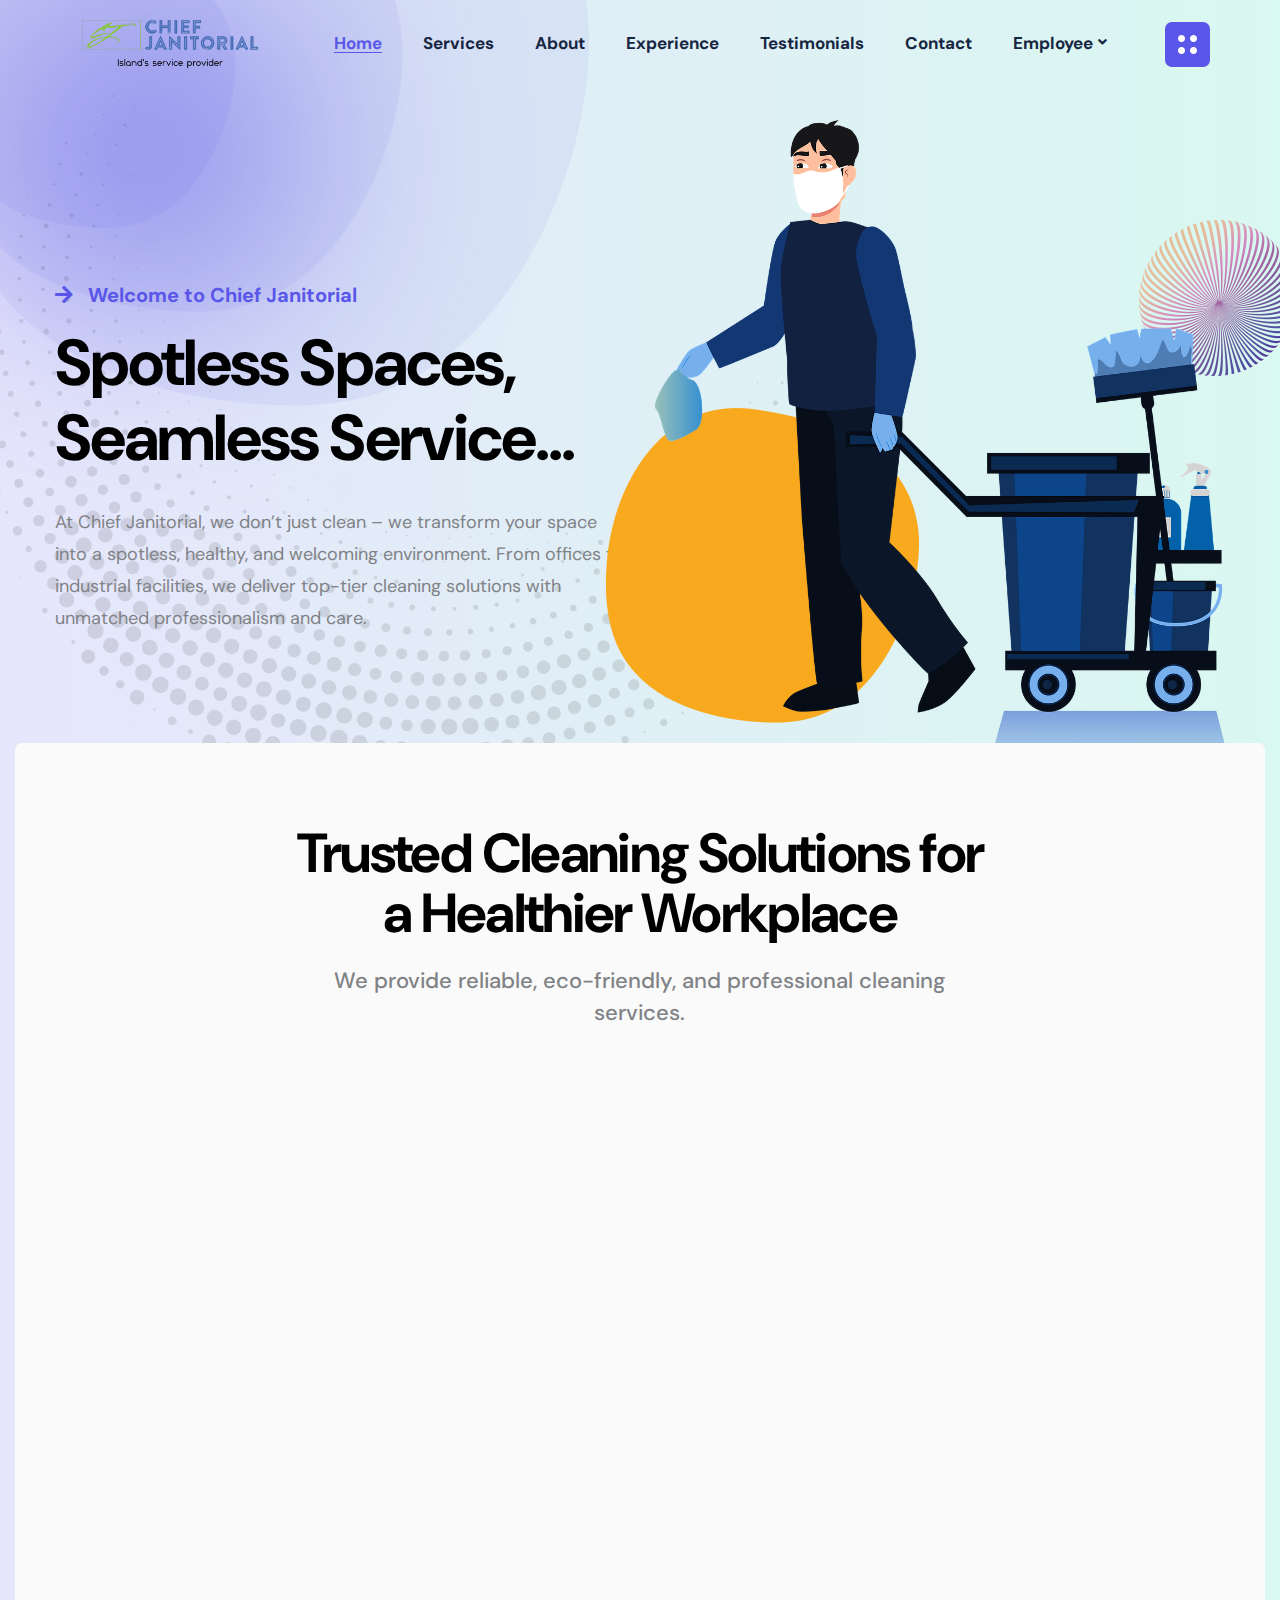
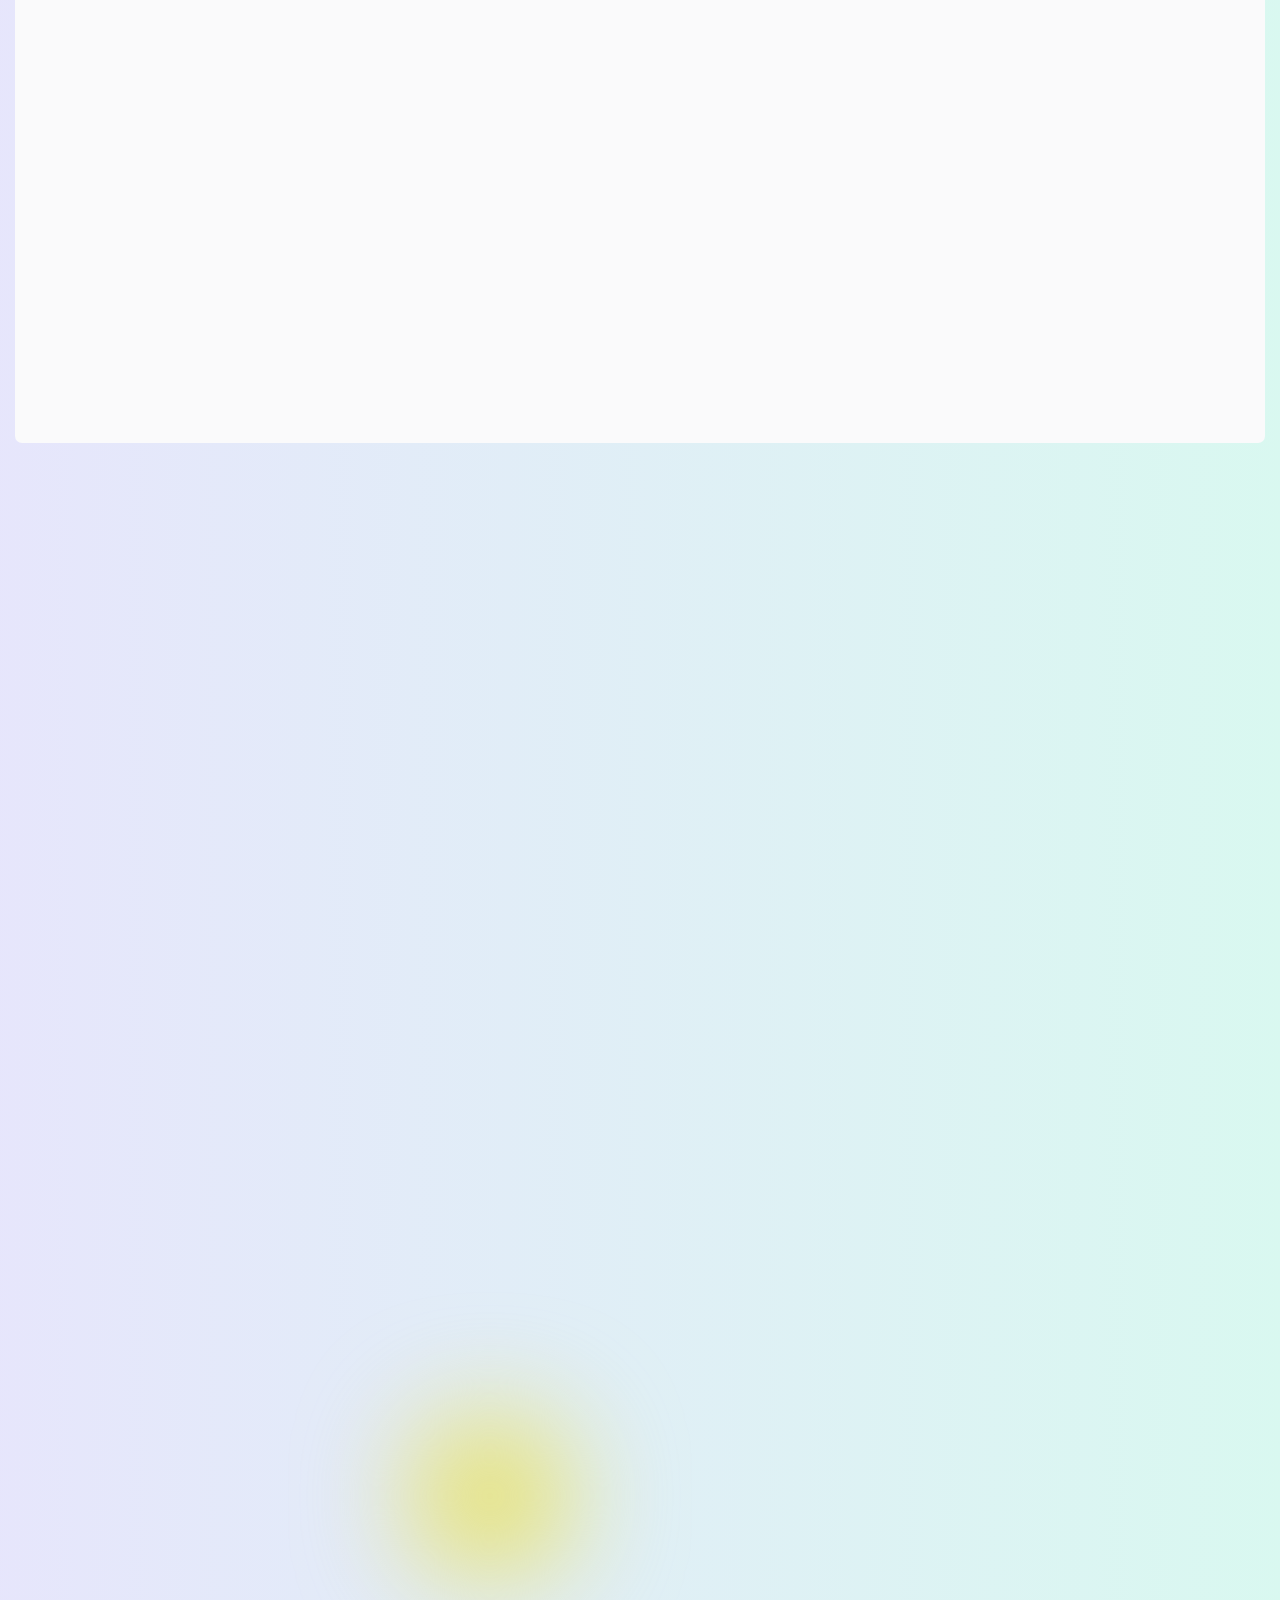
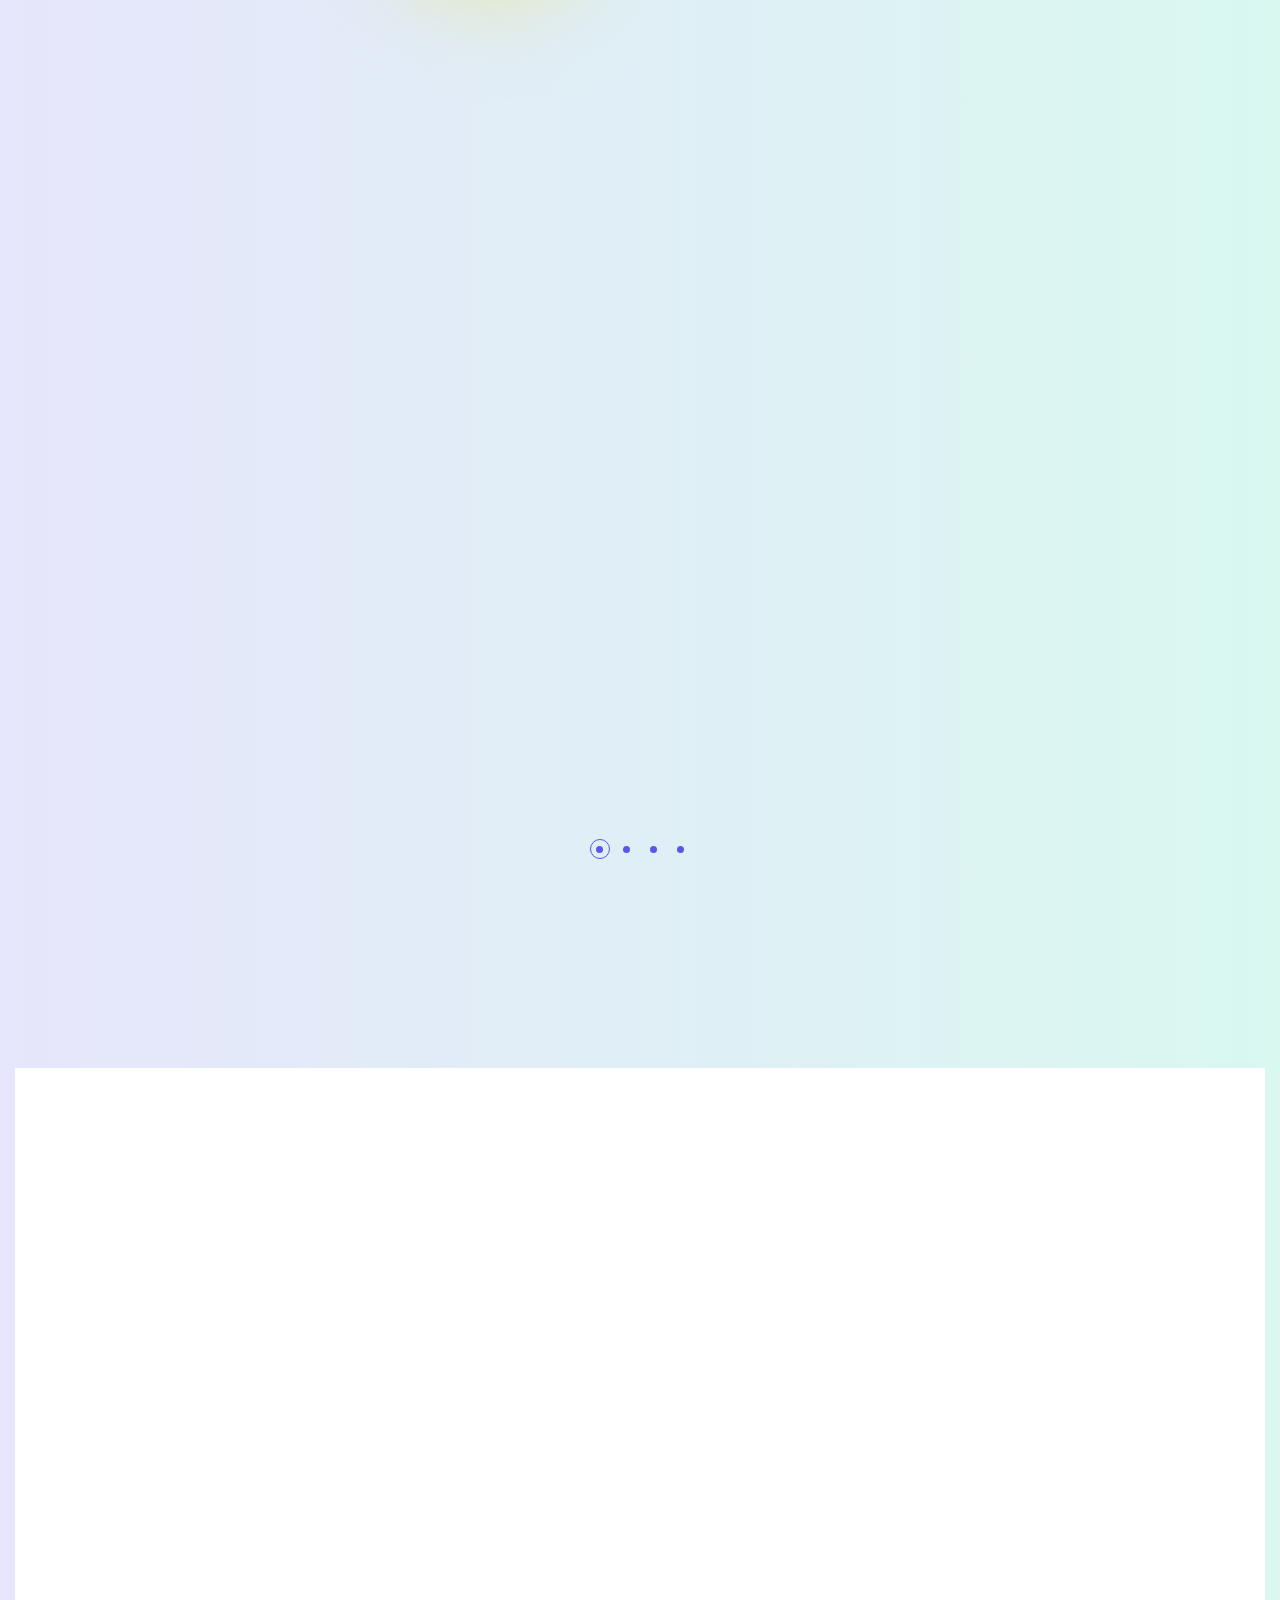
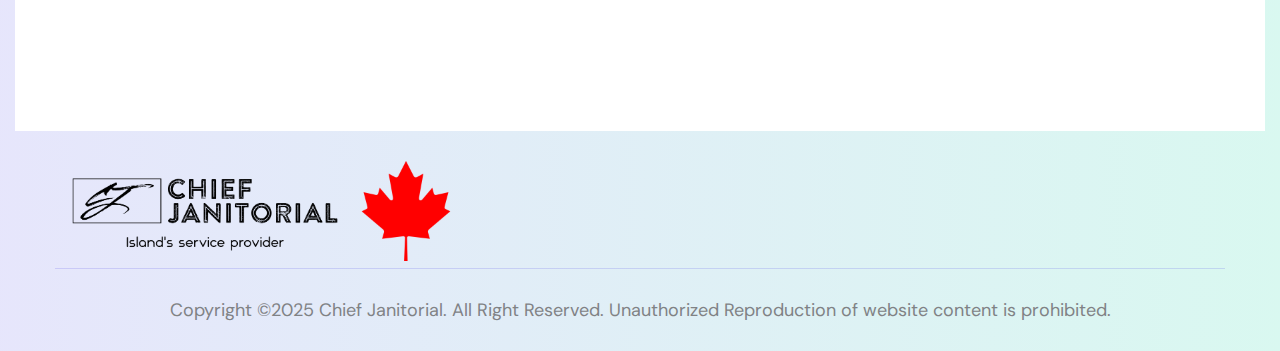
<file: index.html>
<!DOCTYPE html>
<html lang="en">

<head>
        <!--====== Required meta tags ======-->
        <meta charset="utf-8">
        <meta http-equiv="x-ua-compatible" content="ie=edge">
        <meta name="description" content="">
        <meta name="viewport" content="width=device-width, initial-scale=1, shrink-to-fit=no">
        <!--====== Title ======-->
        <title>Chief Janitorial</title>
        <!--======  Icon ======-->
    <link rel="apple-touch-icon" sizes="180x180" href="./assets/favicon/UnScramble_favicon/apple-touch-icon.png">
    <link rel="icon" type="image/png" sizes="32x32" href="./assets/favicon/UnScramble_favicon/favicon-32x32.png">
    <link rel="icon" type="image/png" sizes="16x16" href="./assets/favicon/UnScramble_favicon/favicon-16x16.png">
    <link rel="manifest" href="./assets/favicon/UnScramble_favicon/site.webmanifest">
        <!--====== Default css ======-->
        <link rel="stylesheet" href="./assets/css/default.css">
        <!--====== Style css ======-->
        <link rel="stylesheet" href="./assets/css/style.css">
        <!--====== Responsive css ======-->
        <link rel="stylesheet" href="./assets/css/responsive.css">
        <!-- Google tag (gtag.js) -->
<script async src="https://www.googletagmanager.com/gtag/js?id=AW-10989324097"></script>
<script>
  window.dataLayer = window.dataLayer || [];
  function gtag(){dataLayer.push(arguments);}
  gtag('js', new Date());

  gtag('config', 'AW-10989324097');
</script>
    </head>
    <body class="gradient-body">
        <!--====== Start Preloader ======-->
        <div class="preloader">
            <div class="loader">
                <div class="pre-shadow"></div>
                <div class="pre-box"></div>
            </div>
        </div>
        <!--====== End Preloader ======-->
        <!--====== offcanvas-panel ======-->
        <div class="offcanvas-panel">
            <div class="panel-overlay"></div>
            <div class="offcanvas-panel-inner">
                <div class="panel-logo">
                    <a href="index.html"><img src="assets/images/logo/cj_Logo.png" alt="Chief Janitorial Logo"></a>
                </div>
                <div class="about-us">
                    <h5 class="panel-widget-title">About Us</h5>
                    <p>
                        We excel in communication, training & record keeping, ensuring your needs are met every clean.
                    </p>
                </div>
                <div class="contact-us">
                    <h5 class="panel-widget-title">Contact Us</h5>
                    <ul>
                        <li>
                            <i class="fal fa-map-marker-alt"></i>
                            209 Queen St 2nd floor, Charlottetown, PE C1A 4B7, Canada.
                        </li>
                        <li>
                            <i class="fal fa-envelope-open"></i>
                            <a href="mailto:chiefjanitorial@gmail.com">chiefjanitorial@gmail.com</a>
                            <a href="mailto:admin@chiefjanitorial.com">admin@chiefjanitorial.com</a>
                        </li>
                        <li>
                            <i class="fal fa-phone"></i>
                            <a href="tel:+17056500024">+1 (705) 650-0024</a>
                            <a href="tel:+19022004888">+1 (902) 200-4888</a>
                        </li>
                    </ul>
                </div>
                <a href="#" class="panel-close"><i class="fal fa-times"></i></a>
            </div>
        </div><!--====== offcanvas-panel ======-->
        <!--====== Start Header Section ======-->
        <header class="theme-header transparent-header">
            <!-- header Navigation -->
            <div class="header-navigation navigation-style-v3">
                <div class="nav-overlay"></div>
                <div class="container-fluid">
                    <div class="primary-menu">
                        <div class="site-branding">
                            <a href="index.html" class="brand-logo"><img src="assets/images/logo/cj_Logo.png" alt="Chief Janitorial Logo"></a>
                        </div>
                        <div class="nav-menu nav-ml-auto">
                            <!-- Navbar Close -->
                            <div class="navbar-close"><i class="far fa-times"></i></div>
                            <!-- Main Menu -->
                            <nav class="main-menu">
                                <ul>
                                    <li class="menu-item"><a href="#home" class="page-scroll active nav-link">Home</a></li>
                                    <li class="menu-item"><a href="#services" class="page-scroll nav-link">Services</a></li>
                                    <li class="menu-item"><a href="#about" class="page-scroll nav-link">About</a></li>
                                    <li class="menu-item"><a href="#experience" class="page-scroll nav-link">Experience</a></li>
                                    <li class="menu-item"><a href="#testimonial" class="page-scroll nav-link">Testimonials</a></li>
                                    <li class="menu-item"><a href="contact.html" class="nav-link">Contact</a></li>
                                    <li class="menu-item has-children"><a href="#" class="page-scroll nav-link">Employee</a>
                                        <ul class="sub-menu">
                                            <li><a href="https://employeeshifts.chiefjanitorial.com/">Login</a></li>
                                        </ul>
                                    </li>
                                </ul>
                            </nav>
                        </div>
                        <div class="header-right-nav">
                            <ul>
                                <li class="bar-item"><a href="#"><img src="./assets/images/dot.png" alt="dot"></a></li>
                                <li class="navbar-toggle-btn">
                                    <div class="navbar-toggler">
                                        <span></span>
                                        <span></span>
                                        <span></span>
                                    </div>
                                </li>
                            </ul>
                        </div>
                    </div>
                </div>
            </div>
        </header><!--====== End Header Section ======-->
        <!--====== Start Banner Section ======-->
        <section class="hero-banner-v2 position-relative z-1" id="home">
            <div class="shape shape-one"><span><img src="./assets/images/hero/hero-two-shape-1.png" alt=""></span></div>
            <div class="shape shape-two"><span><img src="./assets/images/hero/hero-two-shape-2.png" alt=""></span></div>
            <div class="shape shape-three"><span><img src="./assets/images/hero/hero-two-shape-3.png" alt=""></span></div>
            <div class="shape shape-four"><span><img src="./assets/images/hero/dot-pattern.png" alt=""></span></div>
            <div class="container">
                <div class="row align-items-center">
                    <div class="col-lg-6">
                        <div class="hero-content">
                            <span class="sub-title wow fadeInUp"><i class="fas fa-arrow-right"></i>Welcome to Chief Janitorial</span>
                            <h1 class="wow fadeInUp" data-wow-delay=".5s">Spotless Spaces, Seamless Service...</h1>
                            <p class="wow fadeInDown" data-wow-delay="1s">At Chief Janitorial, we don’t just clean – we transform your space into a spotless, healthy, and welcoming environment.
                                From offices to industrial facilities, we deliver top-tier cleaning solutions with unmatched professionalism and care.</p>
                        </div>
                    </div>
                    <div class="col-lg-6">
                        <div class="hero-img wow fadeInRight" data-wow-delay=".9s">
                            <img src="./assets/images/hero/cleaning-man.png" alt="">
                            <div class="hero-shape hero-shape-one animate-float-x"><span><img src="./assets/images/hero/shape-1.png" alt=""></span></div>
                            <div class="hero-shape hero-shape-two animate-float-y"><span><img src="./assets/images/hero/shape-2.png" alt=""></span></div>
                        </div>
                    </div>
                </div>
            </div>
        </section><!--====== End Banner Section ======-->
        <!--====== Start Service Section ======-->
        <section class="service-area service-area-v2" id="services">
            <div class="container-1350">
                <div class="service-wrapper light-gray-bg">
                    <div class="row justify-content-center">
                        <div class="col-lg-8">
                            <div class="section-title text-center mb-55 wow fadeInUp">
                                <h2>Trusted Cleaning Solutions for a Healthier Workplace</h2>
                                <p>We provide reliable, eco-friendly, and professional cleaning services.</p>
                            </div>
                        </div>
                    </div>
                    <div class="row">
                        <div class="col-lg-4 col-md-6 col-sm-12">
                            <div class="service-item service-style-three mb-30 wow fadeInUp" data-wow-delay=".15s">
                                <div class="icon">
                                    <img src="./assets/images/flatIcon/cleaning-1.png" alt="cleaning icon">
                                </div>
                                <div class="text">
                                    <h3 class="title"><a>Disinfection & Sanitization</a></h3>
                                    <p>Use of HOSPITAL-GRADE chemicals & disinfectants.</p>
                                </div>
                            </div>
                        </div>
                        <div class="col-lg-4 col-md-6 col-sm-12">
                            <div class="service-item service-style-three mb-30 wow fadeInUp" data-wow-delay=".2s">
                                <div class="icon">
                                    <img src="./assets/images/flatIcon/office-cleaning.png" alt="office cleaning icon">
                                </div>
                                <div class="text">
                                    <h3 class="title"><a>Janitorial Maintenance</a></h3>
                                    <p>Scheduled cleaning to maintain a fresh, hygienic, and organized space.</p>
                                </div>
                            </div>
                        </div>
                        <div class="col-lg-4 col-md-6 col-sm-12">
                            <div class="service-item service-style-three mb-30 wow fadeInUp" data-wow-delay=".25s">
                                <div class="icon">
                                    <img src="./assets/images/flatIcon/floor-polisher.png" alt="">
                                </div>
                                <div class="text">
                                    <h3 class="title"><a>Floor Care & Polishing</a></h3>
                                    <p>Deep cleaning, waxing, and polishing for spotless, well-maintained floors.</p>
                                </div>
                            </div>
                        </div>
                        <div class="col-lg-4 col-md-6 col-sm-12">
                            <div class="service-item service-style-three mb-30 wow fadeInUp" data-wow-delay=".3s">
                                <div class="icon">
                                    <img src="./assets/images/flatIcon/event-calendar.png" alt="">
                                </div>
                                <div class="text">
                                    <h3 class="title"><a>Event & Venue Cleaning</a></h3>
                                    <p>Pre and post-event cleaning for a perfect setup.</p>
                                </div>
                            </div>
                        </div>
                        <div class="col-lg-4 col-md-6 col-sm-12">
                            <div class="service-item service-style-three mb-30 wow fadeInUp" data-wow-delay=".35s">
                                <div class="icon">
                                    <img src="./assets/images/flatIcon/speciality-cleaning.png" alt="">
                                </div>
                                <div class="text">
                                    <h3 class="title"><a>Specialized & Deep Cleaning</a></h3>
                                    <p>Surface sanitation and post-construction cleaning services.</p>
                                </div>
                            </div>
                        </div>
                        <div class="col-lg-4 col-md-6 col-sm-12">
                            <div class="service-item service-style-three mb-30 wow fadeInUp" data-wow-delay=".4s">
                                <div class="icon">
                                    <img src="./assets/images/flatIcon/construction.png" alt="">
                                </div>
                                <div class="text">
                                    <h3 class="title"><a>Eco-Friendly & Sustainable Cleaning</a></h3>
                                    <p>Green-certified, non-toxic cleaning for healthier spaces.</p>
                                </div>
                            </div>
                        </div>
                    </div>
                </div>
            </div>
        </section><!--====== End Service Section ======-->
        <!--====== Start About Section ======-->
        <section class="about-area about-area-v2 pt-130" id="about">
            <div class="container">
                <div class="row">
                    <div class="col-lg-5">
                        <div class="img-holder mb-50 wow fadeInLeft">
                            <div class="shape shape-one animate-float-y"><span><img src="./assets/images/shape/shape-5.png" alt=""></span></div>
                            <img src="./assets/images/about/about-3.jpg" alt="">
                        </div>
                    </div>
                    <div class="col-lg-7">
                        <div class="text-wrapper mb-50 wow fadeInRight">
                            <div class="section-title mb-25">
                                <h2>About Us</h2>
                                <p class="blue-dark">Setting the Gold Standard in Cleaning Since 2021</p>
                            </div>
                            <p>At Chief Janitorial, we go beyond basic cleaning — we provide a seamless and customized experience tailored to the specific needs of your business.
                                Whether it’s a corporate office, healthcare facility, retail store, or industrial warehouse, our goal is to create a safe, spotless, and welcoming environment.</p>
                            <ul class="list-style-one mb-40">
                                <li>Trained & Experienced Professionals</li>
                                <li>State-of-the-Art Cleaning Technology</li>
                                <li>Commitment to Health, Safety & Sustainability</li>
                            </ul>
                        </div>
                    </div>
                </div>
            </div>
        </section><!--====== End About Section ======-->
        <!--====== Start Counter Section ======-->
        <section class="counter-area counter-area-v2 pb-90" id="experience">
            <div class="container">
                <div class="row justify-content-center">
                    <div class="col-lg-7">
                        <div class="section-title text-center mb-55 wow fadeInUp">
                            <h2>Clean.Consistent.Reliable.</h2>
                            <p>Our Track Record Speaks for Itself</p>
                        </div>
                    </div>
                </div>
                <div class="row">
                    <div class="col-lg-3 col-md-6 col-sm-12">
                        <div class="counter-item mb-40 wow fadeInUp" data-wow-delay=".2s">
                            <div class="icon">
                                <i class="flaticon-start-up"></i>
                            </div>
                            <div class="text">
                                <h2 class="number"><span>53</span>+</h2>
                                <h6>Businesses Served</h6>
                            </div>
                        </div>
                    </div>
                    <div class="col-lg-3 col-md-6 col-sm-12">
                        <div class="counter-item mb-40 item-active wow fadeInUp" data-wow-delay=".3s">
                            <div class="icon">
                                <i class="flaticon-creativity"></i>
                            </div>
                            <div class="text">
                                <h2 class="number"><span>226</span>+</h2>
                                <h6>Projects Completed</h6>
                            </div>
                        </div>
                    </div>
                    <div class="col-lg-3 col-md-6 col-sm-12">
                        <div class="counter-item mb-40 wow fadeInUp" data-wow-delay=".4s">
                            <div class="icon">
                                <i class="flaticon-medal"></i>
                            </div>
                            <div class="text">
                                <h2 class="number"><span>93</span>%</h2>
                                <h6>Satisfied Partners</h6>
                            </div>
                        </div>
                    </div>
                    <div class="col-lg-3 col-md-6 col-sm-12">
                        <div class="counter-item mb-40 wow fadeInUp" data-wow-delay=".5s">
                            <div class="icon">
                                <i class="flaticon-technical-support"></i>
                            </div>
                            <div class="text">
                                <h2 class="number"><span>27</span>+</h2>
                                <h6>Trained Professionals</h6>
                            </div>
                        </div>
                    </div>
                </div>
            </div>
        </section><!--====== End Counter Section ======-->
        <!--====== Start Testimonial Section ======-->
        <section class="testimonial-area testimonial-area-v2 pb-135 pt-130" id="testimonial">
            <div class="container">
                <div class="row align-items-center">
                    <div class="col-lg-5">
                        <div class="img-holder mb-55 wow fadeInLeft">
                            <img src="./assets/images/testimonial/review.png" alt="">
                        </div>
                    </div>
                    <div class="col-lg-7">
                        <div class="text-wrapper wow fadeInRight">
                            <div class="testimonial-slider-two mb-55">
                                <div class="testimonial-item">
                                    <div class="testimonial-content">
                                        <div class="quote-rating d-flex justify-content-between align-items-center">
                                            <div class="quote">
                                                <i class="flaticon-quotation"></i>
                                            </div>
                                            <ul class="ratings">
                                                <li><span>Best Quality</span></li>
                                                <li><i class="fas fa-star"></i></li>
                                                <li><i class="fas fa-star"></i></li>
                                                <li><i class="fas fa-star"></i></li>
                                                <li><i class="fas fa-star"></i></li>
                                                <li><i class="fas fa-star"></i></li>
                                            </ul>
                                        </div>
                                        <h3>Chief Janitorial has redefined workplace hygiene for us. Their dedication and professionalism are unmatched!</h3>
                                        <div class="author-title">
                                            <h4>Brad McIsaac</h4>
                                            <p class="position">Logistic & Facilities Coordinator</p>
                                        </div>
                                    </div>
                                </div>
                                <div class="testimonial-item">
                                    <div class="testimonial-content">
                                        <div class="quote-rating d-flex justify-content-between align-items-center">
                                            <div class="quote">
                                                <i class="flaticon-quotation"></i>
                                            </div>
                                            <ul class="ratings">
                                                <li><span>Best Quality</span></li>
                                                <li><i class="fas fa-star"></i></li>
                                                <li><i class="fas fa-star"></i></li>
                                                <li><i class="fas fa-star"></i></li>
                                                <li><i class="fas fa-star"></i></li>
                                                <li><i class="fas fa-star"></i></li>
                                            </ul>
                                        </div>
                                        <h3>From event cleaning to office maintenance, their attention to detail is impeccable. Highly recommended!</h3>
                                        <div class="author-title">
                                            <h4>Stephanie Gallant</h4>
                                            <p class="position">Facilities Manager</p>
                                        </div>
                                    </div>
                                </div>
                                <div class="testimonial-item">
                                    <div class="testimonial-content">
                                        <div class="quote-rating d-flex justify-content-between align-items-center">
                                            <div class="quote">
                                                <i class="flaticon-quotation"></i>
                                            </div>
                                            <ul class="ratings">
                                                <li><span>Best Quality</span></li>
                                                <li><i class="fas fa-star"></i></li>
                                                <li><i class="fas fa-star"></i></li>
                                                <li><i class="fas fa-star"></i></li>
                                                <li><i class="fas fa-star"></i></li>
                                                <li><i class="fas fa-star"></i></li>
                                            </ul>
                                        </div>
                                        <h3>We needed reliable disinfection services, and Chief Janitorial delivered beyond expectations. Our staff feels safer than ever!</h3>
                                        <div class="author-title">
                                            <h4>Hardik Upadhyay</h4>
                                            <p class="position">Site Manager & Bio-Manufacturing Trainer</p>
                                        </div>
                                    </div>
                                </div>
                                <div class="testimonial-item">
                                    <div class="testimonial-content">
                                        <div class="quote-rating d-flex justify-content-between align-items-center">
                                            <div class="quote">
                                                <i class="flaticon-quotation"></i>
                                            </div>
                                            <ul class="ratings">
                                                <li><span>Best Quality</span></li>
                                                <li><i class="fas fa-star"></i></li>
                                                <li><i class="fas fa-star"></i></li>
                                                <li><i class="fas fa-star"></i></li>
                                                <li><i class="fas fa-star"></i></li>
                                                <li><i class="fas fa-star"></i></li>
                                            </ul>
                                        </div>
                                        <h3>Exceptional service! Our showroom’s floors have never looked better. Their floor care solutions are outstanding.</h3>
                                        <div class="author-title">
                                            <h4>Emily T.</h4>
                                            <p class="position">Store Manager</p>
                                        </div>
                                    </div>
                                </div>
                            </div>
                        </div>
                    </div>
                </div>
                <div class="row">
                    <div class="col-lg-12">
                        <div class="testimonial-two-dots text-center"></div>
                    </div>
                </div>
            </div>
        </section><!--====== End Testimonial Section ======-->
        <!--====== Start Contact Section ======-->
        <section class="contact-area contact-area-v2 pt-80 pb-30">
            <div class="container-1350">
                <div class="contact-wrapper pt-70 pb-40">
                    <div class="row">
                        <div class="col-lg-6">
                            <div class="text-wrapper mb-40 wow fadeInLeft">
                                <h2>Need Cleaning Services? Let’s Talk!</h2>
                                <p>Let us create a tailored cleaning plan to keep your business spotless and efficient.</p>
                                <div class="information-style-two d-flex mb-20">
                                    <div class="icon">
                                        <i class="far fa-envelope-open"></i>
                                    </div>
                                    <div class="info">
                                        <h5 class="blue-dark">Email Us</h5>
                                        <h5><a href="mailto:admin@chiefjanitorial.com">admin@chiefjanitorial.com</a></h5>
                                    </div>
                                </div>
                                <div class="information-style-two d-flex mb-20">
                                    <div class="icon">
                                        <i class="far fa-phone"></i>
                                    </div>
                                    <div class="info">
                                        <h5 class="blue-dark">Phone Us</h5>
                                        <h5><a href="tel:+17056500024">+1 (705) 650-0024</a></h5>
                                    </div>
                                </div>
                            </div>
                        </div>
                        <div class="col-lg-6">
                            <div class="contact-form mb-40 wow fadeInRight">
                                <img src="./assets/images/contact/contact%20us.jpg" alt="">
                            </div>
                        </div>
                    </div>
                </div>
            </div>
        </section>
        <!--====== End Contact Section ======-->
        <!--====== Start Footer ======-->
        <footer class="footer-area">
            <div class="container">
                <div style="display: flex; gap: 1px; flex-wrap: nowrap;">
                    <img src="./assets/images/dark_logo.png" style="width: 300px;">
                    <img src="./assets/images/canada_logo.png" style="width: 100px; height: 100px">
                </div>
                <div class="footer-copyright">
                    <div class="row justify-content-center">
                        <div class="col-lg-10">
                            <div class="copyright-text text-center">
                                <p>Copyright &copy;2025 Chief Janitorial. All Right Reserved. Unauthorized Reproduction of website content is prohibited.</p>
                            </div>
                        </div>
                    </div>
                </div>
            </div>
        </footer><!--====== End Footer ======-->
        <!--====== back-to-top ======-->
        <a href="#" class="back-to-top" ><i class="far fa-angle-up"></i></a>
        <!--====== Jquery js ======-->
        <script src="./assets/vendor/jquery-3.6.0.min.js"></script>
        <!--====== Bootstrap js ======-->
        <script src="./assets/vendor/popper/popper.min.js"></script>
        <!--====== Bootstrap js ======-->
        <script src="./assets/vendor/bootstrap/js/bootstrap.min.js"></script>
        <!--====== Slick js ======-->
        <script src="./assets/vendor/slick/slick.min.js"></script>
        <!--====== Magnific js ======-->
        <script src="./assets/vendor/magnific-popup/dist/jquery.magnific-popup.min.js"></script>
        <!--====== Isotope js ======-->
        <script src="./assets/vendor/isotope.min.js"></script>
        <!--====== Imagesloaded js ======-->
        <script src="./assets/vendor/imagesloaded.min.js"></script>
        <!--====== Counterup js ======-->
        <script src="./assets/vendor/jquery.counterup.min.js"></script>
        <!--====== Waypoints js ======-->
        <script src="./assets/vendor/jquery.waypoints.js"></script>
        <!--====== Nice-select js ======-->
        <script src="./assets/vendor/nice-select/js/jquery.nice-select.min.js"></script>
        <!--====== WOW js ======-->
        <script src="./assets/vendor/wow.min.js"></script>
        <!--====== Parallax js ======-->
        <script src="./assets/vendor/parallax.min.js"></script>
        <!--====== Main js ======-->
        <script src="./assets/js/theme.js"></script>
    </body>

</html>
</file>
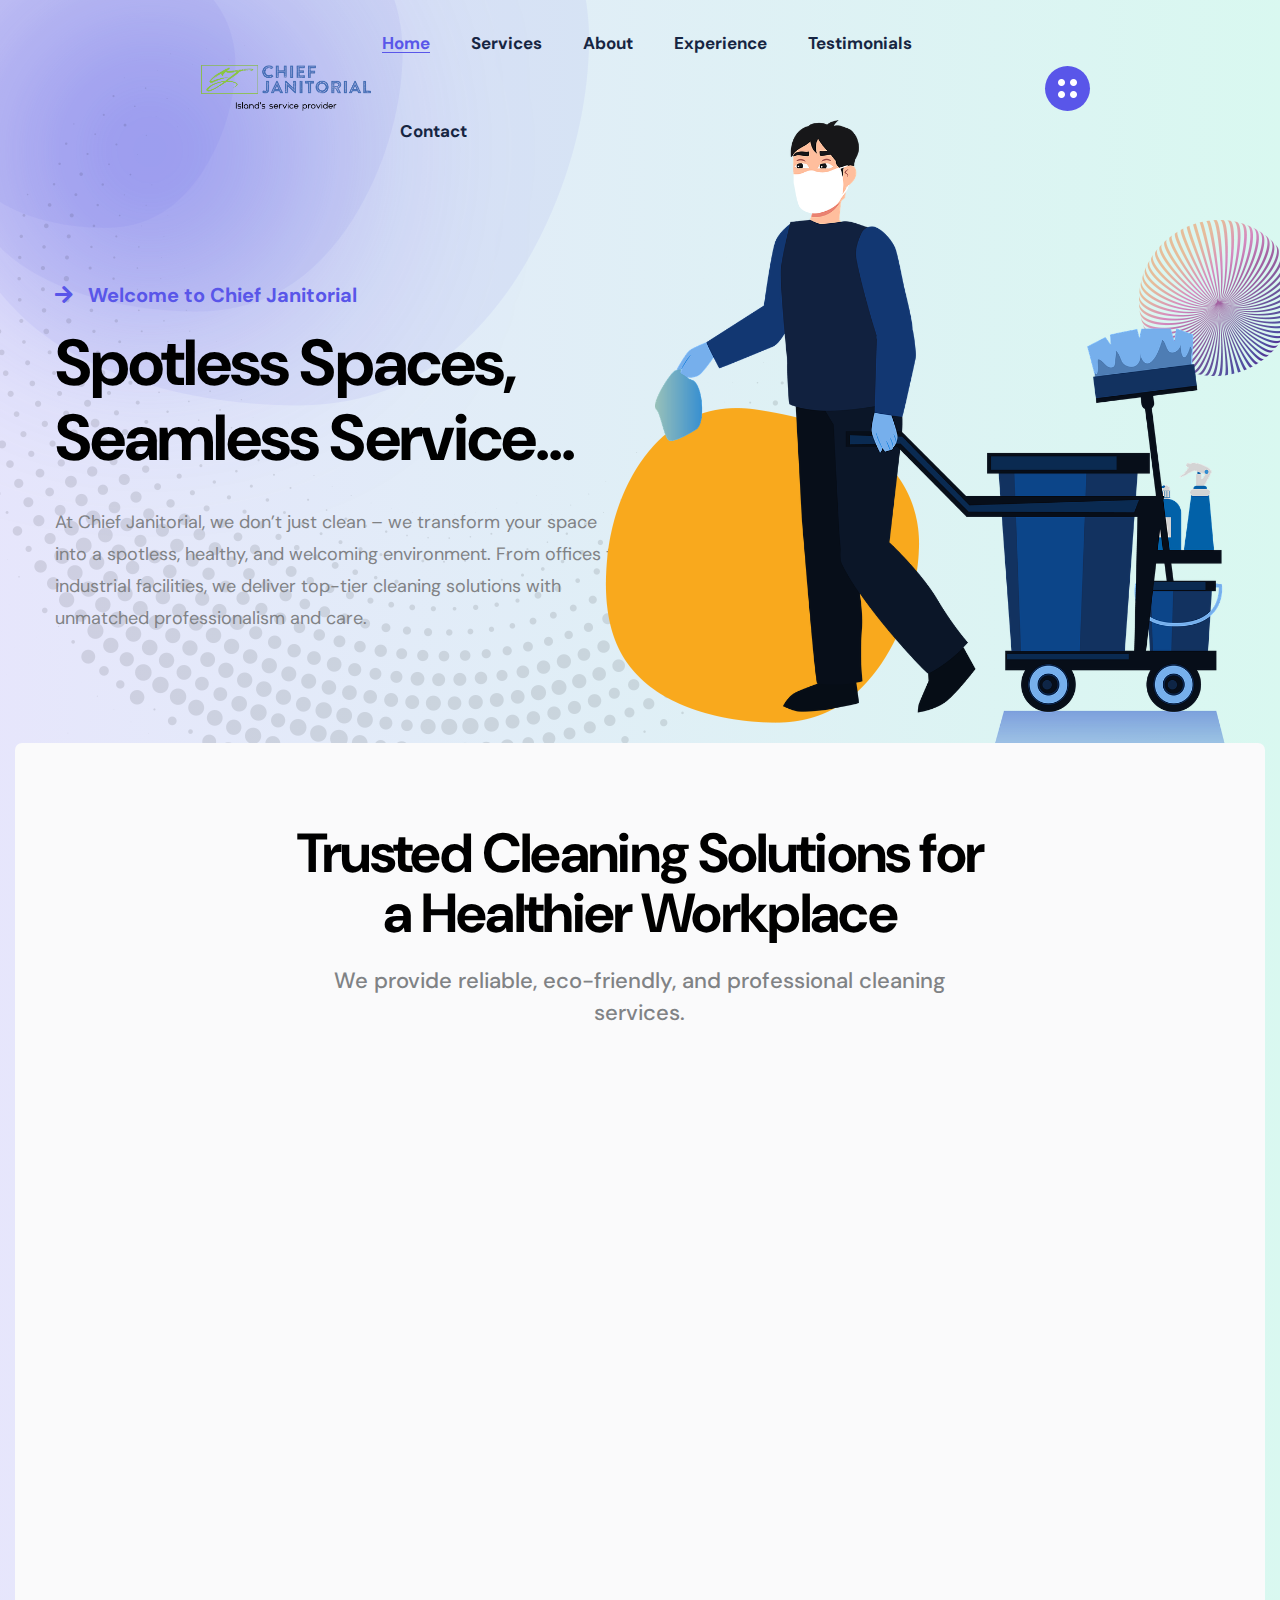
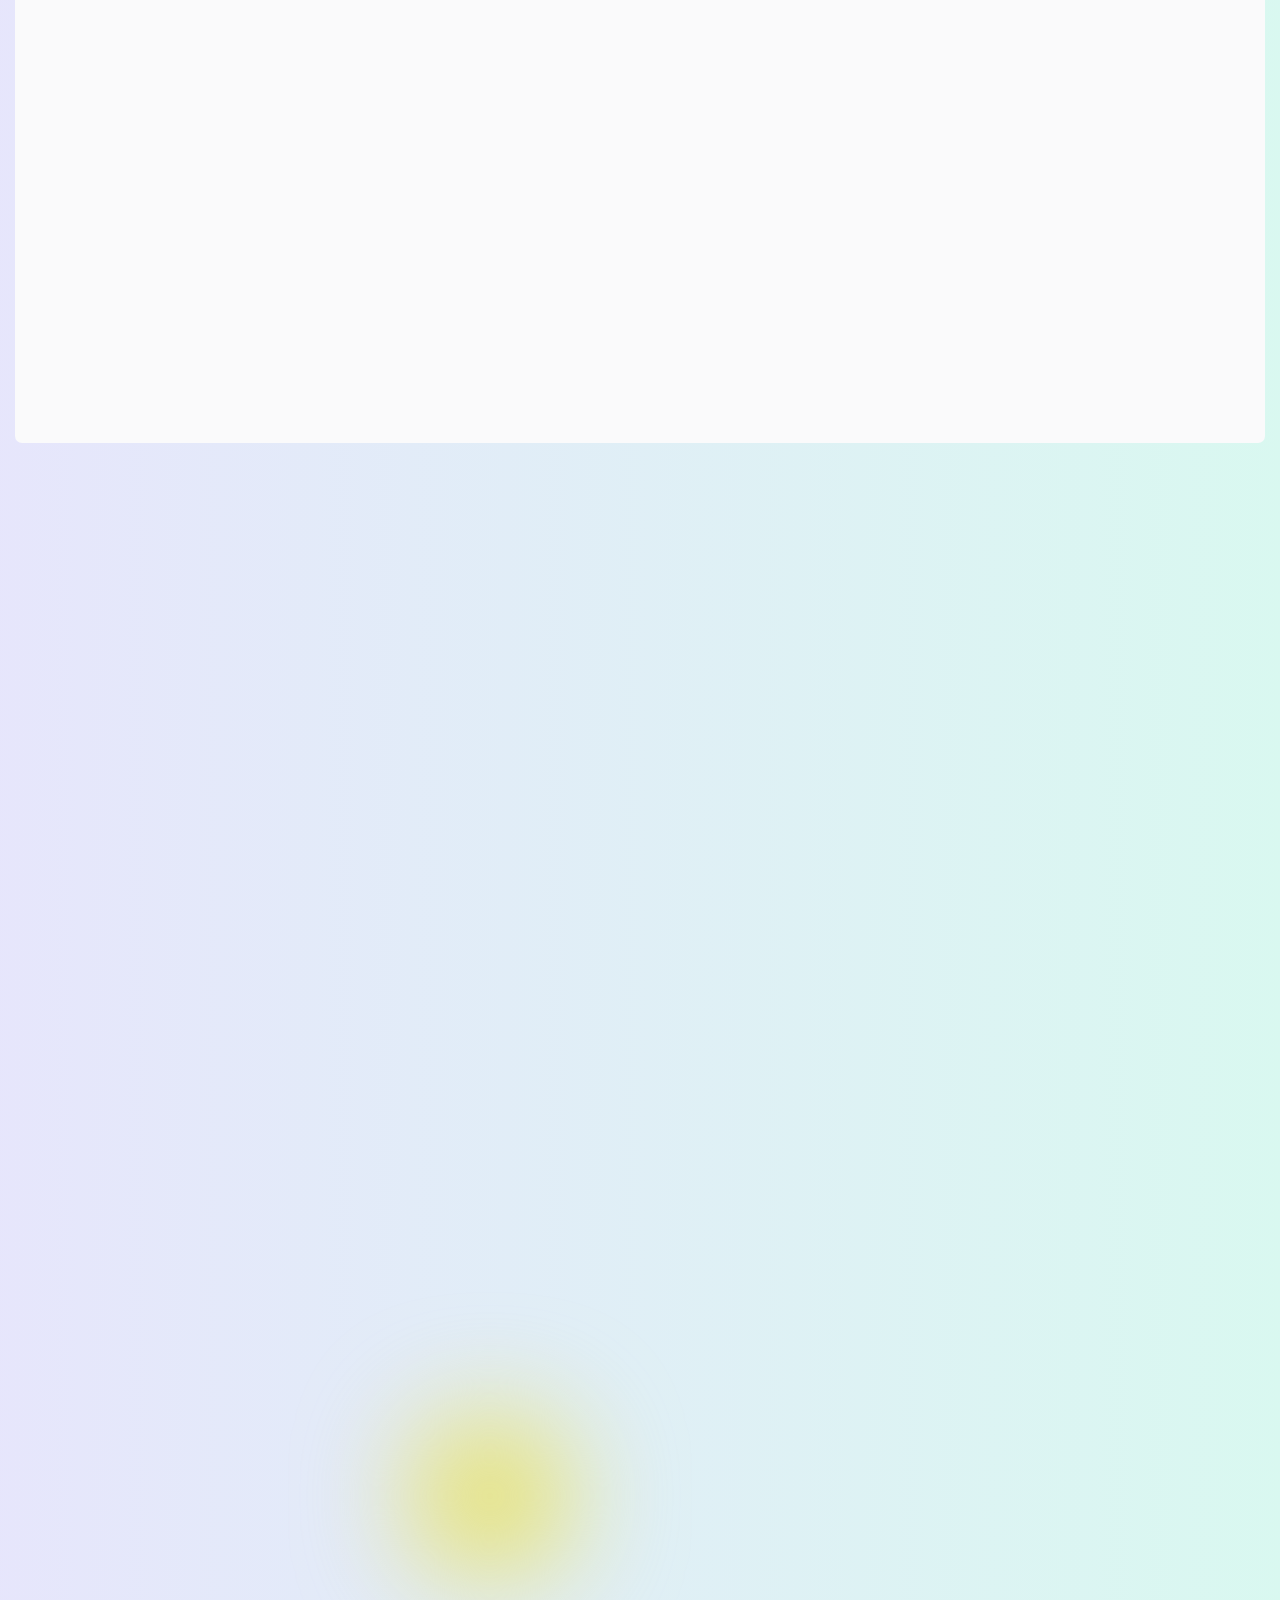
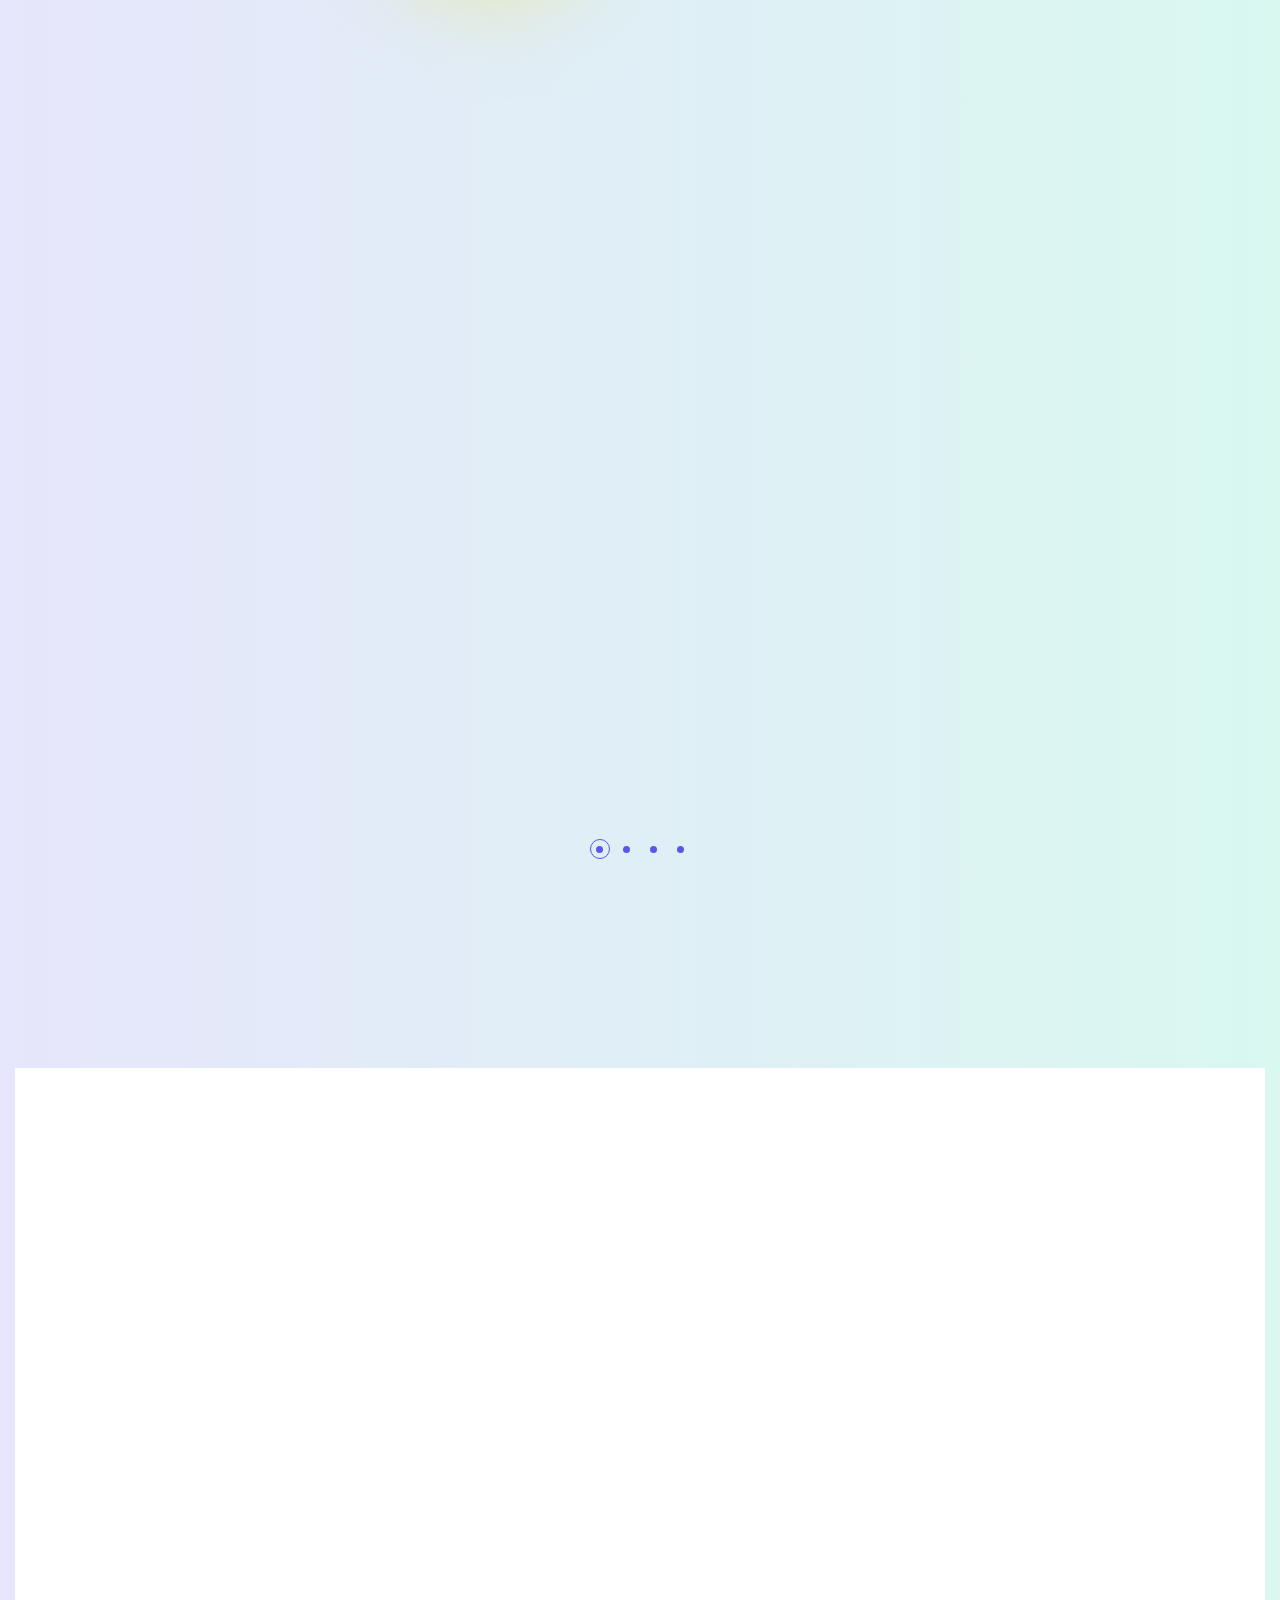
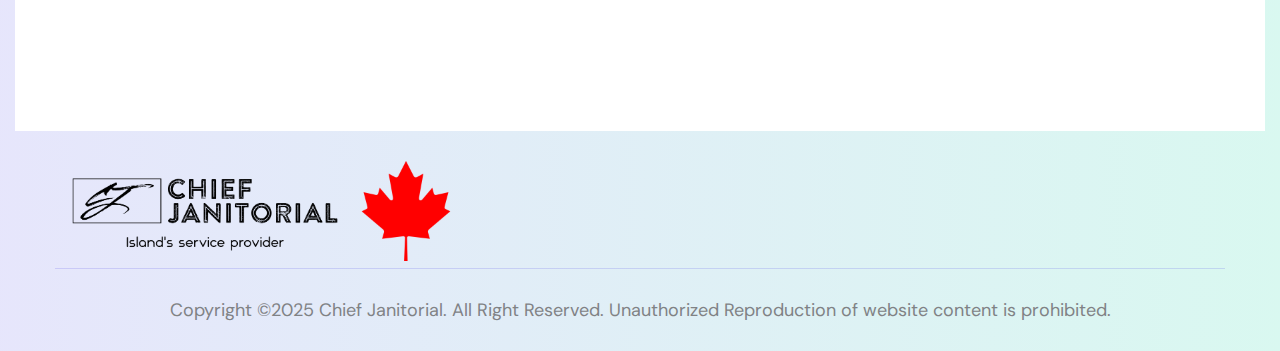
<file: index-J.html>
<!DOCTYPE html>
<html lang="en">

<head>
        <!--====== Required meta tags ======-->
        <meta charset="utf-8">
        <meta http-equiv="x-ua-compatible" content="ie=edge">
        <meta name="description" content="">
        <meta name="viewport" content="width=device-width, initial-scale=1, shrink-to-fit=no">
        <!--====== Title ======-->
        <title>Chief Janitorial</title>
        <!--======  Icon ======-->
    <link rel="apple-touch-icon" sizes="180x180" href="./assets/favicon/UnScramble_favicon/apple-touch-icon.png">
    <link rel="icon" type="image/png" sizes="32x32" href="./assets/favicon/UnScramble_favicon/favicon-32x32.png">
    <link rel="icon" type="image/png" sizes="16x16" href="./assets/favicon/UnScramble_favicon/favicon-16x16.png">
    <link rel="manifest" href="./assets/favicon/UnScramble_favicon/site.webmanifest">
        <!--====== Default css ======-->
        <link rel="stylesheet" href="./assets/css/default.css">
        <!--====== Style css ======-->
        <link rel="stylesheet" href="./assets/css/style.css">
        <!--====== Responsive css ======-->
        <link rel="stylesheet" href="./assets/css/responsive.css">
    </head>
    <body class="gradient-body">
        <!--====== Start Preloader ======-->
        <div class="preloader">
            <div class="loader">
                <div class="pre-shadow"></div>
                <div class="pre-box"></div>
            </div>
        </div>
        <!--====== End Preloader ======-->
        <!--====== offcanvas-panel ======-->
        <div class="offcanvas-panel">
            <div class="panel-overlay"></div>
            <div class="offcanvas-panel-inner">
                <div class="panel-logo">
                    <a href="index-J.html"><img src="assets/images/logo/cj_Logo.png" alt="Chief Janitorial Logo"></a>
                </div>
                <div class="about-us">
                    <h5 class="panel-widget-title">About Us</h5>
                    <p>
                        We excel in communication, training & record keeping, ensuring your needs are met every clean.
                    </p>
                </div>
                <div class="contact-us">
                    <h5 class="panel-widget-title">Contact Us</h5>
                    <ul>
                        <li>
                            <i class="fal fa-map-marker-alt"></i>
                            209 Queen St 2nd floor, Charlottetown, PE C1A 4B7, Canada.
                        </li>
                        <li>
                            <i class="fal fa-envelope-open"></i>
                            <a href="mailto:chiefjanitorial@gmail.com">chiefjanitorial@gmail.com</a>
                            <a href="mailto:admin@chiefjanitorial.com">admin@chiefjanitorial.com</a>
                        </li>
                        <li>
                            <i class="fal fa-phone"></i>
                            <a href="tel:+17056500024">+1 (705) 650-0024</a>
                            <a href="tel:+19022004888">+1 (902) 200-4888</a>
                        </li>
                    </ul>
                </div>
                <a href="#" class="panel-close"><i class="fal fa-times"></i></a>
            </div>
        </div><!--====== offcanvas-panel ======-->
        <!--====== Start Header Section ======-->
        <header class="theme-header transparent-header">
            <!-- header Navigation -->
            <div class="header-navigation navigation-style-v2">
                <div class="nav-overlay"></div>
                <div class="container-fluid">
                    <div class="primary-menu">
                        <div class="site-branding">
                            <a href="index-J.html" class="brand-logo"><img src="assets/images/logo/cj_Logo.png" alt="Chief Janitorial Logo"></a>
                        </div>
                        <div class="nav-menu nav-ml-auto">
                            <!-- Navbar Close -->
                            <div class="navbar-close"><i class="far fa-times"></i></div>
                            <!-- Main Menu -->
                            <nav class="main-menu">
                                <ul>
                                    <li class="menu-item"><a href="#home" class="page-scroll active nav-link">Home</a></li>
                                    <li class="menu-item"><a href="#services" class="page-scroll nav-link">Services</a></li>
                                    <li class="menu-item"><a href="#about" class="page-scroll nav-link">About</a></li>
                                    <li class="menu-item"><a href="#experience" class="page-scroll nav-link">Experience</a></li>
                                    <li class="menu-item"><a href="#testimonial" class="page-scroll nav-link">Testimonials</a></li>
                                    <li class="menu-item"><a href="contact_cj.html" class="nav-link">Contact</a></li>
                                </ul>
                            </nav>
                        </div>
                        <div class="header-right-nav">
                            <ul>
                                <li class="bar-item"><a href="#"><img src="./assets/images/dot.png" alt="dot"></a></li>
                                <li class="navbar-toggle-btn">
                                    <div class="navbar-toggler">
                                        <span></span>
                                        <span></span>
                                        <span></span>
                                    </div>
                                </li>
                            </ul>
                        </div>
                    </div>
                </div>
            </div>
        </header><!--====== End Header Section ======-->
        <!--====== Start Banner Section ======-->
        <section class="hero-banner-v2 position-relative z-1" id="home">
            <div class="shape shape-one"><span><img src="./assets/images/hero/hero-two-shape-1.png" alt=""></span></div>
            <div class="shape shape-two"><span><img src="./assets/images/hero/hero-two-shape-2.png" alt=""></span></div>
            <div class="shape shape-three"><span><img src="./assets/images/hero/hero-two-shape-3.png" alt=""></span></div>
            <div class="shape shape-four"><span><img src="./assets/images/hero/dot-pattern.png" alt=""></span></div>
            <div class="container">
                <div class="row align-items-center">
                    <div class="col-lg-6">
                        <div class="hero-content">
                            <span class="sub-title wow fadeInUp"><i class="fas fa-arrow-right"></i>Welcome to Chief Janitorial</span>
                            <h1 class="wow fadeInUp" data-wow-delay=".5s">Spotless Spaces, Seamless Service...</h1>
                            <p class="wow fadeInDown" data-wow-delay="1s">At Chief Janitorial, we don’t just clean – we transform your space into a spotless, healthy, and welcoming environment.
                                From offices to industrial facilities, we deliver top-tier cleaning solutions with unmatched professionalism and care.</p>
                        </div>
                    </div>
                    <div class="col-lg-6">
                        <div class="hero-img wow fadeInRight" data-wow-delay=".9s">
                            <img src="./assets/images/hero/cleaning-man.png" alt="">
                            <div class="hero-shape hero-shape-one animate-float-x"><span><img src="./assets/images/hero/shape-1.png" alt=""></span></div>
                            <div class="hero-shape hero-shape-two animate-float-y"><span><img src="./assets/images/hero/shape-2.png" alt=""></span></div>
                        </div>
                    </div>
                </div>
            </div>
        </section><!--====== End Banner Section ======-->
        <!--====== Start Service Section ======-->
        <section class="service-area service-area-v2" id="services">
            <div class="container-1350">
                <div class="service-wrapper light-gray-bg">
                    <div class="row justify-content-center">
                        <div class="col-lg-8">
                            <div class="section-title text-center mb-55 wow fadeInUp">
                                <h2>Trusted Cleaning Solutions for a Healthier Workplace</h2>
                                <p>We provide reliable, eco-friendly, and professional cleaning services.</p>
                            </div>
                        </div>
                    </div>
                    <div class="row">
                        <div class="col-lg-4 col-md-6 col-sm-12">
                            <div class="service-item service-style-three mb-30 wow fadeInUp" data-wow-delay=".15s">
                                <div class="icon">
                                    <img src="./assets/images/flatIcon/cleaning-1.png" alt="cleaning icon">
                                </div>
                                <div class="text">
                                    <h3 class="title"><a>Disinfection & Sanitization</a></h3>
                                    <p>Use of HOSPITAL-GRADE chemicals & disinfectants.</p>
                                </div>
                            </div>
                        </div>
                        <div class="col-lg-4 col-md-6 col-sm-12">
                            <div class="service-item service-style-three mb-30 wow fadeInUp" data-wow-delay=".2s">
                                <div class="icon">
                                    <img src="./assets/images/flatIcon/office-cleaning.png" alt="office cleaning icon">
                                </div>
                                <div class="text">
                                    <h3 class="title"><a>Janitorial Maintenance</a></h3>
                                    <p>Scheduled cleaning to maintain a fresh, hygienic, and organized space.</p>
                                </div>
                            </div>
                        </div>
                        <div class="col-lg-4 col-md-6 col-sm-12">
                            <div class="service-item service-style-three mb-30 wow fadeInUp" data-wow-delay=".25s">
                                <div class="icon">
                                    <img src="./assets/images/flatIcon/floor-polisher.png" alt="">
                                </div>
                                <div class="text">
                                    <h3 class="title"><a>Floor Care & Polishing</a></h3>
                                    <p>Deep cleaning, waxing, and polishing for spotless, well-maintained floors.</p>
                                </div>
                            </div>
                        </div>
                        <div class="col-lg-4 col-md-6 col-sm-12">
                            <div class="service-item service-style-three mb-30 wow fadeInUp" data-wow-delay=".3s">
                                <div class="icon">
                                    <img src="./assets/images/flatIcon/event-calendar.png" alt="">
                                </div>
                                <div class="text">
                                    <h3 class="title"><a>Event & Venue Cleaning</a></h3>
                                    <p>Pre and post-event cleaning for a perfect setup.</p>
                                </div>
                            </div>
                        </div>
                        <div class="col-lg-4 col-md-6 col-sm-12">
                            <div class="service-item service-style-three mb-30 wow fadeInUp" data-wow-delay=".35s">
                                <div class="icon">
                                    <img src="./assets/images/flatIcon/speciality-cleaning.png" alt="">
                                </div>
                                <div class="text">
                                    <h3 class="title"><a>Specialized & Deep Cleaning</a></h3>
                                    <p>Surface sanitation and post-construction cleaning services.</p>
                                </div>
                            </div>
                        </div>
                        <div class="col-lg-4 col-md-6 col-sm-12">
                            <div class="service-item service-style-three mb-30 wow fadeInUp" data-wow-delay=".4s">
                                <div class="icon">
                                    <img src="./assets/images/flatIcon/construction.png" alt="">
                                </div>
                                <div class="text">
                                    <h3 class="title"><a>Eco-Friendly & Sustainable Cleaning</a></h3>
                                    <p>Green-certified, non-toxic cleaning for healthier spaces.</p>
                                </div>
                            </div>
                        </div>
                    </div>
                </div>
            </div>
        </section><!--====== End Service Section ======-->
        <!--====== Start About Section ======-->
        <section class="about-area about-area-v2 pt-130" id="about">
            <div class="container">
                <div class="row">
                    <div class="col-lg-5">
                        <div class="img-holder mb-50 wow fadeInLeft">
                            <div class="shape shape-one animate-float-y"><span><img src="./assets/images/shape/shape-5.png" alt=""></span></div>
                            <img src="./assets/images/about/about-3.jpg" alt="">
                        </div>
                    </div>
                    <div class="col-lg-7">
                        <div class="text-wrapper mb-50 wow fadeInRight">
                            <div class="section-title mb-25">
                                <h2>About Us</h2>
                                <p class="blue-dark">Setting the Gold Standard in Cleaning Since 2021</p>
                            </div>
                            <p>At Chief Janitorial, we go beyond basic cleaning — we provide a seamless and customized experience tailored to the specific needs of your business.
                                Whether it’s a corporate office, healthcare facility, retail store, or industrial warehouse, our goal is to create a safe, spotless, and welcoming environment.</p>
                            <ul class="list-style-one mb-40">
                                <li>Trained & Experienced Professionals</li>
                                <li>State-of-the-Art Cleaning Technology</li>
                                <li>Commitment to Health, Safety & Sustainability</li>
                            </ul>
                        </div>
                    </div>
                </div>
            </div>
        </section><!--====== End About Section ======-->
        <!--====== Start Counter Section ======-->
        <section class="counter-area counter-area-v2 pb-90" id="experience">
            <div class="container">
                <div class="row justify-content-center">
                    <div class="col-lg-7">
                        <div class="section-title text-center mb-55 wow fadeInUp">
                            <h2>Clean.Consistent.Reliable.</h2>
                            <p>Our Track Record Speaks for Itself</p>
                        </div>
                    </div>
                </div>
                <div class="row">
                    <div class="col-lg-3 col-md-6 col-sm-12">
                        <div class="counter-item mb-40 wow fadeInUp" data-wow-delay=".2s">
                            <div class="icon">
                                <i class="flaticon-start-up"></i>
                            </div>
                            <div class="text">
                                <h2 class="number"><span>53</span>+</h2>
                                <h6>Businesses Served</h6>
                            </div>
                        </div>
                    </div>
                    <div class="col-lg-3 col-md-6 col-sm-12">
                        <div class="counter-item mb-40 item-active wow fadeInUp" data-wow-delay=".3s">
                            <div class="icon">
                                <i class="flaticon-creativity"></i>
                            </div>
                            <div class="text">
                                <h2 class="number"><span>226</span>+</h2>
                                <h6>Projects Completed</h6>
                            </div>
                        </div>
                    </div>
                    <div class="col-lg-3 col-md-6 col-sm-12">
                        <div class="counter-item mb-40 wow fadeInUp" data-wow-delay=".4s">
                            <div class="icon">
                                <i class="flaticon-medal"></i>
                            </div>
                            <div class="text">
                                <h2 class="number"><span>93</span>%</h2>
                                <h6>Satisfied Partners</h6>
                            </div>
                        </div>
                    </div>
                    <div class="col-lg-3 col-md-6 col-sm-12">
                        <div class="counter-item mb-40 wow fadeInUp" data-wow-delay=".5s">
                            <div class="icon">
                                <i class="flaticon-technical-support"></i>
                            </div>
                            <div class="text">
                                <h2 class="number"><span>27</span>+</h2>
                                <h6>Trained Professionals</h6>
                            </div>
                        </div>
                    </div>
                </div>
            </div>
        </section><!--====== End Counter Section ======-->
        <!--====== Start Testimonial Section ======-->
        <section class="testimonial-area testimonial-area-v2 pb-135 pt-130" id="testimonial">
            <div class="container">
                <div class="row align-items-center">
                    <div class="col-lg-5">
                        <div class="img-holder mb-55 wow fadeInLeft">
                            <img src="./assets/images/testimonial/review.png" alt="">
                        </div>
                    </div>
                    <div class="col-lg-7">
                        <div class="text-wrapper wow fadeInRight">
                            <div class="testimonial-slider-two mb-55">
                                <div class="testimonial-item">
                                    <div class="testimonial-content">
                                        <div class="quote-rating d-flex justify-content-between align-items-center">
                                            <div class="quote">
                                                <i class="flaticon-quotation"></i>
                                            </div>
                                            <ul class="ratings">
                                                <li><span>Best Quality</span></li>
                                                <li><i class="fas fa-star"></i></li>
                                                <li><i class="fas fa-star"></i></li>
                                                <li><i class="fas fa-star"></i></li>
                                                <li><i class="fas fa-star"></i></li>
                                                <li><i class="fas fa-star"></i></li>
                                            </ul>
                                        </div>
                                        <h3>Chief Janitorial has redefined workplace hygiene for us. Their dedication and professionalism are unmatched!</h3>
                                        <div class="author-title">
                                            <h4>Brad McIsaac</h4>
                                            <p class="position">Logistic & Facilities Coordinator</p>
                                        </div>
                                    </div>
                                </div>
                                <div class="testimonial-item">
                                    <div class="testimonial-content">
                                        <div class="quote-rating d-flex justify-content-between align-items-center">
                                            <div class="quote">
                                                <i class="flaticon-quotation"></i>
                                            </div>
                                            <ul class="ratings">
                                                <li><span>Best Quality</span></li>
                                                <li><i class="fas fa-star"></i></li>
                                                <li><i class="fas fa-star"></i></li>
                                                <li><i class="fas fa-star"></i></li>
                                                <li><i class="fas fa-star"></i></li>
                                                <li><i class="fas fa-star"></i></li>
                                            </ul>
                                        </div>
                                        <h3>From event cleaning to office maintenance, their attention to detail is impeccable. Highly recommended!</h3>
                                        <div class="author-title">
                                            <h4>Stephanie Gallant</h4>
                                            <p class="position">Facilities Manager</p>
                                        </div>
                                    </div>
                                </div>
                                <div class="testimonial-item">
                                    <div class="testimonial-content">
                                        <div class="quote-rating d-flex justify-content-between align-items-center">
                                            <div class="quote">
                                                <i class="flaticon-quotation"></i>
                                            </div>
                                            <ul class="ratings">
                                                <li><span>Best Quality</span></li>
                                                <li><i class="fas fa-star"></i></li>
                                                <li><i class="fas fa-star"></i></li>
                                                <li><i class="fas fa-star"></i></li>
                                                <li><i class="fas fa-star"></i></li>
                                                <li><i class="fas fa-star"></i></li>
                                            </ul>
                                        </div>
                                        <h3>We needed reliable disinfection services, and Chief Janitorial delivered beyond expectations. Our staff feels safer than ever!</h3>
                                        <div class="author-title">
                                            <h4>Hardik Upadhyay</h4>
                                            <p class="position">Site Manager & Bio-Manufacturing Trainer</p>
                                        </div>
                                    </div>
                                </div>
                                <div class="testimonial-item">
                                    <div class="testimonial-content">
                                        <div class="quote-rating d-flex justify-content-between align-items-center">
                                            <div class="quote">
                                                <i class="flaticon-quotation"></i>
                                            </div>
                                            <ul class="ratings">
                                                <li><span>Best Quality</span></li>
                                                <li><i class="fas fa-star"></i></li>
                                                <li><i class="fas fa-star"></i></li>
                                                <li><i class="fas fa-star"></i></li>
                                                <li><i class="fas fa-star"></i></li>
                                                <li><i class="fas fa-star"></i></li>
                                            </ul>
                                        </div>
                                        <h3>Exceptional service! Our showroom’s floors have never looked better. Their floor care solutions are outstanding.</h3>
                                        <div class="author-title">
                                            <h4>Emily T.</h4>
                                            <p class="position">Store Manager</p>
                                        </div>
                                    </div>
                                </div>
                            </div>
                        </div>
                    </div>
                </div>
                <div class="row">
                    <div class="col-lg-12">
                        <div class="testimonial-two-dots text-center"></div>
                    </div>
                </div>
            </div>
        </section><!--====== End Testimonial Section ======-->
        <!--====== Start Contact Section ======-->
        <section class="contact-area contact-area-v2 pt-80 pb-30">
            <div class="container-1350">
                <div class="contact-wrapper pt-70 pb-40">
                    <div class="row">
                        <div class="col-lg-6">
                            <div class="text-wrapper mb-40 wow fadeInLeft">
                                <h2>Need Cleaning Services? Let’s Talk!</h2>
                                <p>Let us create a tailored cleaning plan to keep your business spotless and efficient.</p>
                                <div class="information-style-two d-flex mb-20">
                                    <div class="icon">
                                        <i class="far fa-envelope-open"></i>
                                    </div>
                                    <div class="info">
                                        <h5 class="blue-dark">Email Us</h5>
                                        <h5><a href="mailto:admin@chiefjanitorial.com">admin@chiefjanitorial.com</a></h5>
                                    </div>
                                </div>
                                <div class="information-style-two d-flex mb-20">
                                    <div class="icon">
                                        <i class="far fa-phone"></i>
                                    </div>
                                    <div class="info">
                                        <h5 class="blue-dark">Phone Us</h5>
                                        <h5><a href="tel:+17056500024">+1 (705) 650-0024</a></h5>
                                    </div>
                                </div>
                            </div>
                        </div>
                        <div class="col-lg-6">
                            <div class="contact-form mb-40 wow fadeInRight">
                                <img src="./assets/images/contact/contact%20us.jpg" alt="">
                            </div>
                        </div>
                    </div>
                </div>
            </div>
        </section>
        <!--====== End Contact Section ======-->
        <!--====== Start Footer ======-->
        <footer class="footer-area">
            <div class="container">
                <div style="display: flex; gap: 1px; flex-wrap: nowrap;">
                    <img src="./assets/images/dark_logo.png" style="width: 300px;">
                    <img src="./assets/images/canada_logo.png" style="width: 100px; height: 100px">
                </div>
                <div class="footer-copyright">
                    <div class="row justify-content-center">
                        <div class="col-lg-10">
                            <div class="copyright-text text-center">
                                <p>Copyright &copy;2025 Chief Janitorial. All Right Reserved. Unauthorized Reproduction of website content is prohibited.</p>
                            </div>
                        </div>
                    </div>
                </div>
            </div>
        </footer><!--====== End Footer ======-->
        <!--====== back-to-top ======-->
        <a href="#" class="back-to-top" ><i class="far fa-angle-up"></i></a>
        <!--====== Jquery js ======-->
        <script src="./assets/vendor/jquery-3.6.0.min.js"></script>
        <!--====== Bootstrap js ======-->
        <script src="./assets/vendor/popper/popper.min.js"></script>
        <!--====== Bootstrap js ======-->
        <script src="./assets/vendor/bootstrap/js/bootstrap.min.js"></script>
        <!--====== Slick js ======-->
        <script src="./assets/vendor/slick/slick.min.js"></script>
        <!--====== Magnific js ======-->
        <script src="./assets/vendor/magnific-popup/dist/jquery.magnific-popup.min.js"></script>
        <!--====== Isotope js ======-->
        <script src="./assets/vendor/isotope.min.js"></script>
        <!--====== Imagesloaded js ======-->
        <script src="./assets/vendor/imagesloaded.min.js"></script>
        <!--====== Counterup js ======-->
        <script src="./assets/vendor/jquery.counterup.min.js"></script>
        <!--====== Waypoints js ======-->
        <script src="./assets/vendor/jquery.waypoints.js"></script>
        <!--====== Nice-select js ======-->
        <script src="./assets/vendor/nice-select/js/jquery.nice-select.min.js"></script>
        <!--====== WOW js ======-->
        <script src="./assets/vendor/wow.min.js"></script>
        <!--====== Parallax js ======-->
        <script src="./assets/vendor/parallax.min.js"></script>
        <!--====== Main js ======-->
        <script src="./assets/js/theme.js"></script>
    </body>

</html>
</file>
<file: assets/css/default.css>
/*---------------------------------------
    - Margin & Padding
-----------------------------------------*/
/*-- Margin Top --*/
.mt-5 {
  margin-top: 5px; }

.mt-10 {
  margin-top: 10px; }

.mt-15 {
  margin-top: 15px; }

.mt-20 {
  margin-top: 20px; }

.mt-25 {
  margin-top: 25px; }

.mt-30 {
  margin-top: 30px; }

.mt-35 {
  margin-top: 35px; }

.mt-40 {
  margin-top: 40px; }

.mt-45 {
  margin-top: 45px; }

.mt-50 {
  margin-top: 50px; }

.mt-55 {
  margin-top: 55px; }

.mt-60 {
  margin-top: 60px; }

.mt-65 {
  margin-top: 65px; }

.mt-70 {
  margin-top: 70px; }

.mt-75 {
  margin-top: 75px; }

.mt-80 {
  margin-top: 80px; }

.mt-85 {
  margin-top: 85px; }

.mt-90 {
  margin-top: 90px; }

.mt-95 {
  margin-top: 95px; }

.mt-100 {
  margin-top: 100px; }

.mt-105 {
  margin-top: 105px; }

.mt-110 {
  margin-top: 110px; }

.mt-115 {
  margin-top: 115px; }

.mt-120 {
  margin-top: 120px; }

.mt-125 {
  margin-top: 125px; }

.mt-130 {
  margin-top: 130px; }

.mt-135 {
  margin-top: 135px; }

.mt-140 {
  margin-top: 140px; }

.mt-145 {
  margin-top: 145px; }

.mt-150 {
  margin-top: 150px; }

.mt-155 {
  margin-top: 155px; }

.mt-160 {
  margin-top: 160px; }

.mt-165 {
  margin-top: 165px; }

.mt-170 {
  margin-top: 170px; }

.mt-175 {
  margin-top: 175px; }

.mt-180 {
  margin-top: 180px; }

.mt-185 {
  margin-top: 185px; }

.mt-190 {
  margin-top: 190px; }

.mt-195 {
  margin-top: 195px; }

.mt-200 {
  margin-top: 200px; }

.mt-205{
  margin-top: 205px;
}
.mt-210{
  margin-top: 210px;
}
.mt-215{
  margin-top: 215px;
}
.mt-220{
  margin-top: 220px;
}
.mt-225{
  margin-top: 225px;
}
.mt-230{
  margin-top: 230px;
}
.mt-235{
  margin-top: 235px;
}
.mt-240{
  margin-top: 240px;
}
.mt-245{
  margin-top: 245px;
}
.mt-250{
  margin-top: 250px;
}
.mt-255{
  margin-top: 255px;
}
.mt-260{
  margin-top: 260px;
}
.mt-265{
  margin-top: 265px;
}
.mt-270{
  margin-top: 270px;
}
.mt-275{
  margin-top: 275px;
}
.mt-280{
  margin-top: 280px;
}
.mt-285{
  margin-top: 285px;
}
.mt-290{
  margin-top: 290px;
}
.mt-295{
  margin-top: 295px;
}
.mt-300{
  margin-top: 300px;
}
/*-- Margin Bottom --*/
.mb-5 {
  margin-bottom: 5px; }

.mb-10 {
  margin-bottom: 10px; }

.mb-15 {
  margin-bottom: 15px; }

.mb-20 {
  margin-bottom: 20px; }

.mb-25 {
  margin-bottom: 25px; }

.mb-30 {
  margin-bottom: 30px; }

.mb-35 {
  margin-bottom: 35px; }

.mb-40 {
  margin-bottom: 40px; }

.mb-45 {
  margin-bottom: 45px; }

.mb-50 {
  margin-bottom: 50px; }

.mb-55 {
  margin-bottom: 55px; }

.mb-60 {
  margin-bottom: 60px; }

.mb-65 {
  margin-bottom: 65px; }

.mb-70 {
  margin-bottom: 70px; }

.mb-75 {
  margin-bottom: 75px; }

.mb-80 {
  margin-bottom: 80px; }

.mb-85 {
  margin-bottom: 85px; }

.mb-90 {
  margin-bottom: 90px; }

.mb-95 {
  margin-bottom: 95px; }

.mb-100 {
  margin-bottom: 100px; }

.mb-105 {
  margin-bottom: 105px; }

.mb-110 {
  margin-bottom: 110px; }

.mb-115 {
  margin-bottom: 115px; }

.mb-120 {
  margin-bottom: 120px; }

.mb-125 {
  margin-bottom: 125px; }

.mb-130 {
  margin-bottom: 130px; }

.mb-135 {
  margin-bottom: 135px; }

.mb-140 {
  margin-bottom: 140px; }

.mb-145 {
  margin-bottom: 145px; }

.mb-150 {
  margin-bottom: 150px; }

.mb-155 {
  margin-bottom: 155px; }

.mb-160 {
  margin-bottom: 160px; }

.mb-165 {
  margin-bottom: 165px; }

.mb-170 {
  margin-bottom: 170px; }

.mb-175 {
  margin-bottom: 175px; }

.mb-180 {
  margin-bottom: 180px; }

.mb-185 {
  margin-bottom: 185px; }

.mb-190 {
  margin-bottom: 190px; }

.mb-195 {
  margin-bottom: 195px; }

.mb-200 {
  margin-bottom: 200px; }

.mb-205 {
  margin-bottom: 205px; }

.mb-210 {
  margin-bottom: 210px; }

.mb-215 {
  margin-bottom: 215px; }

.mb-220 {
  margin-bottom: 220px; }

.mb-225 {
  margin-bottom: 225px; }

.mb-230 {
  margin-bottom: 230px; }

.mb-235 {
  margin-bottom: 235px; }

.mb-240 {
  margin-bottom: 240px; }

.mb-245 {
  margin-bottom: 245px; }

.mb-250 {
  margin-bottom: 250px; }

.mb-255 {
  margin-bottom: 255px; }

.mb-260 {
  margin-bottom: 260px; }

.mb-265 {
  margin-bottom: 265px; }

.mb-270 {
  margin-bottom: 270px; }

.mb-275 {
  margin-bottom: 275px; }

.mb-280 {
  margin-bottom: 280px; }

.mb-285 {
  margin-bottom: 285px; }

.mb-290 {
  margin-bottom: 290px; }

.mb-295 {
  margin-bottom: 295px; }

.mb-300 {
  margin-bottom: 300px; }

/*-- Margin Left --*/
.ml-5 {
  margin-left: 5px; }

.ml-10 {
  margin-left: 10px; }

.ml-15 {
  margin-left: 15px; }

.ml-20 {
  margin-left: 20px; }

.ml-25 {
  margin-left: 25px; }

.ml-30 {
  margin-left: 30px; }

.ml-35 {
  margin-left: 35px; }

.ml-40 {
  margin-left: 40px; }

.ml-45 {
  margin-left: 45px; }

.ml-50 {
  margin-left: 50px; }

.ml-55 {
  margin-left: 55px; }

.ml-60 {
  margin-left: 60px; }

.ml-65 {
  margin-left: 65px; }

.ml-70 {
  margin-left: 70px; }

.ml-75 {
  margin-left: 75px; }

.ml-80 {
  margin-left: 80px; }

.ml-85 {
  margin-left: 85px; }

.ml-90 {
  margin-left: 90px; }

.ml-95 {
  margin-left: 95px; }

.ml-100 {
  margin-left: 100px; }

.ml-105 {
  margin-left: 105px; }

.ml-110 {
  margin-left: 110px; }

.ml-115 {
  margin-left: 115px; }

.ml-120 {
  margin-left: 120px; }

.ml-125 {
  margin-left: 125px; }

.ml-130 {
  margin-left: 130px; }

.ml-135 {
  margin-left: 135px; }

.ml-140 {
  margin-left: 140px; }

.ml-145 {
  margin-left: 145px; }

.ml-150 {
  margin-left: 150px; }

.ml-155 {
  margin-left: 155px; }

.ml-160 {
  margin-left: 160px; }

.ml-165 {
  margin-left: 165px; }

.ml-170 {
  margin-left: 170px; }

.ml-175 {
  margin-left: 175px; }

.ml-180 {
  margin-left: 180px; }

.ml-185 {
  margin-left: 185px; }

.ml-190 {
  margin-left: 190px; }

.ml-195 {
  margin-left: 195px; }

.ml-200 {
  margin-left: 200px; }

.ml-205{
  margin-left: 205px;
}
.ml-210{
  margin-left: 210px;
}
.ml-215{
  margin-left: 215px;
}
.ml-220{
  margin-left: 220px;
}
.ml-225{
  margin-left: 225px;
}
.ml-230{
  margin-left: 230px;
}
.ml-235{
  margin-left: 235px;
}
.ml-240{
  margin-left: 240px;
}
.ml-245{
  margin-left: 245px;
}
.ml-250{
  margin-left: 250px;
}
.ml-255{
  margin-left: 255px;
}
.ml-260{
  margin-left: 260px;
}
.ml-265{
  margin-left: 265px;
}
.ml-270{
  margin-left: 270px;
}
.ml-275{
  margin-left: 275px;
}
.ml-280{
  margin-left: 280px;
}
.ml-285{
  margin-left: 285px;
}
.ml-290{
  margin-left: 290px;
}
.ml-295{
  margin-left: 295px;
}
.ml-300{
  margin-left: 300px;
}
/*-- Margin Right --*/
.mr-5 {
  margin-right: 5px; }

.mr-10 {
  margin-right: 10px; }

.mr-15 {
  margin-right: 15px; }

.mr-20 {
  margin-right: 20px; }

.mr-25 {
  margin-right: 25px; }

.mr-30 {
  margin-right: 30px; }

.mr-35 {
  margin-right: 35px; }

.mr-40 {
  margin-right: 40px; }

.mr-45 {
  margin-right: 45px; }

.mr-50 {
  margin-right: 50px; }

.mr-55 {
  margin-right: 55px; }

.mr-60 {
  margin-right: 60px; }

.mr-65 {
  margin-right: 65px; }

.mr-70 {
  margin-right: 70px; }

.mr-75 {
  margin-right: 75px; }

.mr-80 {
  margin-right: 80px; }

.mr-85 {
  margin-right: 85px; }

.mr-90 {
  margin-right: 90px; }

.mr-95 {
  margin-right: 95px; }

.mr-100 {
  margin-right: 100px; }

.mr-105 {
  margin-right: 105px; }

.mr-110 {
  margin-right: 110px; }

.mr-115 {
  margin-right: 115px; }

.mr-120 {
  margin-right: 120px; }

.mr-125 {
  margin-right: 125px; }

.mr-130 {
  margin-right: 130px; }

.mr-135 {
  margin-right: 135px; }

.mr-140 {
  margin-right: 140px; }

.mr-145 {
  margin-right: 145px; }

.mr-150 {
  margin-right: 150px; }

.mr-155 {
  margin-right: 155px; }

.mr-160 {
  margin-right: 160px; }

.mr-165 {
  margin-right: 165px; }

.mr-170 {
  margin-right: 170px; }

.mr-175 {
  margin-right: 175px; }

.mr-180 {
  margin-right: 180px; }

.mr-185 {
  margin-right: 185px; }

.mr-190 {
  margin-right: 190px; }

.mr-195 {
  margin-right: 195px; }

.mr-200 {
  margin-right: 200px; }

.mr-205{
  margin-right: 205px;
}
.mr-210{
  margin-right: 210px;
}
.mr-215{
  margin-right: 215px;
}
.mr-220{
  margin-right: 220px;
}
.mr-225{
  margin-right: 225px;
}
.mr-230{
  margin-right: 230px;
}
.mr-235{
  margin-right: 235px;
}
.mr-240{
  margin-right: 240px;
}
.mr-245{
  margin-right: 245px;
}
.mr-250{
  margin-right: 250px;
}
.mr-255{
  margin-right: 255px;
}
.mr-260{
  margin-right: 260px;
}
.mr-265{
  margin-right: 265px;
}
.mr-270{
  margin-right: 270px;
}
.mr-275{
  margin-right: 275px;
}
.mr-280{
  margin-right: 280px;
}
.mr-285{
  margin-right: 285px;
}
.mr-290{
  margin-right: 290px;
}
.mr-295{
  margin-right: 295px;
}
.mr-300{
  margin-right: 300px;
}
/*-- Padding Top --*/
.pt-5 {
  padding-top: 5px; }

.pt-10 {
  padding-top: 10px; }

.pt-15 {
  padding-top: 15px; }

.pt-20 {
  padding-top: 20px; }

.pt-25 {
  padding-top: 25px; }

.pt-30 {
  padding-top: 30px; }

.pt-35 {
  padding-top: 35px; }

.pt-40 {
  padding-top: 40px; }

.pt-45 {
  padding-top: 45px; }

.pt-50 {
  padding-top: 50px; }

.pt-55 {
  padding-top: 55px; }

.pt-60 {
  padding-top: 60px; }

.pt-65 {
  padding-top: 65px; }

.pt-70 {
  padding-top: 70px; }

.pt-75 {
  padding-top: 75px; }

.pt-80 {
  padding-top: 80px; }

.pt-85 {
  padding-top: 85px; }

.pt-90 {
  padding-top: 90px; }

.pt-95 {
  padding-top: 95px; }

.pt-100 {
  padding-top: 100px; }

.pt-105 {
  padding-top: 105px; }

.pt-110 {
  padding-top: 110px; }

.pt-115 {
  padding-top: 115px; }

.pt-120 {
  padding-top: 120px; }

.pt-125 {
  padding-top: 125px; }

.pt-130 {
  padding-top: 130px; }

.pt-135 {
  padding-top: 135px; }

.pt-140 {
  padding-top: 140px; }

.pt-145 {
  padding-top: 145px; }

.pt-150 {
  padding-top: 150px; }

.pt-155 {
  padding-top: 155px; }

.pt-160 {
  padding-top: 160px; }

.pt-165 {
  padding-top: 165px; }

.pt-170 {
  padding-top: 170px; }

.pt-175 {
  padding-top: 175px; }

.pt-180 {
  padding-top: 180px; }

.pt-185 {
  padding-top: 185px; }

.pt-190 {
  padding-top: 190px; }

.pt-195 {
  padding-top: 195px; }

.pt-200 {
  padding-top: 200px; }

.pt-205 {
  padding-top: 205px; }

.pt-210 {
  padding-top: 210px; }

.pt-215 {
  padding-top: 215px; }

.pt-220 {
  padding-top: 220px; }

.pt-225 {
  padding-top: 225px; }

.pt-230 {
  padding-top: 230px; }

.pt-235 {
  padding-top: 235px; }

.pt-240 {
  padding-top: 240px; }

.pt-245 {
  padding-top: 245px; }

.pt-250 {
  padding-top: 250px; }

.pt-255 {
  padding-top: 255px; }

.pt-260 {
  padding-top: 260px; }

.pt-265 {
  padding-top: 265px; }

.pt-270 {
  padding-top: 270px; }

.pt-275 {
  padding-top: 275px; }

.pt-280 {
  padding-top: 280px; }

.pt-285 {
  padding-top: 285px; }

.pt-290 {
  padding-top: 290px; }

.pt-295 {
  padding-top: 295px; }

.pt-300 {
  padding-top: 300px; }

/*-- Padding Bottom --*/
.pb-5 {
  padding-bottom: 5px; }

.pb-10 {
  padding-bottom: 10px; }

.pb-15 {
  padding-bottom: 15px; }

.pb-20 {
  padding-bottom: 20px; }

.pb-25 {
  padding-bottom: 25px; }

.pb-30 {
  padding-bottom: 30px; }

.pb-35 {
  padding-bottom: 35px; }

.pb-40 {
  padding-bottom: 40px; }

.pb-45 {
  padding-bottom: 45px; }

.pb-50 {
  padding-bottom: 50px; }

.pb-55 {
  padding-bottom: 55px; }

.pb-60 {
  padding-bottom: 60px; }

.pb-65 {
  padding-bottom: 65px; }

.pb-70 {
  padding-bottom: 70px; }

.pb-75 {
  padding-bottom: 75px; }

.pb-80 {
  padding-bottom: 80px; }

.pb-85 {
  padding-bottom: 85px; }

.pb-90 {
  padding-bottom: 90px; }

.pb-95 {
  padding-bottom: 95px; }

.pb-100 {
  padding-bottom: 100px; }

.pb-105 {
  padding-bottom: 105px; }

.pb-110 {
  padding-bottom: 110px; }

.pb-115 {
  padding-bottom: 115px; }

.pb-120 {
  padding-bottom: 120px; }

.pb-125 {
  padding-bottom: 125px; }

.pb-130 {
  padding-bottom: 130px; }

.pb-135 {
  padding-bottom: 135px; }

.pb-140 {
  padding-bottom: 140px; }

.pb-145 {
  padding-bottom: 145px; }

.pb-150 {
  padding-bottom: 150px; }

.pb-155 {
  padding-bottom: 155px; }

.pb-160 {
  padding-bottom: 160px; }

.pb-165 {
  padding-bottom: 165px; }

.pb-170 {
  padding-bottom: 170px; }

.pb-175 {
  padding-bottom: 175px; }

.pb-180 {
  padding-bottom: 180px; }

.pb-185 {
  padding-bottom: 185px; }

.pb-190 {
  padding-bottom: 190px; }

.pb-195 {
  padding-bottom: 195px; }

.pb-200 {
  padding-bottom: 200px; }

.pb-205 {
  padding-bottom: 205px; }

.pb-210 {
  padding-bottom: 210px; }

.pb-215 {
  padding-bottom: 215px; }

.pb-220 {
  padding-bottom: 220px; }

.pb-225 {
  padding-bottom: 225px; }

.pb-230 {
  padding-bottom: 230px; }

.pb-235 {
  padding-bottom: 235px; }

.pb-240 {
  padding-bottom: 240px; }

.pb-245 {
  padding-bottom: 245px; }

.pb-250 {
  padding-bottom: 250px; }

.pb-255 {
  padding-bottom: 255px; }

.pb-260 {
  padding-bottom: 260px; }

.pb-265 {
  padding-bottom: 265px; }

.pb-270 {
  padding-bottom: 270px; }

.pb-275 {
  padding-bottom: 275px; }

.pb-280 {
  padding-bottom: 280px; }

.pb-285 {
  padding-bottom: 285px; }

.pb-290 {
  padding-bottom: 290px; }

.pb-295 {
  padding-bottom: 295px; }

.pb-300 {
  padding-bottom: 300px; }

/*-- Padding Left --*/
.pl-5 {
  padding-left: 5px; }

.pl-10 {
  padding-left: 10px; }

.pl-15 {
  padding-left: 15px; }

.pl-20 {
  padding-left: 20px; }

.pl-25 {
  padding-left: 25px; }

.pl-30 {
  padding-left: 30px; }

.pl-35 {
  padding-left: 35px; }

.pl-40 {
  padding-left: 40px; }

.pl-45 {
  padding-left: 45px; }

.pl-50 {
  padding-left: 50px; }

.pl-55 {
  padding-left: 55px; }

.pl-60 {
  padding-left: 60px; }

.pl-65 {
  padding-left: 65px; }

.pl-70 {
  padding-left: 70px; }

.pl-75 {
  padding-left: 75px; }

.pl-80 {
  padding-left: 80px; }

.pl-85 {
  padding-left: 85px; }

.pl-90 {
  padding-left: 90px; }

.pl-95 {
  padding-left: 95px; }

.pl-100 {
  padding-left: 100px; }

.pl-105 {
  padding-left: 105px; }

.pl-110 {
  padding-left: 110px; }

.pl-115 {
  padding-left: 115px; }

.pl-120 {
  padding-left: 120px; }

.pl-125 {
  padding-left: 125px; }

.pl-130 {
  padding-left: 130px; }

.pl-135 {
  padding-left: 135px; }

.pl-140 {
  padding-left: 140px; }

.pl-145 {
  padding-left: 145px; }

.pl-150 {
  padding-left: 150px; }

.pl-155 {
  padding-left: 155px; }

.pl-160 {
  padding-left: 160px; }

.pl-165 {
  padding-left: 165px; }

.pl-170 {
  padding-left: 170px; }

.pl-175 {
  padding-left: 175px; }

.pl-180 {
  padding-left: 180px; }

.pl-185 {
  padding-left: 185px; }

.pl-190 {
  padding-left: 190px; }

.pl-195 {
  padding-left: 195px; }

.pl-200 {
  padding-left: 200px; }

.pl-205 {
  padding-left: 205px; }

.pl-210 {
  padding-left: 210px; }

.pl-215 {
  padding-left: 215px; }

.pl-220 {
  padding-left: 220px; }

.pl-225 {
  padding-left: 225px; }

.pl-230 {
  padding-left: 230px; }

.pl-235 {
  padding-left: 235px; }

.pl-240 {
  padding-left: 240px; }

.pl-245 {
  padding-left: 245px; }

.pl-250 {
  padding-left: 250px; }

.pl-255 {
  padding-left: 255px; }

.pl-260 {
  padding-left: 260px; }

.pl-265 {
  padding-left: 265px; }

.pl-270 {
  padding-left: 270px; }

.pl-275 {
  padding-left: 275px; }

.pl-280 {
  padding-left: 280px; }

.pl-285 {
  padding-left: 285px; }

.pl-290 {
  padding-left: 290px; }

.pl-295 {
  padding-left: 295px; }

.pl-300 {
  padding-left: 300px; }
/*-- Padding Right --*/
.pr-5 {
  padding-right: 5px; }

.pr-10 {
  padding-right: 10px; }

.pr-15 {
  padding-right: 15px; }

.pr-20 {
  padding-right: 20px; }

.pr-25 {
  padding-right: 25px; }

.pr-30 {
  padding-right: 30px; }

.pr-35 {
  padding-right: 35px; }

.pr-40 {
  padding-right: 40px; }

.pr-45 {
  padding-right: 45px; }

.pr-50 {
  padding-right: 50px; }

.pr-55 {
  padding-right: 55px; }

.pr-60 {
  padding-right: 60px; }

.pr-65 {
  padding-right: 65px; }

.pr-70 {
  padding-right: 70px; }

.pr-75 {
  padding-right: 75px; }

.pr-80 {
  padding-right: 80px; }

.pr-85 {
  padding-right: 85px; }

.pr-90 {
  padding-right: 90px; }

.pr-95 {
  padding-right: 95px; }

.pr-100 {
  padding-right: 100px; }

.pr-105 {
  padding-right: 105px; }

.pr-110 {
  padding-right: 110px; }

.pr-115 {
  padding-right: 115px; }

.pr-120 {
  padding-right: 120px; }

.pr-125 {
  padding-right: 125px; }

.pr-130 {
  padding-right: 130px; }

.pr-135 {
  padding-right: 135px; }

.pr-140 {
  padding-right: 140px; }

.pr-145 {
  padding-right: 145px; }

.pr-150 {
  padding-right: 150px; }

.pr-155 {
  padding-right: 155px; }

.pr-160 {
  padding-right: 160px; }

.pr-165 {
  padding-right: 165px; }

.pr-170 {
  padding-right: 170px; }

.pr-175 {
  padding-right: 175px; }

.pr-180 {
  padding-right: 180px; }

.pr-185 {
  padding-right: 185px; }

.pr-190 {
  padding-right: 190px; }

.pr-195 {
  padding-right: 195px; }

.pr-200 {
  padding-right: 200px; }

.pr-205 {
  padding-right: 205px; }

.pr-210 {
  padding-right: 210px; }

.pr-215 {
  padding-right: 215px; }

.pr-220 {
  padding-right: 220px; }

.pr-225 {
  padding-right: 225px; }

.pr-230 {
  padding-right: 230px; }

.pr-235 {
  padding-right: 235px; }

.pr-240 {
  padding-right: 240px; }

.pr-245 {
  padding-right: 245px; }

.pr-250 {
  padding-right: 250px; }

.pr-255 {
  padding-right: 255px; }

.pr-260 {
  padding-right: 260px; }

.pr-265 {
  padding-right: 265px; }

.pr-270 {
  padding-right: 270px; }

.pr-275 {
  padding-right: 275px; }

.pr-280 {
  padding-right: 280px; }

.pr-285 {
  padding-right: 285px; }

.pr-290 {
  padding-right: 290px; }

.pr-295 {
  padding-right: 295px; }

.pr-300 {
  padding-right: 300px; }
</file>
<file: assets/css/style.css>
/*-----------------------------------------------------------------------------------

    Template Name: Pixlab - Creative Agency HTML Template
    Description: Pixlab – Creative Agency HTML Template have an awesome design for a website of Agency, Web Studio, Blog, Gallery Photo, Corporate Company, Community and other. It’s the clean, modern and beautiful grid-based template.
    Author:  Wordpressriver
    Author URI: https://themeforest.net/user/wordpressriver
    Version: 1.0

----------------------------------------------------------------------------------
    ===================
        CSS INDEX
    ===================

    
    01. Start Common  css
    02. Start Header css
    03. Hero css
    04. About css
    05. Service css
    06. Portfolio css
    07. Counter css
    08. Testimonial css
    09. CTA Section css
    10. Pricing css
    11. Team  css
    12. Skill  css
    13. Elements  css
    14. Blog Section css
    15. Contact css
    16. Footer css

----------------------------------------------------------------------------------*/


/*---==========================
   01. Start Common  css 
=========================---*/
/* Google Font */
@import url('https://fonts.googleapis.com/css2?family=DM+Sans:wght@400;500;700&amp;display=swap');

/* Animate css */
@import url(../vendor/animate.css);
/* Flaticon css */
@import url(../fonts/flaticon/flaticon.css);
/* Fontawesome css */
@import url(../fonts/fontawesome/css/all.min.css);
/* Bootstrap css */
@import url(../vendor/bootstrap/css/bootstrap.min.css);
/* Slick css */
@import url(../vendor/slick/slick.css);
/* Magnific css */
@import url(../vendor/magnific-popup/dist/magnific-popup.css);
/* Nice-select css */
@import url(../vendor/nice-select/css/nice-select.css);

/* Root css */
:root {
	--text-color: #808285;
	--heading: #191919;
    --blue-dark: #5956e9;
	--light-gray: #fafafb;
	--dmsans: 'DM Sans', sans-serif;
}
*{
    margin: 0;
    padding: 0;
    -webkit-box-sizing: border-box;
            box-sizing: border-box;
}
html{
    font-size: 100%;
}
a{
    color: inherit;
    text-decoration: none;
    -webkit-transition: all .3s;
    -o-transition: all .3s;
    transition: all .3s;
}
a:hover,a:focus{
    color: inherit;
    text-decoration: none;
}
i,
span,
a{
    display: inline-block;
}
h1,
h2,
h3,
h4,
h5{
    font-weight: 700;
	letter-spacing: -0.03em;
}
h1,
h2,
h3,
h4,
h5,
h6{
    color: #000000;
    margin: 0px;
    font-family: var(--dmsans);
    font-weight: 700;
}
h1{
    font-size: 65px;
    line-height: 75px;
}
h2{
    font-size: 55px;
    line-height: 60px;
}
h3{
    font-size: 27px;
    line-height: 38px;
}
h4{
    font-size: 24px;
    line-height: 34px;

}
h5{
    font-size: 20px;
    line-height: 30px;
}
h6{
    font-size: 16px;
    line-height: 26px;
}
ul,
ol {
	margin: 0px;
	padding: 0px;
	list-style-type: none;
}
p {
	margin: 0px;
}
input,
textarea {
	display: inherit;
}
input:focus,
textarea:focus{
	outline: none;
}
img {
	max-width: 100%;
}
blockquote{
	margin: 0;
}
body {
	font-family: var(--dmsans);
	font-weight: normal;
	font-style: normal;
	color: var(--text-color);
	font-size: 18px;
	line-height: 32px;
	overflow-x: hidden;
}
.bg_cover {
	background-position: center center;
	background-size: cover;
	background-repeat: no-repeat;
}
.slick-slide {
	outline: 0;
}
.form_group {
	position: relative;
}
.form_control{
	width: 100%;
	border: none;
    font-weight: 500;
}
ul.social-link li{
	display: inline-block;
}
.section-title .sub-title{
    position: relative;
    font-weight: 700;
    color: var(--blue-dark);
}
.section-title .st-one{
    font-size: 24px;
    padding: 17px 35px;
    z-index: 1;
    margin-bottom: 25px;
}
.section-title .st-one:after{
    position: absolute;
    content: "";
    width: 100%;
    left: 0;
    background: url(../images/border-1.png) no-repeat;
    background-size: 100% 100%;
    z-index: -1;
    background-position: bottom;
    top: auto;
    bottom: 0;
    height: 100%;
}
.section-title .st-two{
    font-size: 20px;
    font-weight: 700;
    color: var(--blue-dark);
    margin-bottom: 20px;
}
.section-title .st-two:before{
    margin-right: 25px;
}
.section-title .st-two:after{
    margin-left: 25px;
}
.section-title .st-two:before,
.section-title .st-two:after{
    display: inline-block;
    vertical-align: middle;
    width: 30px;
    height: 3px;
    content: '';
    border-radius: 1.5px;
    background-color: var(--blue-dark);
}
.section-title-right .st-two:before,
.section-title-left .st-two:after{
    display: none;
}
.section-title h2{
    margin-bottom: 22px;
}
.section-title p{
    font-size: 22px;
    font-weight: 500;
}
.section-title-white .st-one:after{
    background: url(../images/border-2.png) no-repeat bottom;
    background-size: 100% 100%;
}
.section-title-white .st-two:before,
.section-title-white .st-two:after{
    background-color: #fff;
}
.section-title-white .sub-title,
.section-title-white p,
.section-title-white h2{
	color: #fff;
}
.font-45{
    font-size: 45px;
    line-height: 50px;
}

.fill-text {
    line-height: 1;
    letter-spacing: -0.03em;
    margin: 0 auto;
    text-align: center;
    color: transparent;
    -webkit-text-stroke-width: 1px;
    -webkit-text-stroke-color: rgba(44, 44, 44, 0.1);
}
.gradient-body{
    position: relative;
    z-index: 1;
}
.gradient-body:after{
    position: absolute;
    top: 0;
    left: 0;
    content: '';
    width: 100%;
    height: 100%;
    opacity: 0.149;
    background: -webkit-gradient( linear, left top, right top, from(rgb(89,86,233)), to(rgb(0,208,156)));
    background: -o-linear-gradient( left, rgb(89,86,233) 0%, rgb(0,208,156) 100%);
    background: linear-gradient( 90deg, rgb(89,86,233) 0%, rgb(0,208,156) 100%);
    z-index: -1;
}
.container-1450{
    max-width: 100%;
    padding-right: 15px;
    padding-left: 15px;
    margin-right: auto;
    margin-left: auto;
}
.container-1350{
    max-width: 1380px;
    margin-left: auto;
    margin-right: auto;
    padding-left: 15px;
    padding-right: 15px;
}
@media only screen and (min-width: 1200px) {
	.container {
		max-width: 1200px;
	}
}
@media only screen and (min-width: 1550px){
    .container-1450{
        max-width: 1480px;
    }
}
/* All colors */

.blue-dark{
    color: var(--blue-dark);
}

/* All Bg */

.dark-blue-bg{
    background-color: var(--blue-dark);
}
/* .light-gray-bg{
    background-color: var(--light-gray);
} */
.light-gray-bg{
    background-color: var(--light-gray);
}


/* All Button */

button {
	border: none;
}
.main-btn{
	display: -webkit-inline-box;
	display: -ms-inline-flexbox;
	display: inline-flex;
    -webkit-box-align: center;
        -ms-flex-align: center;
            align-items: center;
    justify-content: center;
	padding: 12px 35px;
	background-color: var(--blue-dark);
	color: #fff;
	font-size: 16px;
	font-family: var(--dmsans);
	text-transform: capitalize;
	font-weight: 700;
	border-radius: 5px;
    -webkit-transition: all .3s;
    -o-transition: all .3s;
    transition: all .3s;
}
.main-btn:hover{
    background-color: var(--heading);
    color: #fff;
}
.main-btn.bordered-btn{
    background-color: transparent;
    border: 1px solid;
}
.bordered-btn.btn-white{
    border-color: #fff;
}
.bordered-btn.btn-white:hover{
    background-color: var(--heading);
    color: #fff;
    border-color: transparent;
}
.bordered-btn.btn-blue{
    border-color: var(--blue-dark);
    color: var(--blue-dark);
}
.bordered-btn.btn-blue:hover{
    background-color: var(--blue-dark);
    border-color: transparent;
    color: #fff;
}
.arrow-btn:after{
    display: inline-block;
    content: '\f105';
    font-family: 'Font Awesome 5 Pro';
    font-weight: 400;
    margin-left: 10px;
}
.btn-link{
    font-size: 18px;
    font-weight: 700;
    color: var(--blue-dark);
    text-decoration: underline;
}
.btn-link:after{
    display: inline-block;
    vertical-align: middle;
    content: '\f178';
    font-family: 'Font Awesome 5 Pro';
    font-weight: 400;
    margin-left: 10px;
}
.btn-link-two:before{
    display: inline-block;
    content: '';
    width: 25px;
    height: 2px;
    background-color: var(--blue-dark);
    vertical-align: middle;
    margin-right: 12px;
    margin-bottom: 3px;
}
/* Preloader CSS */
.preloader {
    background-color: #fff;
    bottom: 0;
    height: 100vh;
    left: 0;
    position: fixed;
    right: 0;
    top: 0;
    width: 100vw;
    display: -webkit-box;
    display: -ms-flexbox;
    display: flex;
    -webkit-box-align: center;
        -ms-flex-align: center;
            align-items: center;
    -webkit-box-pack: center;
        -ms-flex-pack: center;
            justify-content: center;
    z-index: 99999;
}
.preloader .loader {
    margin: 0 auto;
    
    position: relative;
    text-align: center;
}
.preloader .pre-box {
    width: 50px;
    height: 50px;
    background: var(--blue-dark);
    -webkit-animation: animate .5s linear infinite;
            animation: animate .5s linear infinite;
    position: absolute;
    top: 0;
    left: 0;
    border-radius: 3px;
}
.preloader .pre-shadow { 
    width: 50px;
    height: 5px;
    background: #000;
    opacity: 0.1;
    position: absolute;
    top: 59px;
    left: 0;
    border-radius: 50%;
    -webkit-animation: shadow .5s linear infinite;
            animation: shadow .5s linear infinite;
}
@-webkit-keyframes animate {
    17% { border-bottom-right-radius: 3px; }
    25% { -webkit-transform: translateY(9px) rotate(22.5deg); transform: translateY(9px) rotate(22.5deg); }
    50% {
      -webkit-transform: translateY(18px) scale(1,.9) rotate(45deg) ;
              transform: translateY(18px) scale(1,.9) rotate(45deg) ;
      border-bottom-right-radius: 40px;
    }
    75% { -webkit-transform: translateY(9px) rotate(67.5deg); transform: translateY(9px) rotate(67.5deg); }
    100% { -webkit-transform: translateY(0) rotate(90deg); transform: translateY(0) rotate(90deg); }
}
@keyframes animate {
    17% { border-bottom-right-radius: 3px; }
    25% { -webkit-transform: translateY(9px) rotate(22.5deg); transform: translateY(9px) rotate(22.5deg); }
    50% {
      -webkit-transform: translateY(18px) scale(1,.9) rotate(45deg) ;
              transform: translateY(18px) scale(1,.9) rotate(45deg) ;
      border-bottom-right-radius: 40px;
    }
    75% { -webkit-transform: translateY(9px) rotate(67.5deg); transform: translateY(9px) rotate(67.5deg); }
    100% { -webkit-transform: translateY(0) rotate(90deg); transform: translateY(0) rotate(90deg); }
} 

@-webkit-keyframes shadow {
    50% {
      -webkit-transform: scale(1.2,1);
              transform: scale(1.2,1);
    }
} 

@keyframes shadow {
    50% {
      -webkit-transform: scale(1.2,1);
              transform: scale(1.2,1);
    }
}


/* Floating css */

.animate-float-x {
    -webkit-animation-name: float-x;
    animation-name: float-x;
    -webkit-animation-duration: 2s;
    animation-duration: 2s;
    -webkit-animation-iteration-count: infinite;
    animation-iteration-count: infinite;
    -webkit-animation-timing-function: linear;
    animation-timing-function: linear;
}
  
.animate-float-y {
    -webkit-animation-name: float-y;
    animation-name: float-y;
    -webkit-animation-duration: 2s;
    animation-duration: 2s;
    -webkit-animation-iteration-count: infinite;
    animation-iteration-count: infinite;
    -webkit-animation-timing-function: linear;
    animation-timing-function: linear;
}
  
@-webkit-keyframes float-x {
    0% {
      -webkit-transform: translateX(-20px);
      transform: translateX(-20px);
    }
    50% {
      -webkit-transform: translateX(-10px);
      transform: translateX(-10px);
    }
    100% {
      -webkit-transform: translateX(-20px);
      transform: translateX(-20px);
    }
}
@keyframes float-x {
    0% {
      -webkit-transform: translateX(-20px);
      transform: translateX(-20px);
    }
    50% {
      -webkit-transform: translateX(-10px);
      transform: translateX(-10px);
    }
    100% {
      -webkit-transform: translateX(-20px);
      transform: translateX(-20px);
    }
}
@-webkit-keyframes float-y {
    0% {
      -webkit-transform: translateY(-20px);
      transform: translateY(-20px);
    }
    50% {
      -webkit-transform: translateY(-10px);
      transform: translateY(-10px);
    }
    100% {
      -webkit-transform: translateY(-20px);
      transform: translateY(-20px);
    }
}
@-webkit-keyframes float-bob-y {
    0% {
      -webkit-transform: translateY(-20px);
      transform: translateY(-20px);
    }
    50% {
      -webkit-transform: translateY(-10px);
      transform: translateY(-10px);
    }
    100% {
      -webkit-transform: translateY(-20px);
      transform: translateY(-20px);
    }
  }
@keyframes float-bob-y {
    0% {
      -webkit-transform: translateY(-20px);
      transform: translateY(-20px);
    }
    50% {
      -webkit-transform: translateY(-10px);
      transform: translateY(-10px);
    }
    100% {
      -webkit-transform: translateY(-20px);
      transform: translateY(-20px);
    }
  }
/*
    Start scroll_up css
*/
.back-to-top {
    background: var(--blue-dark);
    border-radius: 50%;
    bottom: 30px;
    color: #fff;
    cursor: pointer;
    display: none;
    font-size: 20px;
    width: 50px;
    height: 50px;
    line-height: 50px;
    position: fixed;
    right: 30px;
    text-align: center;
    text-decoration: none;
    -webkit-transition: 0.3s;
    -o-transition: 0.3s;
    transition: 0.3s;
    z-index: 337;
}
.back-to-top:hover, .back-to-top:focus {
    background: var(--heading);
    color: #fff;
}


/* Nice select */
.nice-select{
    padding: 0;
    padding-right: 10px;
    font-size: 18px;
}

.nice-select:after{
    content: '\f107';
    font-family: 'Font Awesome 5 Pro';
    font-weight: 700;
    margin-left: 7px;
    float: right;
}

/* Animation */
@-webkit-keyframes shakeX {
    from,
    to {
      -webkit-transform: translate3d(0, 0, 0);
      transform: translate3d(0, 0, 0);
    }
  
    10%,
    30%,
    50%,
    70%,
    90% {
      -webkit-transform: translate3d(-5px, 0, 0);
      transform: translate3d(-5px, 0, 0);
    }
  
    20%,
    40%,
    60%,
    80% {
      -webkit-transform: translate3d(5px, 0, 0);
      transform: translate3d(5px, 0, 0);
    }
}
@keyframes shakeX {
    from,
    to {
      -webkit-transform: translate3d(0, 0, 0);
      transform: translate3d(0, 0, 0);
    }
  
    10%,
    30%,
    50%,
    70%,
    90% {
      -webkit-transform: translate3d(-5px, 0, 0);
      transform: translate3d(-5px, 0, 0);
    }
    20%,
    40%,
    60%,
    80% {
      -webkit-transform: translate3d(5px, 0, 0);
      transform: translate3d(5px, 0, 0);
    }
}

/* Offcanvas Panel */
.offcanvas-panel .offcanvas-panel-inner::-webkit-scrollbar {
    display: none;
}

.offcanvas-panel {
    position: fixed;
    right: 0;
    top: 0;
    z-index: 9999;
    width: 100%;
    height: 100%;
    display: -webkit-box;
    display: -ms-flexbox;
    display: flex;
    -webkit-box-pack: end;
        -ms-flex-pack: end;
            justify-content: flex-end;
    -webkit-transition: all 0.3s ease-out 0s;
    -o-transition: all 0.3s ease-out 0s;
    transition: all 0.3s ease-out 0s;
    opacity: 0;
    visibility: hidden;
}
.offcanvas-panel .panel-overlay {
    position: fixed;
    left: 0;
    top: 0;
    width: 100vw;
    height: 100vh;
    background-color: var(--heading);
    cursor: pointer;
    z-index: 9998;
    -webkit-transition: all 0.4s ease-out 0s;
    -o-transition: all 0.4s ease-out 0s;
    transition: all 0.4s ease-out 0s;
    opacity: 0;
    visibility: hidden;
}
.offcanvas-panel.panel-on .panel-overlay{
    visibility: visible;
    opacity: 0.2;
}
.offcanvas-panel.panel-on {
    visibility: visible;
    opacity: 1;
}
.offcanvas-panel.panel-on .offcanvas-panel-inner {
    visibility: visible;
    opacity: 1;
    margin-right: 0;
    -webkit-transition: all 0.4s;
    -o-transition: all 0.4s;
    transition: all 0.4s;
}
.offcanvas-panel .offcanvas-panel-inner {
    max-width: 400px;
    height: 100%;
    background-color: #fff;
    padding: 30px 40px;
    position: relative;
    overflow-y: scroll;
    overflow-x: hidden;
    margin-right: -300px;
    -webkit-transition: all 0.3s ease-out 0s;
    -o-transition: all 0.3s ease-out 0s;
    transition: all 0.3s ease-out 0s;
    opacity: 0;
    visibility: hidden;
    z-index: 9999;
}
.offcanvas-panel .offcanvas-panel-inner .panel-logo,
.offcanvas-panel .offcanvas-panel-inner .offcanvas-panel,
.offcanvas-panel .offcanvas-panel-inner .about-us {
    margin-bottom: 40px;
}
.offcanvas-panel .panel-widget-title {
    font-size: 20px;
    margin-bottom: 20px;
    padding-bottom: 15px;
    position: relative;
    border-bottom: 2px solid #ededed;
    font-weight: 600;
}
.offcanvas-panel .contact-us ul li {
    position: relative;
    padding-left: 60px;
    margin-bottom: 30px;
    font-size: 16px;
}
.offcanvas-panel .contact-us ul li:last-child {
    margin-bottom: 0px;
}
.offcanvas-panel .contact-us ul li i {
    position: absolute;
    left: 0;
    top: 50%;
    -webkit-transform: translateY(-50%);
            -ms-transform: translateY(-50%);
        transform: translateY(-50%);
    width: 50px;
    height: 50px;
    line-height:50px;
    background-color: var(--blue-dark);
    border-radius: 50%;
    font-size: 14px;
    border-radius: 50%;
    text-align: center;
    color: #fff;
}
.offcanvas-panel .contact-us ul li a{
    display: block;
}
.offcanvas-panel .contact-us ul li a:hover{
    color: var(--blue-dark);
}
.offcanvas-panel .panel-close {
    position: absolute;
    top: 0;
    right: 0;
    font-size: 20px;
    width: 40px;
    height: 40px;
    display: -webkit-box;
    display: -ms-flexbox;
    display: flex;
    -webkit-box-align: center;
        -ms-flex-align: center;
            align-items: center;
    -webkit-box-pack: center;
        -ms-flex-pack: center;
            justify-content: center;
    color: #fff;
    background-color: var(--blue-dark);
    z-index: 2;
}
/*---==========================
   End Common css 
=========================---*/


/*---==========================
   02. Start Header css 
=========================---*/
.transparent-header {
    position: absolute;
    background-color: transparent;
    top: 0;
    left: 0;
    width: 100%;
    z-index: 999;
}

/* Header Navigation Default */
.nav-ml-auto{
    margin-left: auto;
}
.header-navigation .nav-overlay {
    position: fixed;
    top: 0;
    left: 0;
    width: 100%;
    height: 100%;
    background-color: rgba(0, 0, 0, 0.5);
    -webkit-transition: all 0.3s ease-out 0s;
    -o-transition: all 0.3s ease-out 0s;
    transition: all 0.3s ease-out 0s;
    visibility: hidden;
    opacity: 0;
    z-index: 9999;
}
.header-navigation .nav-overlay.active {
    visibility: visible;
    opacity: 1;
}
.breakpoint-on .nav-ml-mr-auto{
    margin-left: 0px;
}
.site-branding .brand-logo{
    max-width: 200px;
}
.header-navigation .primary-menu{
    display: -webkit-box;
    display: -ms-flexbox;
    display: flex;
    -webkit-box-align: center;
        -ms-flex-align: center;
            align-items: center;
    -webkit-box-pack: justify;
        -ms-flex-pack: justify;
            justify-content: space-between;
}
.header-navigation .main-menu ul > li.has-children > a:before {
    content: "\f107";
    font-family: "Font Awesome 5 Pro";
    font-weight: 600;
    display: inline-block;
    color: #162542;
    font-size: 14px;
    margin-left: 5px;
    float: right;
}
.header-navigation .main-menu ul li {
    display: inline-block;
    position: relative;
}
.header-navigation .main-menu ul li:first-child > a {
    padding-left: 0px;
}
.header-navigation .main-menu ul li > a {
    display: block;
    font-size: 17px;
    color: #162542;
    font-family: var(--rajdhani);
    text-transform: capitalize;
    font-weight: 700;
    padding: 35px 18px;
    line-height: 1;
}
.header-navigation .main-menu>ul>li>a:after{
    display: block;
    content: '';
    width: 0;
    height: 1px;
    background-color: var(--blue-dark);
    -webkit-transition: all .3s;
    -o-transition: all .3s;
    transition: all .3s;
}
.header-navigation .main-menu ul li>a.active:before,
.header-navigation.breakpoint-on .nav-menu .main-menu ul>li>a.nav-link.active,
.header-navigation .main-menu ul li>a.active{
    color: var(--blue-dark);
}
.header-navigation .main-menu ul li .sub-menu {
    position: absolute;
    left: 0;
    top: 120%;
    min-width: 250px;
    background-color: #fff;
    opacity: 0;
    visibility: hidden;
    -webkit-transition: all 0.2s;
    -o-transition: all 0.2s;
    transition: all 0.2s;
    z-index: 99;
    padding: 10px 0;
    height: auto;
    border-radius: 7px;
    -webkit-box-shadow: 0 30px 70px 0 rgb(137 139 142 / 15%);
            box-shadow: 0 30px 70px 0 rgb(137 139 142 / 15%);
}
.header-navigation .main-menu ul li .sub-menu li {
    display: block;
    margin: 0;
}
.header-navigation .main-menu ul li .sub-menu li:last-child > a {
    border-bottom: none;
}
.header-navigation .main-menu ul li .sub-menu li a {
    display: block;
    padding: 0 20px 0;
    position: relative;
    -webkit-transition: all 0.3s ease-out 0s;
    -o-transition: all 0.3s ease-out 0s;
    transition: all 0.3s ease-out 0s;
    border-radius: 0;
    line-height: 45px;
    margin: 0;
    color: #1b3255;
}
.header-navigation .main-menu ul li .sub-menu li a:hover {
    color: #fff;
    border-color: transparent;
}
.header-navigation .main-menu ul li .sub-menu li .sub-menu {
    left: 100%;
    top: 50%;
}
.header-navigation .main-menu ul li .sub-menu li:hover .sub-menu {
    top: 0%;
}
.header-navigation .main-menu ul li .sub-menu li:hover > a {
    color: var(--blue-dark);
}
.header-navigation .main-menu ul li:hover.has-children > a:before {
    color: var(--blue-dark);
}
.header-navigation .main-menu ul li:hover > a {
    color: var(--blue-dark);
}
.header-navigation .main-menu ul li>a.active:after,
.header-navigation .main-menu ul li:hover>a:after{
    width: 100%;
}
.header-navigation .main-menu ul li:hover > .sub-menu {
    opacity: 1;
    visibility: visible;
    top: 100%;
}
.header-navigation .main-menu ul li .dd-trigger {
    display: none;
}
.header-navigation.breakpoint-on {
    padding: 15px 0;
}
.header-navigation.breakpoint-on .header-right-nav ul li.bar-item{
    display: none;
}
.header-navigation.breakpoint-on .primary-menu{
    padding-bottom: 15px;
}
.header-navigation.breakpoint-on .nav-menu {
    text-align: left;
    background-color: #fff;
    position: fixed;
    top: 0;
    left: -300px;
    z-index: 9999;
    width: 300px;
    height: 100%;
    -webkit-transition-duration: 500ms;
            -o-transition-duration: 500ms;
       transition-duration: 500ms;
    padding: 0;
    -webkit-box-shadow: 0 5px 20px rgba(0, 0, 0, 0.1);
            box-shadow: 0 5px 20px rgba(0, 0, 0, 0.1);
    display: block;
    overflow-x: hidden;
    overflow-y: scroll;
    padding-top: 70px;
}
.header-navigation.breakpoint-on .nav-menu.menu-on {
    left: 0;
}
.header-navigation.breakpoint-on .nav-menu .main-menu ul li {
    display: block;
    margin: 0;
    border-bottom: 1px solid #ececec;
}
.header-navigation.breakpoint-on .nav-menu .main-menu ul li:last-child {
    border-bottom: 0;
}
.header-navigation.breakpoint-on .nav-menu .main-menu ul li.active .sub-menu {
    border-top: 1px solid #ececec;
}
.header-navigation.breakpoint-on .nav-menu .main-menu ul li a {
    display: block;
    border-bottom: 1px solid rgba(255, 255, 255, 0.5);
    color: var(--heading);
    padding: 13px 20px;
}
.header-navigation.breakpoint-on .nav-menu .main-menu ul li a:after{
    display: none;
}
.header-navigation.breakpoint-on .nav-menu .main-menu ul li .sub-menu {
    width: 100%;
    position: relative;
    top: 0;
    left: 0;
    -webkit-box-shadow: none;
            box-shadow: none;
    background-color: transparent;
    visibility: visible;
    opacity: 1;
    display: none;
    -webkit-transition: none;
    -o-transition: none;
    transition: none;
}
.header-navigation.breakpoint-on .nav-menu .main-menu ul li .sub-menu li a {
    color: #162542;
    padding: 0px 20px 0 40px;
    line-height: 45px;
}
.header-navigation.breakpoint-on .nav-menu .main-menu ul li .sub-menu li a:hover {
    border-color: rgba(255, 255, 255, 0.5);
}
.header-navigation .main-menu ul > li.has-children .sub-menu li.has-children:hover > a:after {
    color: var(--blue-dark);
}
.header-navigation.breakpoint-on .nav-menu .main-menu ul li .dd-trigger {
    display: block;
    position: absolute;
    right: 0;
    height: 42px;
    width: 45px;
    top: 0;
    border-left: 1px solid #eaeaea;
    z-index: 2;
    background: transparent;
    text-align: center;
    line-height: 45px;
    cursor: pointer;
    color: #162542;
    font-size: 20px;
}
.header-navigation.breakpoint-on .nav-menu .main-menu.menu-on {
    left: 0;
}
.header-navigation.breakpoint-on .nav-menu .main-menu ul li.search-item{
    display: none;
}
.header-navigation.breakpoint-on .navbar-close,
.header-navigation.breakpoint-on .navbar-toggler {
    display: block;
}
.header-navigation .header-right-nav {
    -webkit-box-pack: end;
    -ms-flex-pack: end;
    justify-content: flex-end;
}
.header-navigation .navbar-toggler {
    display: none;
    padding: 0;
    border: none;
    background-color: transparent;
    cursor: pointer;
}
.header-navigation .navbar-toggler span {
    position: relative;
    background-color: #162542;
    border-radius: 3px;
    display: block;
    height: 3px;
    margin-top: 5px;
    padding: 0;
    -webkit-transition-duration: 300ms;
            -o-transition-duration: 300ms;
       transition-duration: 300ms;
    width: 30px;
    cursor: pointer;
    display: block;
}
.header-navigation .navbar-toggler.active span:nth-of-type(1) {
    -webkit-transform: rotate3d(0, 0, 1, 45deg);
            transform: rotate3d(0, 0, 1, 45deg);
    top: 8px;
}
.header-navigation .navbar-toggler.active span:nth-of-type(2) {
    opacity: 0;
}
.header-navigation .navbar-toggler.active span:nth-of-type(3) {
    -webkit-transform: rotate3d(0, 0, 1, -45deg);
            transform: rotate3d(0, 0, 1, -45deg);
    top: -8px;
}
.header-navigation .navbar-close {
    position: absolute;
    top: 0;
    right: 0;
    z-index: 12;
    width: 40px;
    height: 40px;
    text-align: center;
    line-height: 40px;
    display: none;
    cursor: pointer;
    background: var(--blue-dark);
}
.header-navigation .navbar-close i {
    color: #fff;
    font-size: 20px;
}
.navigation-white .navbar-toggler span{
    background-color: #fff;
}
.header-navigation.breakpoint-on .nav-menu .nav-search{
    display: block;
}
.nav-menu .nav-search{
    display: none;
    margin: 0 20px 20px;
}
.nav-menu .nav-search .form_group .form_control{
    border: 1px solid #e1e1e1;
    height: 60px;
    padding: 0 20px;
}
.nav-menu .nav-search .form_group .search-btn{
    position: absolute;
    top: 17px;
    right: 20px;
    background-color: transparent;
}

/* Header Right Nav */
.header-right-nav ul{
    display: -webkit-inline-box;
    display: -ms-inline-flexbox;
    display: inline-flex;
    -webkit-box-align: center;
        -ms-flex-align: center;
            align-items: center;
}
.header-right-nav ul li.bar-item{
    cursor: pointer;
}
.header-right-nav ul li.bar-item a{
    width: 45px;
    height: 45px;
    border-radius: 7px;
    display: -webkit-box;
    display: -ms-flexbox;
    display: flex;
    -webkit-box-align: center;
        -ms-flex-align: center;
            align-items: center;
    -webkit-box-pack: center;
        -ms-flex-pack: center;
            justify-content: center;
    background-color: var(--blue-dark);
}
.header-right-nav ul li.navbar-toggle-btn{
    display: none;
}

/* Navigation Style v1 */
.header-navigation.breakpoint-on.navigation-style-v1 .primary-menu{
    padding-bottom: 0;
    border-bottom: none;
}
.navigation-style-v1 .primary-menu{
    border-bottom: 1px solid rgba(25, 25, 25, 0.1);
}
.navigation-style-v1 .container-fluid{
    padding-left: 70px;
    padding-right: 70px;
}


/* Navigation Style v2 */

.navigation-style-v2 .container-fluid{
    padding-left: 190px;
    padding-right: 190px;
}
.navigation-style-v2 .header-right-nav ul li{
    margin-left: 35px;
}
.navigation-style-v2 .header-right-nav ul li.cart-item a{
    position: relative;
    color: var(--heading);
}
.navigation-style-v2 .header-right-nav ul li.cart-item a span{
    position: absolute;
    top: -12px;
    right: -12px;
    width: 20px;
    height: 20px;
    border-radius: 50%;
    background-color: #fd4a18;
    font-size: 14px;
    display: -webkit-box;
    display: -ms-flexbox;
    display: flex;
    -webkit-box-align: center;
        -ms-flex-align: center;
            align-items: center;
    -webkit-box-pack: center;
        -ms-flex-pack: center;
            justify-content: center;
    color: #fff;
}
.navigation-style-v2 .header-right-nav ul li.bar-item a{
    border-radius: 50%;
}


/* Navigation Style v3 */
.navigation-style-v3 .container-fluid{
    padding-left: 70px;
    padding-right: 70px;
}
.navigation-style-v3 .primary-menu .site-branding{
    display: inline-flex;
    align-items: center;
}
.navigation-style-v3 .primary-menu .site-branding .lang-dropdown{
    margin-left: 50px;
    display: inline-flex;
    align-items: center;
}
.navigation-style-v3 .primary-menu .site-branding .lang-dropdown:before{
    display: inline-block;
    content: '|';
    margin-right: 50px;
}
.lang-dropdown .nice-select{
    display: flex;
    border: none;
    padding: 0;
    font-size: 18px;
    color: var(--heading);
    font-weight: 700;
    background-color: transparent
}
.lang-dropdown  .nice-select .option{
    padding: 0 10px;
}
.navigation-style-v3 .header-right-nav ul li.bar-item span{
    width: 28px;
    height: 3px;
    background-color: #191919;
    display: block;
}
.navigation-style-v3 .header-right-nav ul li.bar-item span:nth-child(2){
    width: 35px;
    margin: 7px 0;
}
.navigation-style-v3 .header-right-nav ul li:not(first-child){
    margin-left: 40px;
}
.navigation-style-v3 .header-navigation .main-menu ul li > a{
    font-style: 17px;
    font-weight: 500;
}
/* Header Sticky */
.header-navigation.sticky {
    position: fixed;
    top: 0;
    left: 0;
    right: 0;
    z-index: 999;
    background-color: #fff;
    -webkit-animation: sticky 1.2s;
    animation: sticky 1.2s;
    -webkit-box-shadow: 0px 10px 30px 0px rgb(110 104 162 / 10%);
            box-shadow: 0px 10px 30px 0px rgb(110 104 162 / 10%);
}
.header-navigation.navigation-white.sticky{
    background-color: var(--heading);
}
@-webkit-keyframes sticky {
    0% {
      top: -200px;
    }
    100% {
      top: 0;
    }
}
@keyframes sticky {
    0% {
      top: -200px;
    }
    100% {
      top: 0;
    }
}
/*---==========================
   End Header css 
=========================---*/


/*---==========================
   03. Start Hero Section css 
=========================---*/
.hero-banner-v1{
    z-index: 1;
    padding: 255px 0 180px;   
}
.hero-banner-v1:after{
    position: absolute;
    top: 0;
    left: 0;
    content: '';
    width: 100%;
    height: 100%;
    background: -webkit-gradient( linear, left top, right top, from(rgb(89,86,233)), to(rgb(0,208,156)));
    background: -o-linear-gradient( left, rgb(89,86,233) 0%, rgb(0,208,156) 100%);
    background: linear-gradient( 90deg, rgb(89,86,233) 0%, rgb(0,208,156) 100%);
    opacity: 0.102;
    z-index: -1;
}
.hero-banner-v1 .hero-content h1{
    margin-bottom: 35px;
    font-size: 95px;
    line-height: 90px;
}
.hero-banner-v1 .hero-content p{
    padding-right: 30%;
    font-weight: 500;
    margin-bottom: 45px;
}
.hero-banner-v1 .bg-one,
.hero-banner-v1 .bg-two{
    position: absolute;
    bottom: 0;
    width: 100%;
    height: 100%;
    z-index: -1;
}
.hero-banner-v1 .bg-one{
    left: 0;
    background: url(../images/shape/bg-shape-1.png) no-repeat left;
}
.hero-banner-v1 .bg-two{
    right: 0;
    background: url(../images/shape/bg-shape-2.png) no-repeat right;
}
.hero-banner-v1 .hero-img{
    position: absolute;
    z-index: -1;
}
.hero-banner-v1 .hero-img.hero-img-one{
    bottom: 60px;
    left: 65px;
}
.hero-banner-v1 .hero-img.hero-img-one img{
    border-radius: 121px;
}
.hero-banner-v1 .hero-img.hero-img-two{
    bottom: 80px;
    right: 150px;
}
.hero-banner-v1 .hero-img.hero-img-two img{
    border-radius: 245px;
}
.hero-banner-v1 .hero-img.hero-img-three{
    bottom: 190px;
    right: 38%;
}
.hero-banner-v1 .shape{
    position: absolute;
}
.hero-banner-v1 .shape-one{
    top: 190px;
    left: 130px;
}
.hero-banner-v1 .shape-two{
    top: 190px;
    right: 40%;    
}
.hero-banner-v1 .shape-three{
    bottom: 110px;
    left: 45%;
}

/* Hero Banner Two */

.hero-banner-v2{
    padding: 120px 0 70px;
    overflow: hidden;
}
.hero-banner-v2:after{
    position: absolute;
    content: '';
    top: 0;
    left: 0;
    width: 300px;
    height: 300px;
    border-radius: 50%;
    -webkit-filter: blur(110px);
            filter: blur(110px);
    background-color: rgb(89 86 233 / 60%);
    z-index: -2;
}
.hero-banner-v2 .shape{
    position: absolute;
    top: 0;
    z-index: -1;
}
.hero-banner-v2 .shape.shape-one{
    left: 0;
}
.hero-banner-v2 .shape.shape-four{
    bottom: 0px;
    left: 0;
}
.hero-banner-v2 .hero-content span.sub-title{
    font-size: 20px;
    font-weight: 700;
    color: var(--blue-dark);
    margin-bottom: 15px;
}
.hero-banner-v2 .hero-content span.sub-title i{
    margin-right: 15px;
}
.hero-banner-v2 .hero-content h1{
    margin-bottom: 30px;
}
.hero-banner-v2 .hero-content p{
    margin-bottom: 30px;
}
.hero-banner-v2 .hero-img{
    position: relative;
    min-width: 590px;
    z-index: 1;
}
.hero-banner-v2 .hero-img .hero-shape{
    position: absolute;
    z-index: -1;
}
.hero-banner-v2 .hero-img .hero-shape.hero-shape-one{
    right: -50px;
    top: 100px;
}
.hero-banner-v2 .hero-img .hero-shape.hero-shape-two{
    left: -50px;
    bottom: 100px;
}

/* Hero Banner v3 */

.hero-banner-v3{
    padding: 120px 0 270px;
}
.hero-banner-v3 .hero-pattern{
    position: absolute;
    top: 0;
    left: 0;
    width: 100%;
    height: 100%;
    z-index: -1;
}
.hero-banner-v3 .shape{
    position: absolute;
    z-index: -1;
}
.hero-banner-v3 .shape.shape-one {
    top: 15%;
    left: 5%;
}
.hero-banner-v3 .shape.shape-two {
    top: 11%;
    left: 8%;
}
.hero-banner-v3 .shape.shape-three {
    top: 13%;
    right: 7%;
}
.hero-banner-v3 .shape.shape-four {
    top: 25%;
    right: 6%;
}
.hero-banner-v3 .shape.shape-five {
    bottom: 15%;
    left: 6%;
}
.hero-banner-v3 .shape.shape-six {
    bottom: 25%;
    left: 12%;
}
.hero-banner-v3 .hero-content .video-popup{
    width: 60px;
    height: 60px;
    border-radius: 50%;
    border: 1px solid #fff;
    color: #fff;
    font-size: 15px;
    display: flex;
    align-items: center;
    justify-content: center;
    margin-bottom: 20px;
}
.hero-banner-v3 .hero-content h1{
    font-size: 70px;
    line-height: 75px;
    color: #fff;
    margin-bottom: 20px;
}
.hero-banner-v3 .hero-content p{
    color: #fff;
    margin-bottom: 30px;
}
.hero-banner-v3 .hero-content .main-btn{
    padding: 13px 40px;
}


/* Page Banner */

.page-banner{
    padding: 250px 0 160px;
    background-image: -ms-linear-gradient( 0deg, rgb(89,86,233) 0%, rgb(0,208,156) 100%);
}
.page-banner:after{
    position: absolute;
    top: 0;
    left: 0;
    content: '';
    width: 100%;
    height: 100%;
    background: -webkit-gradient( linear, left top, right top, from(rgb(89,86,233)), to(rgb(0,208,156)));
    background: -o-linear-gradient( left, rgb(89,86,233) 0%, rgb(0,208,156) 100%);
    background: linear-gradient( 90deg, rgb(89,86,233) 0%, rgb(0,208,156) 100%);
    opacity: .1;
    z-index: -1;
}
.page-banner .shape{
    position: absolute;
    z-index: -1;
}
.page-banner .shape.shape-one{
    top: 165px;
    left: 90px;
}
.page-banner .shape.shape-two{
    top: 140px;
    left: 55%;
}
.page-banner .shape.shape-three{
    bottom: 60px;
    left: 35%;
}
.page-banner .shape.shape-four{
    bottom: 15%;
    right: 8%;
}
.page-banner .page-title h1{
    margin-bottom: 10px;
}
.page-banner .page-title .breadcrumbs-link li{
    display: inline-block;
    font-size: 22px;
    font-weight: 700;
}
.page-banner .page-title .breadcrumbs-link li.active{
    color: var(--blue-dark);
    text-decoration: underline;
}
.page-banner .page-title .breadcrumbs-link li:after{
    display: inline-block;
    content: '\f105';
    font-family: 'Font Awesome 5 Pro';
    font-weight: 400;
    margin-left: 15px;
    margin-right: 12px;
}
.page-banner .page-title .breadcrumbs-link li:last-child:after{
    display: none;
}
.page-banner .page-banner-img{
    position: relative;
    margin-bottom: -250px;
}
.page-banner .page-banner-img img{
    border-radius: 9px;
}
.page-banner .page-banner-img .play-content{
    position: absolute;
    top: 0;
    left: 0;
    width: 100%;
    height: 100%;
    border-radius: 9px;
    background-color: rgba(0, 2, 72, 0.2);
    display: -webkit-box;
    display: -ms-flexbox;
    display: flex;
    -webkit-box-align: center;
        -ms-flex-align: center;
            align-items: center;
    -webkit-box-pack: center;
        -ms-flex-pack: center;
            justify-content: center;
}
.page-banner .page-banner-img .play-content .video-popup{
    width: 100px;
    height: 100px;
    border-radius: 50%;
    display: -webkit-box;
    display: -ms-flexbox;
    display: flex;
    -webkit-box-align: center;
        -ms-flex-align: center;
            align-items: center;
    -webkit-box-pack: center;
        -ms-flex-pack: center;
            justify-content: center;
    background-color: var(--blue-dark);
    color: #fff;
    font-size: 24px;
}
/*---==========================
   End Hero Section css 
=========================---*/

/*---==========================
   04. Start About Section css 
============================---*/

.about-area-v1 .img-holder-box{
    position: relative;
}
.about-area-v1 .shape-one{
    position: absolute;
    bottom: 0;
    left: -80px;
}
.about-area-v1 .img-holder img{
    border-radius: 250px;
}
.about-area-v1 .text-wrapper h4{
    font-size: 22px;
    color: var(--blue-dark);
    margin-bottom: 20px;
}
.about-area-v1 .text-wrapper p{
    margin-bottom: 20px;
}
.about-area-v1 .text-wrapper .list-style-one li{
    margin-bottom: 15px;
}

/* About area v2 */

.about-area-v2{
    position: relative;
    z-index: 1;
}
.about-area-v2 .text-wrapper{
    padding-left: 70px;
}
.about-area-v2 .text-wrapper p{
    margin-bottom: 30px;
    color: var(--heading);
}
.about-area-v2 .text-wrapper ul.list-style-one li{
    margin-bottom: 13px;
}
.about-area-v2 .img-holder{
    position: relative;
    z-index: 1;
}
.about-area-v2 .img-holder .shape{
    position: absolute;
    z-index: -1;
}
.about-area-v2 .img-holder .shape.shape-one{
    bottom: 65px;
    left: -40%;
}

/* About area v3 */

.about-area-v3 .img-holder{
    margin-left: -150px;
}
.about-area-v3 .text-wrapper{
    padding-left: 40px;
}
.about-area-v3 .text-wrapper p{
    margin-bottom: 20px;
}
.about-area-v3 .text-wrapper ul.list-style-one li{
    margin-bottom: 13px;
}
.fancy-text-block .text-wrapper .section-title p,
.about-area-v3 .text-wrapper .section-title p{
    margin-bottom: 0;
}

/* About area v3 */
.about-area-v4 .img-holder{
    padding-right: 70px;
}
.about-area-v4 .text-wrapper p{
    margin-bottom: 45px;
}
.item-box{
    padding: 30px 25px 20px;
    border-radius: 5px;
    border: 1px solid rgba(88, 86, 233, 0.10);
    transition: all .3s;
}
.item-box:hover{
    background-color: var(--blue-dark);
}
.item-box:hover .icon i,
.item-box:hover .text h5{
    color: #fff;
}
.item-box .icon{
    margin-bottom: 6px;
}
.item-box .icon i{
    color: var(--blue-dark);
    font-size: 35px;
}


/* Fancy Text Block */

.fancy-text-block-v1{
    padding-top: 330px;
}
.fancy-text-block-v1 .img-holder .shape{
    position: absolute;
    top: 50%;
    -webkit-transform: translateY(-50%);
        -ms-transform: translateY(-50%);
            transform: translateY(-50%);
}
.fancy-text-block-v1 .img-holder .shape.shape-one{
    left: 0;
}
.fancy-text-block-v1 .img-holder .shape.shape.shape-two{
    right: -30%;
    z-index: -1;
}
.bototm-minus-200{
    margin-bottom: -200px;
}
.fancy-text-block .text-wrapper p{
    margin-bottom: 45px;
}
.fancy-text-block-v1 .img-holder{
    position: relative;
    z-index: 1;
    padding-left: 100px;
}
.fancy-text-block-v2 .text-wrapper{
    padding-left: 70px;
}
/*---==========================
   End About Section css 
=========================---*/
/*---==============================
   05. Start Service Section css 
==============================---*/

.service-item{
    position: relative;
    z-index: 1;
    padding: 50px 55px 40px;
    border-radius: 7px;
    background-color: #fff;
    border: 1px solid rgba(88, 86, 233, 0.2);
    -webkit-transition: all .3s;
    -o-transition: all .3s;
    transition: all .3s;
    /* Added for equal height */
    display: flex;
    flex-direction: column;
    justify-content: space-between;
    height: 100%;
}
.service-style-one:hover{
    background-color: #fff;
    border-color: transparent;
    -webkit-box-shadow: 0px 10px 60px 0px rgba(89, 86, 233, 0.1);
            box-shadow: 0px 10px 60px 0px rgba(89, 86, 233, 0.1);
}
.service-item .icon{
    margin-bottom: 10px;
}
.service-item .icon i{
    font-size: 75px;
    line-height: 1;
    color: var(--blue-dark);
}
.service-item .text h3.title{
    margin-bottom: 15px;
    font-size: 24px;
    line-height: 35px;
}
.service-item .text p{
    margin-bottom: 10px;
}
.service-item:hover .list-style-two li{
    color: var(--heading);
}
.service-item .text .list-style-two li{
    margin-bottom: 10px;
}
.service-area-v1 .service-wrapper{
    padding-left: 90px;
    padding-right: 90px;
    background-color: #fff;
}
.service-style-three:hover,
.service-style-two:hover{
    background-color: var(--blue-dark);
    border-color: transparent;
}
.service-style-three:hover:after,
.service-style-two:hover:after{
    visibility: visible;
    opacity: 1;
    -webkit-transform: translateY(0px);
        -ms-transform: translateY(0px);
            transform: translateY(0px);
}
.service-style-three:after,
.service-style-two:after{
    position: absolute;
    content: '';
    bottom: 60px;
    right: 40px;
    width: 180px;
    height: 180px;
    border-radius: 50%;
    background-color: rgba(255, 255, 255, 0.05);
    -webkit-transform: translateY(-30px);
        -ms-transform: translateY(-30px);
            transform: translateY(-30px);
    z-index: -1;
    visibility: hidden;
    opacity: 0;
    -webkit-transition: all .4s;
    -o-transition: all .4s;
    transition: all .4s;
}
.service-style-three{
    -webkit-box-shadow: 0px 10px 60px 0px rgba(89, 86, 233, 0.1);
            box-shadow: 0px 10px 60px 0px rgba(89, 86, 233, 0.1);
    border: none;
}
.service-style-three:hover .text .btn-link-two,
.service-style-three:hover .text p,
.service-style-three:hover .text h3.title,
.service-style-three:hover .text .list-style-two li,
.service-style-three:hover .btn-link,
.service-style-three:hover .icon i,
.service-style-two:hover .text h3.title,
.service-style-two:hover .text .list-style-two li,
.service-style-two:hover .btn-link,
.service-style-two:hover .icon i{
    color: #fff;
}
.service-area-v2 .service-wrapper{
    position: relative;
    z-index: 2;
    margin-top: -150px;
    padding: 80px 90px 50px;
    border-radius: 7px;
}
.service-style-three:hover .text .btn-link-two:before{
    background-color: #fff;
}

/*----- Responsive & Equal Height Modifications -----*/

/* 
   Ensure your HTML wraps each service box in a flex container.
   For example, if you're using a row with .col-lg-4 for each box:
*/

/* Make the row a flex container with stretched children */
.service-area .row {
    display: flex;
    flex-wrap: wrap;
    align-items: stretch;
    gap: 20px;
}

/* Desktop: 3 columns (adjusting based on your grid system) */
.service-area .col-lg-4 {
    flex: 0 0 calc(33.333% - 20px);
    max-width: calc(33.333% - 20px);
    display: flex; /* So that .service-item (child) stretches to full height */
}

/* Tablet: 2 columns */
@media (max-width: 1024px) {
    .service-area .col-lg-4 {
        flex: 0 0 calc(50% - 20px);
        max-width: calc(50% - 20px);
    }
}

/* Mobile: 1 column */
@media (max-width: 768px) {
    .service-area .col-lg-4 {
        flex: 0 0 100%;
        max-width: 100%;
    }
}

/*---==========================
   End Service Section css 
=========================---*/

/*---===============================
   06. Start Portfolio Section css 
================================---*/

.slick-dots li button{
    position: relative;
    width: 7px;
    height: 7px;
    border-radius: 50%;
    background-color: rgba(89, 86, 232, 0.3);
    z-index: 1;
}
.slick-dots li button:after{
    position: absolute;
    top: 50%;
    left: 50%;
    -webkit-transform: translate(-50%,-50%);
        -ms-transform: translate(-50%,-50%);
            transform: translate(-50%,-50%);
    content: '';
    width: 20px;
    height: 20px;
    border-radius: 50%;
    border: 1px solid var(--blue-dark);
    z-index: -1;
    visibility: hidden;
    opacity: 0;
    -webkit-transition: all .3s;
    -o-transition: all .3s;
    transition: all .3s;
}
.slick-dots li.slick-active button:after{
    visibility: visible;
    opacity: 1;
}

/* Portfolio Filter Button */

.portfolio-filter-button .filter-btn li{
    display: inline-block;
    font-weight: 700;
    color: var(--heading);
    padding: 5px 15px;
    background-color: transparent;
    line-height: 20px;
    border-radius: 5px;
    cursor: pointer;
    margin-bottom: 10px;
    -webkit-transition: all .3s;
    -o-transition: all .3s;
    transition: all .3s;
}
.portfolio-filter-button .filter-btn li.active,
.portfolio-filter-button .filter-btn li:hover{
    background-color: #fff;
    -webkit-box-shadow: 0px 10px 30px 0px rgba(89, 86, 233, 0.2);
            box-shadow: 0px 10px 30px 0px rgba(89, 86, 233, 0.2);
}


/* Portfolio Style One */

.portfolio-style-one:hover .img-holder .portfolio-hover{
    visibility: visible;
    opacity: 1;
}
.portfolio-style-one:hover .img-holder .portfolio-hover .hover-content{
    -webkit-transform: translateY(0px);
        -ms-transform: translateY(0px);
            transform: translateY(0px);
}
.portfolio-style-one .img-holder{
    position: relative;
    overflow: hidden;
}
.portfolio-style-two .img-holder img,
.portfolio-style-one .img-holder img{
    width: 100%;
}
.portfolio-style-one .img-holder .portfolio-hover{
    position: absolute;
    top: 0;
    left: 0;
    width: 100%;
    height: 100%;
    background-color: rgba(0, 2, 72, 0.5);
    display: -webkit-box;
    display: -ms-flexbox;
    display: flex;
    -webkit-box-align: center;
        -ms-flex-align: center;
            align-items: center;
    -webkit-box-pack: center;
        -ms-flex-pack: center;
            justify-content: center;
    visibility: hidden;
    opacity: 0;
    -webkit-transition: all .3s;
    -o-transition: all .3s;
    transition: all .3s;
}
.portfolio-style-one .img-holder .portfolio-hover .hover-content{
    -webkit-transform: translateY(-40px);
        -ms-transform: translateY(-40px);
            transform: translateY(-40px);
    -webkit-transition: all .4s;
    -o-transition: all .4s;
    transition: all .4s;
}
.portfolio-style-one .img-holder .portfolio-hover .hover-content i{
    color: #fff;
    font-size: 34px;
}
.portfolio-style-one .text{
    padding-top: 30px;
}
.portfolio-style-one .text h3.title{
    font-size: 24px;
    line-height: 34px;
}
.portfolio-style-one .text h3.title:hover,
.portfolio-style-one .text .cat-link:hover{
    color: var(--blue-dark);
}
.portfolio-style-one .text .cat-link{
    font-weight: 500;
    font-size: 18px;
}

/* Portfolio Style two */

.portfolio-style-two:hover .img-holder .portfolio-hover{
    visibility: visible;
    opacity: 1;
}
.portfolio-style-two:hover .img-holder .portfolio-hover .hover-content{
    -webkit-transform: translateY(0px);
        -ms-transform: translateY(0px);
            transform: translateY(0px);
}
.portfolio-style-two .img-holder{
    position: relative;
    overflow: hidden;
}
.portfolio-style-two .img-holder .portfolio-hover{
    position: absolute;
    bottom: 0;
    left: 0;
    display: -webkit-box;
    display: -ms-flexbox;
    display: flex;
    -webkit-box-align: end;
        -ms-flex-align: end;
            align-items: flex-end;
    padding: 30px 20px;
    visibility: hidden;
    opacity: 0;
    -webkit-transition: all .3s;
    -o-transition: all .3s;
    transition: all .3s;
}
.portfolio-style-two .img-holder .portfolio-hover .hover-content{
    -webkit-transform: translateY(-30px);
        -ms-transform: translateY(-30px);
            transform: translateY(-30px);
    -webkit-transition: all .4s;
    -o-transition: all .4s;
    transition: all .4s;
}
.portfolio-style-two .img-holder .portfolio-hover .hover-content .cat-btn{
    border-radius: 0px;
    display: table-caption;
    padding: 7px 15px;
}
.portfolio-style-two .img-holder .portfolio-hover .hover-content h4{
    display: inline-block;
    background-color: #fff;
    padding: 5px 20px;
}

.portfolio-slider-one{
    margin-left: -15px;
    margin-right: -15px;
}
.portfolio-slider-one .portfolio-style-one{
    margin-left: 15px;
    margin-right: 15px;
}
.portfolio-slider-one .slick-dots{
    margin-top: 50px;
}
.portfolio-slider-one .slick-dots li{
    margin-left: 10px;
    margin-right: 10px;
}

/* Portfolio style three */

.portfolio-style-three .img-holder{
    position: relative;
    overflow: hidden;
}
.portfolio-style-three:hover .portfolio-hover{
    bottom: 0;
    visibility: visible;
    opacity: 1;
}
.portfolio-style-three .img-holder img{
    border-radius: 7px;
}
.portfolio-style-three .portfolio-hover{
    position: absolute;
    bottom: -100%;
    left: 0;
    background-color: #fff;
    max-width: 280px;
    border-radius: 0px 7px 0px 0px;
    padding: 16px 30px 18px;
    visibility: hidden;
    opacity: 0;
    transition: all .5s;
}
.portfolio-style-three .hover-content h3.title{
    font-size: 24px;
    line-height: 38px;
}
.portfolio-style-three .hover-content p:before{
    display: inline-block;
    content: '';
    width: 25px;
    height: 2px;
    background-color: var(--blue-dark);
    vertical-align: middle;
    margin-bottom: 4px;
    margin-right: 15px;
}
.portfolio-style-three .hover-content h3.title:hover,
.portfolio-style-three .hover-content p:hover a{
    color: var(--blue-dark);
}
/* Portfolio-details */

.portfolio-details-wrapper .portfolio-item{
    padding-bottom: 30px;
    border-bottom: 1px solid rgba(89, 86, 233, 0.15);
}
.portfolio-details-wrapper .portfolio-item .text .content{
    margin-bottom: 45px;
}
.portfolio-details-wrapper .portfolio-item .text .content h3.title{
    font-size: 40px;
    line-height: 50px;
    margin-bottom: 15px;
}
.portfolio-details-wrapper .portfolio-item .text .content p{
    margin-bottom: 15px;
}
.portfolio-details-wrapper .portfolio-item .text .content img{
    margin-bottom: 50px;
}
.portfolio-details-wrapper .portfolio-info{
    border: 1px solid var(--blue-dark);
    padding: 50px 60px;
}
.portfolio-details-wrapper .portfolio-info ul li{
    margin-bottom: 25px;
}
.portfolio-details-wrapper .portfolio-info ul li:last-child{
    margin-bottom: 0;
}
.portfolio-details-wrapper .portfolio-info ul li h4{
    margin-bottom: 5px;
}
.post-nav-tag .post-nav-item{
    display: -webkit-box;
    display: -ms-flexbox;
    display: flex;
    -webkit-box-align: center;
        -ms-flex-align: center;
            align-items: center;
}
.post-nav-tag .post-nav-item .thumb{
    -webkit-box-flex: 0;
        -ms-flex: 0 0 150px;
            flex: 0 0 150px;
    max-width: 150px;
}
.post-nav-tag .post-nav-item.prev-post .thumb{
    margin-right: 40px;
}
.post-nav-tag .post-nav-item.next-post{
    direction: rtl;
    text-align: right;
}
.post-nav-tag .post-nav-item.next-post .thumb{
    margin-left: 40px;
}
.post-nav-tag .post-nav-item .text h4{
    margin-bottom: 5px;
}
.post-nav-tag .post-nav-item .text a:hover,
.post-nav-tag .post-nav-item .text h4:hover{
    color: var(--blue-dark);
}
.post-nav-tag .post-nav-item .text h4:hover a{
    text-decoration: underline;
}
/*---==========================
   End Portfolio Section css 
=========================---*/


/*---==============================
   07. Start Counter Section css 
================================---*/
.counter-area-v2 .counter-item,
.counter-area-v1 .counter-item{
    position: relative;
    z-index: 1;
}
.counter-area-v1 .counter-item{
    padding: 65px 50px;
    background-color: #fff;
    -webkit-box-shadow: 0px 10px 60px 0px rgba(76, 76, 76, 0.1);
            box-shadow: 0px 10px 60px 0px rgba(76, 76, 76, 0.1);
}
.counter-area-v2 .counter-item:hover:after,
.counter-area-v1 .counter-item:hover:after{
    visibility: visible;
    opacity: 1;
}
.counter-area-v2 .counter-item.item-active:after,
.counter-area-v2 .counter-item:after,
.counter-area-v1 .counter-item:after{
    position: absolute;
    content: '';
    top: 50%;
    left: 50%;
    -webkit-transform: translate(-50%,-50%);
        -ms-transform: translate(-50%,-50%);
            transform: translate(-50%,-50%);
    width: 150px;
    height: 150px;
    border-radius: 50%;
    background-color: #e9e056;
    -webkit-filter: blur(57.5px);
            filter: blur(57.5px);
    visibility: hidden;
    opacity: 0;
    z-index: -1;
    -webkit-transition: all .3s;
    -o-transition: all .3s;
    transition: all .3s;
}
.counter-area-v2 .counter-item .icon,
.counter-area-v1 .counter-item .icon{
    font-size: 70px;
    color: var(--blue-dark);
    margin-bottom: 30px;
}
.counter-area-v2 .counter-item .text h2,
.counter-area-v1 .counter-item .text h2{
    margin-bottom: 8px;
}

.counter-area-v2 .counter-item{
    padding: 60px 45px 53px;
    border-radius: 7px;
    background-color: transparent;
    -webkit-transition: all .3s;
    -o-transition: all .3s;
    transition: all .3s;
}
.counter-area-v2 .counter-item.item-active,
.counter-area-v2 .counter-item:hover{
    background-color: #fff;
}
.counter-area-v2 .counter-item .text p{
    color: var(--heading);
    font-weight: 700;
}
.counter-area-v2 .counter-item.item-active:after{
    visibility: visible;
    opacity: 1;
}

.counter-area-v3 .shape{
    position: absolute;
    z-index: -1;
}
.counter-area-v3 .shape.shape-one {
    width: 450px;
    height: 450px;
    border-radius: 50%;
    background-color: rgba(119, 122, 242, 0.06);
    top: 70px;
    right: 12%;
}
.counter-area-v3 .shape.shape-two{
    top: 16%;
    right: 9%;
}
.counter-area-v3 .counter-item{
    padding: 50px 30px 40px;
    border-radius: 7px;
    background-color: #fff;
    border: 1px solid transparent;
    box-shadow: 0px 10px 60px 0px rgba(89, 86, 233, 0.2);
    transition: all .3s;
}
.counter-area-v3 .counter-item:hover{
    border-color: var(--blue-dark);
}
.counter-area-v3 .counter-item .icon{
    margin-bottom: 25px;
}
.counter-area-v3 .counter-item .text h2.number{
    color: var(--blue-dark);
}
.counter-area-v3 .counter-item .text p{
    font-weight: 500;
}
.mt-lg-30{
    margin-top: -30px;
}
/*---==========================
   End Counter Section css 
=========================---*/



/*---=============================
    08. Start Testimonial css 
==============================---*/
.pattern-bg{
    position: relative;
    z-index: 1;
}
.pattern-bg:after{
    position: absolute;
    right: 150px;
    bottom: 0;
    content: '';
    width: 100%;
    height: 100%;
    background: url(../images/shape/pattern-shape-1.png) no-repeat;
    background-size: 100% 100%;
    z-index: -1;
}
.ratings li{
    display: inline-block;
}
.testimonial-area-v1 .shape-img{
    position: absolute;
    top: 100px;
    right: 15%;
    z-index: 1;
}
.testimonial-area-v1 .shape-img:after{
    position: absolute;
    content: '';
    top: 0;
    right: 0;
    width: 240px;
    height: 300px;
    border: 1px solid #fff;
    border-radius: 110px;
    z-index: -1;
}
.testimonial-area-v1 .shape-img img{
    border-radius: 110px;
}
.testimonial-area-v1 .img-holder img{
    border-radius: 217px;
}
.testimonial-area-v1 .testimonial-item .testimonial-content i{
    font-size: 55px;
    color: #fff;
    margin-bottom: 20px;
}
.testimonial-area-v1 .testimonial-item .testimonial-content h3{
    font-size: 40px;
    line-height: 55px;
    color: #fff;
    font-weight: 400;
    margin-bottom: 35px;
}
.testimonial-area-v1 .testimonial-item .testimonial-content .author-title p,
.testimonial-area-v1 .testimonial-item .testimonial-content .author-title h4{
    color: #fff;
}
.testimonial-slider-one .slick-dots {
    position: absolute;
    right: -20%;
    bottom: 40%;
    -webkit-transform: rotate(90deg);
        -ms-transform: rotate(90deg);
            transform: rotate(90deg);
    display: inline-block;
}
.testimonial-slider-one .slick-dots li {
    margin-left: 20px;
}
.testimonial-slider-one .slick-dots li button{
    background-color: #fff;
}
.testimonial-slider-one .slick-dots li button:after{
    border-color: #fff;
}

/* Testimonial Area v2 */

.testimonial-area-v2 .text-wrapper{
    padding-left: 70px;
}
.testimonial-area-v2 .testimonial-item .testimonial-content h3{
    font-size: 40px;
    line-height: 50px;
    font-weight: 500;
    margin-bottom: 30px;
}
.testimonial-area-v2 .testimonial-item .testimonial-content .quote-rating{
    margin-bottom: 20px;
}
.testimonial-area-v2 .testimonial-item .testimonial-content .quote-rating .quote i{
    font-size: 55px;
    color: var(--blue-dark);
}
.testimonial-area-v2 .testimonial-item .testimonial-content .quote-rating .ratings li span{
    color: var(--heading);
    font-size: 22px;
    font-weight: 700;
    margin-right: 10px;
}
.testimonial-area-v2 .testimonial-item .testimonial-content .quote-rating .ratings li i{
    color: var(--blue-dark);
}
.testimonial-area-v2 .testimonial-item .testimonial-content .author-title{
    padding-left: 70px;
    position: relative;
}
.testimonial-area-v2 .testimonial-item .testimonial-content .author-title:before{
    position: absolute;
    top: 17px;
    left: 0;
    content: '';
    width: 50px;
    height: 3px;
    background-color: var(--blue-dark);
}
.testimonial-area-v2 .testimonial-item .testimonial-content .author-title  h4{
    margin-bottom: 3px;
}
.testimonial-area-v2 .testimonial-item .testimonial-content .author-title p.position{
    font-weight: 500;
    color: var(--heading);
    font-size: 20px;
}
.testimonial-two-dots ul.slick-dots li{
    margin: 0 10px;
}
.testimonial-two-dots ul.slick-dots li button{
    background-color: var(--blue-dark);
}
.testimonial-two-dots ul.slick-dots li button:after{
    border-color: var(--blue-dark);
}

/* Testimonial Area v3 */

.testimonial-area-v3 .shape{
    position: absolute;
    z-index: -1;
}
.testimonial-area-v3 .shape.shape-one{
    position: absolute;
    top: 100px;
    right: 300px;
}
.testimonial-slider-three{
    margin-left: -15px;
    margin-right: -15px;
}
.testimonial-slider-three ul.slick-dots li{
    margin: 0 10px;
}
.testimonial-slider-three ul.slick-dots li button{
    background-color: #fff;
}
.testimonial-slider-three ul.slick-dots li button:after{
    border-color: #fff;
}
.testimonial-slider-three .testimonial-item{
    margin-left: 15px;
    margin-right: 15px;
}
.testimonial-area-v3 .testimonial-item{
    background-color: #fff;
    border-radius: 7px;
    padding: 50px 50px 45px;
    display: -webkit-box;
    display: -ms-flexbox;
    display: flex;
}
.testimonial-area-v3 .testimonial-item .author-thumb{
    -webkit-box-flex: 0;
        -ms-flex: 0 0 90px;
            flex: 0 0 90px;
    max-width: 90px;
    height: 90px;
    margin-right: 25px;
}
.testimonial-area-v3 .testimonial-item .author-thumb img{
    width: 100%;
    border-radius: 50%;
}
.testimonial-area-v3 .testimonial-item .testimonial-content p{
    margin-bottom: 25px;
}
.testimonial-area-v3 .testimonial-item .testimonial-content .author-quote-title .quote{
    -webkit-box-flex: 0;
        -ms-flex: 0 0 30px;
            flex: 0 0 30px;
    max-width: 30px;
    margin-right: 20px;
}
.testimonial-area-v3 .testimonial-item .testimonial-content .author-quote-title .quote i{
    color: var(--blue-dark);
    font-size: 30px;
}
.testimonial-area-v3 .testimonial-item .testimonial-content .author-quote-title  .author-title{
    margin-top: -3px;
}
.testimonial-area-v3 .testimonial-item .testimonial-content .author-quote-title  .author-title p.position{
    margin-bottom: 0;
    font-weight: 500;
}

/* Testimonial Area v4 */


.testimonial-area-v4 .img-holder{
    position: relative;
    z-index: 1;
}
.testimonial-area-v4 .img-holder:after{
    position: absolute;
    bottom: -100px;
    left: -115px;
    content: '';
    width: 550px;
    height: 550px;
    background-color: var(--light-gray);
    border-radius: 50%;
    z-index: -1;
}
.testimonial-area-v4 .testimonial-item{
    padding: 60px 50px;
    border-radius: 7px;
    border: 5px solid rgba(89, 86, 233, .102);
}
.testimonial-area-v4 .testimonial-item .testimonial-content p{
    font-size: 24px;
    line-height: 38px;
    margin-bottom: 30px;
    color: var(--heading);
}
.testimonial-area-v4 .testimonial-item .testimonial-content .author-title-thumb .author-thumb{
    flex: 0 0 65px;
    max-width: 65px;
    height: 65px;
    margin-right: 25px;
}
.testimonial-area-v4 .testimonial-item .testimonial-content .author-title-thumb .author-thumb img{
    border-radius: 50%;
    width: 100%;
}
.testimonial-area-v4 .testimonial-item .testimonial-content .author-title-thumb .author-title p.position{
    color: var(--blue-dark);
    font-size: 18px;
    line-height: 28px;
    font-weight: 500;
    margin-bottom: 0;
}
.testimonial-area-v4 .testimonial-slider-one .slick-dots{
    bottom: 50%;
    transform: translateY(50%) rotate(-90deg);
}
.testimonial-area-v4 .testimonial-slider-one .slick-dots li button {
    background-color: rgba(89, 86, 233, 0.3);
}
.testimonial-area-v4 .testimonial-slider-one .slick-dots li button:after{
    border-color: rgba(89, 86, 233, 0.3);
}
.testimonial-area-v4 .testimonial-slider-one .slick-dots li.slick-active button{
    background-color: var(--blue-dark);
}
.testimonial-area-v4 .testimonial-slider-one .slick-dots li.slick-active button::after{
    border-color: var(--blue-dark);
}
/*---==========================
    End Testimonial css 
=========================---*/


/*---==========================
    09. Start CTA Section css 
=========================---*/
.cta-area-v1 .cta-wrapper{
    position: relative;
    z-index: 1;
    padding: 80px 140px;
}
.cta-area-v1 .cta-wrapper:after{
    position: absolute;
    right: 0;
    bottom: 0;
    content: "";
    width: 100%;
    height: 100%;
    background:url(../images/map.png) no-repeat right;
    background-size: contain;
    z-index: -1;
}
.cta-area-v1 .cta-wrapper .section-title h2{
    font-size: 70px;
    line-height: 80px;
}
.cta-area-v1 .cta-wrapper .section-title .fill-text{
    -webkit-text-stroke-color: #fff;
}
.cta-area-v1 .cta-img{
    position: absolute;
    right: 90px;
    bottom: -110px;
    border-radius: 151.49px;
    overflow: hidden;
}

/* CTA Area v2 */

.cta-area-v2 .cta-wrapper{
    position: relative;
    padding: 50px 70px;
    background-color: var(--blue-dark);
    margin-bottom: -100px;
}

/* CTA Area v3 */

.cta-area-v3{
    background-color: #1e266d;
}
.cta-area-v3 .shape{
    position: absolute;
    z-index: -1;
}
.cta-area-v3 .shape.shape-one{
    top: 0;
    right: 0;
}
.cta-area-v3 .shape.shape-two{
    bottom: 0;
    left: 0;
}
.cta-area-v3 .shape.shape-three{
    left: 60px;
    top: 35%;
}
/*---==========================
    End CTA Section css 
=========================---*/

/*---================================
    10. Start Pricing Section css 
===============================---*/
.pricing-list li{
    display: -webkit-inline-box;
    display: -ms-inline-flexbox;
    display: flex;
    -webkit-box-align: center;
        -ms-flex-align: center;
            align-items: center;
    margin-bottom: 12px;
    color: var(--heading);
    font-size: 20px;
    font-weight: 500;
}
.pricing-list li:last-child{
    margin-bottom: 0;
}
.pricing-list li.uncheck{
    opacity: .15;
}
.pricing-list li:before{
    content: '\f00c';
    font-weight: 400;
    font-family: 'Font Awesome 5 Pro';
    flex: 0 0 25px;
    max-width: 25px;
    height: 25px;
    font-size: 14px;
    border-radius: 50%;
    background-color: var(--blue-dark);
    display: -webkit-box;
    display: -ms-flexbox;
    display: flex;
    -webkit-box-align: center;
        -ms-flex-align: center;
            align-items: center;
    -webkit-box-pack: center;
        -ms-flex-pack: center;
            justify-content: center;
    color: #fff;
    margin-right: 15px;
}
.pricing-area-v1 .pricing-wrapper{
    background-color: #fff;
    padding-left: 90px;
    padding-right: 90px;
}
 .pricing-item{
    position: relative;
    z-index: 1;
    border-radius: 7px;
}
.pricing-item-one{
    padding: 32px 50px 35px;
    border: 1px solid var(--blue-dark);
    padding-bottom: 0;
}
.pricing-item .pricing-head{
    padding: 0 10px;
}
.pricing-item .pricing-head span.plan{
    color: var(--heading);
    font-size: 24px;
    font-weight: 500;
    margin-bottom: 15px;
}
.pricing-item .pricing-head h2.price{
    margin-bottom: 20px;
}
.pricing-item .ribbon {
    display: -webkit-inline-box;
    display: -ms-inline-flexbox;
    display: inline-flex;
    background-color: #ffcd3e;
    position: absolute;
    top: 37px;
    right: -10px;
    -webkit-transform: rotate(90deg);
        -ms-transform: rotate(90deg);
            transform: rotate(90deg);
    color: var(--heading);
    padding: 0 10px;
    line-height: 30px;
    font-weight: 700;
}
.pricing-item-one .pricing-body{
    margin-bottom: -30px;
}
.pricing-area-v1 .shape{
    position: absolute;
    z-index: -1;
}
.pricing-area-v1 .shape.shape-one{
    top: 200px;
    left: 150px;
}
.pricing-item .pricing-body p{
    margin-bottom: 25px;
}
.pricing-item .pricing-body .pricing-list{
    margin-bottom: 36px;
}
.pricing-item-one .pricing-body .main-btn {
    display: block;
    text-align: center;
    padding: 14px 35px;
}

/* Pricing Item Two */

.pricing-item-two{
    background-color: #fff;
    padding: 35px 40px 40px;
}

/* Pricing Item Three */
.pricing-area-v3 .shape{
    position: absolute;
    z-index: -1;
}
.pricing-area-v3 .shape.shape-one{
    width: 100%;
    top: 50%;
    left: 50%;
    transform: translate(-50%,-50%);
}
.pricing-area-v3 .shape.shape-two{
    top: 0;
    left: 40px;
}
.pricing-area-v3 .shape.shape-three{
    bottom: 35%;
    right: 0;
}
.pricing-item-three{
    padding: 30px 60px 40px;
    background-color: #fff;
}
.pricing-item-three .pricing-head{
    margin-bottom: 45px;
}
.pricing-item-three .pricing-head span.plan{
    font-weight: 700;
    margin-bottom: 0;
}
.pricing-item-three .pricing-head h2.price{
    color: var(--blue-dark);
    font-weight: 500;
}
.pricing-item-three .pricing-head h2.price span.currency{
    font-size: 24px;
    vertical-align: super;
}
.pricing-item-three .pricing-head h2.price span.duration{
    font-size: 18px;
    font-weight: 500;
    color: var(--text-color);
}
.pricing-item-three .pricing-body ul li{
    font-size: 18px;
    color: #828085;
}
.pricing-item-three .pricing-body .main-btn{
    background-color: #eeeefd;
    color: var(--blue-dark);
    display: flex;
    font-size: 18px;
}
.pricing-item-three:hover .pricing-body .main-btn{
    background-color: var(--blue-dark);
    color: #fff;
}
.pricing-nav-tab {
    position: relative;
    padding: 17px 25px;
    display: inline-flex;
    border-bottom: none;
    background-color: #2c2b77;
    border-radius: 7px;
    line-height: 1;
    margin-bottom: 60px;
}
.pricing-nav-tab:after,
.pricing-nav-tab:before{
    position: absolute;
    content: '';
}
.pricing-nav-tab:after {
    left: 102px;
    width: 40px;
    height: 17px;
    background-color: #fff;
    border-radius: 8.5px;
}
.pricing-nav-tab:before {
    left: 101px;
    top: 17px;
    width: 17px;
    height: 17px;
    border-radius: 50%;
    background-color: var(--blue-dark);
    z-index: 1;
    transition: all .4s;
}
.pricing-nav-tab.for-year:before{
    left: 126px;
}
.pricing-nav-tab a{
    padding: 0;
    font-size: 16px;
    font-weight: 700;
    color: rgba(255, 255, 255, 0.5);
}
.pricing-nav-tab a.active{
    color: #fff;
}
.pricing-nav-tab a:first-child{
    margin-right: 30px;
}
.pricing-nav-tab a:last-child{
    margin-left: 40px;
}

/*---==========================
    End Pricing Section css 
=========================---*/


/*---=====================
    11. Start Team  css 
====================---*/
.team-area-v1 .team-item:hover .img-holder .team-hover{
    visibility: visible;
    opacity: 1;
}
.team-area-v1 .team-item:hover .img-holder .team-hover ul.social-link li:nth-child(1),
.team-area-v1 .team-item:hover .img-holder .team-hover ul.social-link li:nth-child(3){
    -webkit-transform: translateY(-10px);
        -ms-transform: translateY(-10px);
            transform: translateY(-10px);
}
.team-area-v1 .team-item .img-holder{
    position: relative;
}
.team-area-v1 .team-item .img-holder img{
    width: 100%;
    border-radius: 135px;
}
.team-area-v1 .team-item .img-holder .team-hover{
    position: absolute;
    bottom: -20px;
    left: 0;
    width: 100%;
    height: 100%;
    display: -webkit-box;
    display: -ms-flexbox;
    display: flex;
    -webkit-box-align: end;
        -ms-flex-align: end;
            align-items: flex-end;
    -webkit-box-pack: center;
        -ms-flex-pack: center;
            justify-content: center;
    visibility: hidden;
    opacity: 0;
    -webkit-transition: all .3s;
    -o-transition: all .3s;
    transition: all .3s;
}
.team-area-v1 .team-item .img-holder .team-hover ul.social-link li{
    margin-left: 5px;
    margin-right: 5px;
}
.team-area-v1 .team-item .img-holder .team-hover ul.social-link li:nth-child(1),
.team-area-v1 .team-item .img-holder .team-hover ul.social-link li:nth-child(3){
    -webkit-transform: translateY(0px);
        -ms-transform: translateY(0px);
            transform: translateY(0px);
    -webkit-transition: all .4s;
    -o-transition: all .4s;
    transition: all .4s;
}
.team-area-v1 .team-item .img-holder .team-hover ul.social-link li a{
    width: 40px;
    height: 40px;
    border-radius: 50%;
    background-color: #fff;
    display: -webkit-box;
    display: -ms-flexbox;
    display: flex;
    -webkit-box-align: center;
        -ms-flex-align: center;
            align-items: center;
    -webkit-box-pack: center;
        -ms-flex-pack: center;
            justify-content: center;
    color: var(--blue-dark);
    -webkit-box-shadow: 0px 10px 30px 0px rgba(89, 86, 233, 0.2);
            box-shadow: 0px 10px 30px 0px rgba(89, 86, 233, 0.2);
}
.team-area-v1 .team-item .img-holder .team-hover ul.social-link li a:hover{
    background-color: var(--blue-dark);
    color: #fff;
}
.team-area-v1 .team-item .text{
    padding-top: 31px;
}
.team-area-v1 .team-item .text h4.title{
    margin-bottom: 3px;
}
.team-area-v1 .team-item .text h4.title:hover{
    color: var(--blue-dark);
}
.team-area-v1 .team-item .text p.position{
    font-weight: 500;
}

/* Team Area v2 css */

.team-area-v2 .team-item:hover .text .social-link{
    visibility: visible;
    opacity: 1;
}
.team-area-v2 .team-item:hover .text .social-link li a{
    -webkit-transform: translateY(0px);
        -ms-transform: translateY(0px);
            transform: translateY(0px);
}
.team-area-v2 .team-item .img-holder{
    position: relative;
}
.team-area-v2 .team-item .img-holder img{
    border-radius: 5px;
    width: 100%;
}
.team-area-v2 .team-item .text{
    position: relative;
    margin-top: -20px;
}
.team-area-v2 .team-item .text .social-link{
    visibility: hidden;
    opacity: 0;
    -webkit-transition: all .3s;
    -o-transition: all .3s;
    transition: all .3s;
}
.team-area-v2 .team-item .text .social-link li{
    margin-left: 2.5px;
    margin-right: 2.5px;
    margin-bottom: 5px;
}
.team-area-v2 .team-item .text .social-link li a{
    width: 40px;
    height: 40px;
    border-radius: 50%;
    -webkit-box-shadow: 0px 10px 30px 0px rgba(89, 86, 233, 0.2);
            box-shadow: 0px 10px 30px 0px rgba(89, 86, 233, 0.2);
    background-color: #fff;
    color: var(--blue-dark);
    font-size: 18px;
    display: -webkit-box;
    display: -ms-flexbox;
    display: flex;
    -webkit-box-align: center;
        -ms-flex-align: center;
            align-items: center;
    -webkit-box-pack: center;
        -ms-flex-pack: center;
            justify-content: center;
    -webkit-transform: translateY(-10px);
        -ms-transform: translateY(-10px);
            transform: translateY(-10px);
    -webkit-transition: all .3s;
    -o-transition: all .3s;
    transition: all .3s;
}

/* Team area V3 css */

.team-area-v3 .shape{
    position: absolute;
    z-index: -1;
}
.team-area-v3 .shape.shape-one{
    top: 155px;
    left: 140px;
}
.team-area-v3 .shape.shape-two{
    top: 170px;
    right: 220px;
}
.team-area-v3 .shape.shape-three{
    bottom: 120px;
    right: 100px;
}
.team-area-v3 .team-item .img-holder{
    position: relative;
    overflow: hidden;
}
.team-area-v3 .team-item .img-holder img{
    width: 100%;
    border-radius: 5px;
}
.team-area-v3 .team-item:hover .img-holder .team-hover .social-link{
    display: block;
}
.team-area-v3 .team-item .img-holder .team-hover{
    position: absolute;
    top: 0;
    left: 0;
    width: 100%;
    height: 100%;
    border-radius: 5px;
    background: -webkit-gradient( linear, left bottom, left top, from(rgba(0,0,0,0.8)), color-stop(38%, rgba(0,0,0,0.4)), to(rgba(0,0,0,0)));
    background: -o-linear-gradient( bottom, rgba(0,0,0,0.8) 0%, rgba(0,0,0,0.4) 38%, rgba(0,0,0,0) 100%);
    background: linear-gradient( 0deg, rgba(0,0,0,0.8) 0%, rgba(0,0,0,0.4) 38%, rgba(0,0,0,0) 100%);
    display: -webkit-box;
    display: -ms-flexbox;
    display: flex;
    -webkit-box-align: end;
        -ms-flex-align: end;
            align-items: flex-end;
    padding: 40px 40px 35px;
}
.team-area-v3 .team-item .img-holder .hover-content{
    -webkit-transition: all .3s;
    -o-transition: all .3s;
    transition: all .3s;
}
.team-area-v3 .team-item .img-holder .hover-content-two h3.title,
.team-area-v3 .team-item .img-holder .hover-content h3.title{
    font-size: 30px;
    line-height: 40px;
    color: #fff;
    margin-bottom: 4px;
}
.team-area-v3 .team-item .img-holder .hover-content-two p.position,
.team-area-v3 .team-item .img-holder .hover-content p.position{
    font-weight: 500;
    color: #fff;
}
.team-area-v3 .team-item:hover .img-holder .hover-content{
    visibility: hidden;
    opacity: 0;
}
.team-area-v3 .team-item:hover .img-holder .hover-content-two{
    bottom: 40px;
    
}
.team-area-v3 .team-item .img-holder .hover-content-two{
    position: absolute;
    bottom: -100%;
    left: 40px;
    right: 40px;
    -webkit-transition: all .4s;
    -o-transition: all .4s;
    transition: all .4s;
}
.team-area-v3 .team-item .img-holder .hover-content-two p.position{
    margin-bottom: 10px;
}
.team-area-v3 .team-item .img-holder .hover-content-two .social-link li a{
    width: 40px;
    height: 40px;
    border-radius: 50%;
    display: -webkit-box;
    display: -ms-flexbox;
    display: flex;
    -webkit-box-align: center;
        -ms-flex-align: center;
            align-items: center;
    -webkit-box-pack: center;
        -ms-flex-pack: center;
            justify-content: center;
    background-color: #fff;
    color: var(--blue-dark);
    margin-right: 5px;
}
.team-area-v3 .team-item .img-holder .hover-content-two .social-link li a:hover{
    background-color: var(--blue-dark);
    color: #fff;
}

/* Team Details css */

.team-details-section .img-holder .shape,
.team-details-section .shape{
    position: absolute;
    z-index: -1;
}
.team-details-section .shape.shape-one{
    top: 160px;
    right: 100px;
}
.team-details-section .shape.shape-two{
    bottom:220px;
    left: 100px;
}
.team-details-section .img-holder .shape.shape-one{
    left: -35%;
    top: 110px;
}
.team-details-section .img-holder img{
    border-radius: 7px;;
}
.team-details-section .text-wrapper{
    padding-left: 70px;
}
.team-details-section .text-wrapper .text h3.title{
    font-size: 55px;
    line-height: 65px;
    margin-bottom: 5px;
}
.team-details-section .text-wrapper .text p{
    margin-bottom: 20px;
}
.team-details-section .text-wrapper .text p.position{
    color: var(--blue-dark);
    font-weight: 700;
    font-size: 22px;
    margin-bottom: 15px;
}
.team-details-section .text-wrapper .text .social-box h3{
    margin-bottom: 15px;
}
.team-details-section .text-wrapper .text .social-box ul.social-link li a{
    width: 40px;
    height: 40px;
    border-radius: 50%;
    background-color: rgba(89, 86, 233, 0.1);
    font-size: 16px;
    color: var(--blue-dark);
    display: -webkit-box;
    display: -ms-flexbox;
    display: flex;
    -webkit-box-align: center;
        -ms-flex-align: center;
            align-items: center;
    -webkit-box-pack: center;
        -ms-flex-pack: center;
            justify-content: center;
    margin-right: 5px;
}
/*---==================
    End Team  css 
====================---*/

/*---=====================
    12. Start Skill  css 
======================---*/
.single-skill{
    margin-bottom: 30px;
    overflow: hidden;
}
.single-skill .progress-title h5{
    font-size: 18px;
}
.single-skill .progress-title h5 span{
    float: right;
}
.single-skill .progress-bar{
    height: 4px;
    background-color: var(--blue-dark);
    margin-bottom: 5px;
}
.single-skill .progress{
    background-color: rgba(89, 86, 233, 0.15);
    height: 2px;
}
.skill-area-v1{
    padding-top: 300px;
}
.skill-area-v1 .shape{
    position: absolute;
}
.skill-area-v1 .shape.shape-one{
    top: 25%;
    right: 100px;
}
.skill-area-v1 .shape.shape-two{
    bottom: 90px;
    left: 105px;
}
.skill-area .img-holder .shape{
    position: absolute;
    z-index: -1;
}
.skill-area-v1 .img-holder .shape.shape-one{
    top: 50%;
    -webkit-transform: translateY(-50%);
        -ms-transform: translateY(-50%);
            transform: translateY(-50%);
    left: -200px;
}
.skill-area-v1 .text-wrapper{
    padding-left: 70px;
}

/* Skill Area v2 */

.skill-area-v2 .shape{
    position: absolute;
    z-index: -1;
}
.skill-area-v2 .shape.shape-one{
    top: 60px;
    right: 100px;
}
.skill-area-v2 .shape.shape-two{
    bottom: 55px;
    left: 100px;
}
.skill-area-v2 .img-holder{
    padding-right: 40px;
}
.skill-area-v2 .text-wrapper{
    padding-left: 20px;
}
.skill-area-v2 .text-wrapper .section-title h2{
    margin-bottom: 5px;
}
.skill-area-v2 .img-holder .shape.shape-one{
    top: 50%;
    -webkit-transform: translateY(-50%);
        -ms-transform: translateY(-50%);
            transform: translateY(-50%);
    left: -200px;
}

/*---==================
    End Skill  css 
====================---*/

/*---========================
    13. Start Elements  css 
==========================---*/

/* Video CSS */

.intro-area-v1 .play-content{
    padding: 220px 0;
    position: relative;
    z-index: 1;
}
.intro-area-v1 .play-content .video-popup{
    display: -webkit-inline-box;
    display: -ms-inline-flexbox;
    display: inline-flex;
    -webkit-box-align: center;
        -ms-flex-align: center;
            align-items: center;
    -webkit-box-pack: center;
        -ms-flex-pack: center;
            justify-content: center;
    width: 110px;
    height: 110px;
    border-radius: 50%;
    background-color: var(--blue-dark);
    color: #fff;
}

/* Features-area */

.features-area .text-wrapper p{
    margin-bottom: 30px;
}
.features-list{
    padding: 55px 70px 25px;
    border: 1px solid rgba(88, 86, 233, 0.149);
}
.features-area .features-item .text h4{
    display: -webkit-inline-box;
    display: -ms-inline-flexbox;
    display: inline-flex;
    -webkit-box-align: center;
        -ms-flex-align: center;
            align-items: center;
    margin-bottom: 5px;
}
.features-area .features-item .text h4:before{
    content: '\f00c';
    font-weight: 400;
    font-family: 'Font Awesome 5 Pro';
    width: 25px;
    height: 25px;
    border-radius: 50%;
    background-color: var(--blue-dark);
    color: #fff;
    line-height: 1;
    font-size: 13px;
    display: -webkit-box;
    display: -ms-flexbox;
    display: flex;
    -webkit-box-align: center;
        -ms-flex-align: center;
            align-items: center;
    -webkit-box-pack: center;
        -ms-flex-pack: center;
            justify-content: center;
    margin-right: 15px;
}


/* Process Area v1 */

.process-area-v1 .process-item{
    padding: 0 35px;
}
.process-area-v1 .process-column{
    position: relative;
    z-index: 1;
}
.process-area-v1 .process-column:after{
    position: absolute;
    top: 30%;
    -webkit-transform: translateY(-30%);
        -ms-transform: translateY(-30%);
            transform: translateY(-30%);
    right: -60px;
    display: inline-block;
    content: '';
    width: 130px;
    height: 34px;
    background: url(../images/shape/line.png) no-repeat center;
    background-size: contain;
    z-index: -1;
}
.process-area-v1 .process-column:last-child:after{
    display: none;
}
.process-area-v1 .process-item:hover .icon img{
    -webkit-box-shadow: 0px 10px 60px 0px rgba(89, 86, 233, 0.65);
            box-shadow: 0px 10px 60px 0px rgba(89, 86, 233, 0.65);
}
.process-area-v1 .process-item .icon{
    display: -webkit-inline-box;
    display: -ms-inline-flexbox;
    display: inline-flex;
    margin-bottom: 30px;
    width: 80px;
    height: 80px;
}
.process-area-v1 .process-item .icon img{
    width: 100%;
    border-radius: 50%;
    -webkit-transition: all .3s;
    -o-transition: all .3s;
    transition: all .3s;
}
.process-area-v1 .process-item .text h4{
    margin-bottom: 10px;
}

/* Process Area v1 */

.process-area-v2 .shape{
    position: absolute;
    z-index: -1;
}
.process-area-v2 .shape.shape-one{
    top: 180px;
    left: 110px;
}
.process-area-v2 .shape.shape-two{
    bottom: 140px;
    left: 12%;
}
.process-area-v2 .shape.shape-three{
    top: 150px;
    right: 60px;
    width: 510px;
    height: 510px;
    border-radius: 50%;
    background-color: rgba(255, 255, 255, 0.07);
}
.process-area-v2 .process-wrapper{
    background-color: #fff;
    padding: 80px 80px 10px;
}
.process-area-v2 .process-item{
    display: -webkit-inline-box;
    display: -ms-inline-flexbox;
    display: inline-flex;
}
.process-area-v2 .process-item .icon{
    -webkit-box-flex: 0;
        -ms-flex: 0 0 110px;
            flex: 0 0 110px;
    max-width: 110px;
    margin-right: 35px;
}
.process-area-v2 .process-item .text span.step{
    font-size: 16px;
    font-weight: 700;
    color: var(--blue-dark);
    text-transform: uppercase;
}
.process-area-v2 .process-item .text h4{
    margin-bottom: 5px;
}

/* Partners Css */

.partners-wrapper{
    border: 1px solid  rgba(80, 56, 238, 0.102);
    border-bottom: none;
    border-right: none;
    display: -webkit-box;
    display: -ms-flexbox;
    display: flex;
    -webkit-box-align: center;
        -ms-flex-align: center;
            align-items: center;
    -ms-flex-wrap: wrap;
        flex-wrap: wrap;
}
.partners-wrapper .partner-item{
    -webkit-box-flex: 0;
        -ms-flex: 0 0 20%;
            flex: 0 0 20%;
    max-width: 20%;
    padding: 40px 35px;
    border-bottom: 1px solid rgba(80, 56, 238, 0.102);
    border-right: 1px solid rgba(80, 56, 238, 0.102);
    max-height: 100px;
    display: -webkit-box;
    display: -ms-flexbox;
    display: flex;
    -webkit-box-align: center;
        -ms-flex-align: center;
            align-items: center;
    -webkit-box-pack: center;
        -ms-flex-pack: center;
            justify-content: center;
}
.partners-area-v1{
    background-color: #1e266d;
}
.partners-area-v1 .partners-arrows{
    display: flex;
    justify-content: flex-end;
}
.partners-area-v1 .partners-arrows .slick-arrow{
    width: 30px;
    height: 30px;
    border-radius: 5px;
    background-color: #323b8a;
    display: flex;
    align-items: center;
    justify-content: center;
    cursor: pointer;
    font-size: 12px;
    color: #fff;
    transition: all .3s;
    z-index: 1;
}
.partners-area-v1 .partners-arrows .slick-arrow:hover{
    background-color: var(--blue-dark);
}
.partners-area-v1 .partners-arrows .slick-arrow.next{
    margin-left: 10px;
}
.partners-area-v1 .text-wrapper h5{
    color: #fff;
}
.partners-area-v1 .text-wrapper h5:before{
    display: inline-block;
    content: '';
    width: 30px;
    height: 3px;
    background-color: #fff;
    vertical-align: middle;
    margin-right: 25px;
}
.partners-area-v1 .partners-slider-one{
    padding-top: 60px;
    border-top: 1px solid rgba(255, 255, 255, 0.20);
}
.partners-area-v1 .partners-slider-one .slick-track{
    display: flex;
    align-items: center;
}
.partners-area-v1 .partners-slider-one{
    margin-left: -45px;
    margin-right: -45px;
}
.partners-area-v1 .partners-slider-one .partner-item{
    padding-left: 45px;
    padding-right: 45px;
}
.partners-area-v1 .partner-item{
    text-align: center;
}
/* list Style */

.list-style-two li,
.list-style-one li{
    display: -webkit-box;
    display: -ms-flexbox;
    display: flex;
    -webkit-box-align: center;
        -ms-flex-align: center;
            align-items: center;
}
.list-style-one li{
    font-weight: 700;
    color: var(--heading);
}
.list-style-two li:before,
.list-style-one li:before{
    display: -webkit-inline-box;
    display: -ms-inline-flexbox;
    display: inline-flex;
    -webkit-box-align: center;
        -ms-flex-align: center;
            align-items: center;
    -webkit-box-pack: center;
        -ms-flex-pack: center;
            justify-content: center;
    font-family: 'Font Awesome 5 Pro';
}
.list-style-one li:before{
    content: '';
    width: 25px;
    height: 25px;
    border-radius: 50%;
    background-color: var(--blue-dark);
    margin-right: 15px;
    content: '\f00c';
    font-size: 13px;
    font-weight: 600;
    color: #fff;
}
.list-style-two li{
    font-weight: 500;
}
.list-style-two li:before{
    content: '\f061';
    margin-right: 15px;
}
/*---==================
    End Elements  css 
====================---*/


/*---============================
    14. Start Blog Section css 
=============================---*/
.z-1{
    z-index: 1;
}
.z-2{
    z-index: 2;
}
.post-meta ul li{
    display: inline-block;
}
.post-meta ul li span i{
    margin-right: 7px;
}
.post-meta ul li span:hover a{
    color: var(--blue-dark);
}
.cat-link{
    font-size: 20px;
    font-weight: 700;
}
.cat-btn{
    background-color: var(--blue-dark);
    color: #fff;
    border-radius: 5px;
    padding: 8px 15px;
    line-height: 21px;
}

/* Blog Area V1 */

.blog-area-v1 .blog-post-item:hover .entry-content{
    -webkit-box-shadow: 0px 10px 60px 0px rgba(89, 86, 233, 0.1);
            box-shadow: 0px 10px 60px 0px rgba(89, 86, 233, 0.1);
    border-color: transparent;
}
.blog-area-v1 .blog-post-item .entry-content{
    padding: 40px;
    border-radius: 7px;
    border: 1px solid rgba(88, 86, 233, 0.149);
    -webkit-transition: all .3s;
    -o-transition: all .3s;
    transition: all .3s;
}
.blog-area-v1 .blog-post-item .entry-content .cat-btn{
    margin-bottom: 15px;
}
.blog-area-v1 .blog-post-item .entry-content h3.title{
    font-size: 24px;
    margin-bottom: 15px;
    letter-spacing: -0.03em;
}
.blog-area-v1 .blog-post-item .entry-content h3.title:hover{
    color: var(--blue-dark);
}

/* Blog Area V2 */

.blog-area-v2 .blog-post-item{
    position: relative;
    z-index: 1;
    padding: 40px 35px 30px;
}
.blog-area-v2 .blog-post-item:hover:after{
    visibility: visible;
    opacity: 1;
}
.blog-area-v2 .blog-post-item:hover:before{
    background-color: rgba(25, 25, 25, 0.95);
}
.blog-area-v2 .blog-post-item:hover .entry-content p,
.blog-area-v2 .blog-post-item:hover .entry-content h3.title{
    color: #fff;
}
.blog-area-v2 .blog-post-item .entry-content .cat-btn{
    margin-bottom: 15px;
}
.blog-area-v2 .blog-post-item .entry-content h3.title{
    margin-bottom: 13px;
}
.blog-area-v2 .blog-post-item .entry-content h3.title a{
    text-decoration: underline;
}
.blog-area-v2 .blog-post-item .entry-content p{
    margin-bottom: 25px;
}
.blog-area-v2 .blog-post-item:before{
    position: absolute;
    top: 0;
    left: 0;
    content: '';
    width: 100%;
    height: 100%;
    background-color: #fff;
    z-index: -1;
    -webkit-transition: all .4s;
    -o-transition: all .4s;
    transition: all .4s;
}
.blog-area-v2 .blog-post-item:after{
    position: absolute;
    top: 0;
    left: 0;
    content: '';
    width: 100%;
    height: 100%;
    background: url(../images/blog/blog-bg-1.jpg);
    z-index: -2;
    visibility: hidden;
    opacity: 0;
    -webkit-transition: all .3s;
    -o-transition: all .3s;
    transition: all .3s;
}

/* Blog Area V3 */

.blog-area-v3 .blog-post-item .post-thumbnail img{
    border-radius: 7px 7px 0 0;
}
.blog-area-v3 .blog-post-item .entry-content{
    padding: 32px 35px 23px;
    position: relative;
    background-color: #fff;
    box-shadow: 0px 10px 60px 0px rgba(119, 122, 242, 0.1);
}
.blog-area-v3 .blog-post-item .entry-content h4.title{
    margin-bottom: 10px;
}
.blog-area-v3 .blog-post-item .entry-content p{
    margin-bottom: 25px;
}
.blog-area-v3 .blog-post-item .entry-content .icon-btn{
    position: absolute;
    top: -27px;
    right: 30px;
    display: flex;
    align-items: center;
    justify-content: center;
    width: 55px;
    height: 55px;
    border-radius: 5px;
    background-color: #1e266d;
    color: #fff;
    margin-bottom: 12px;
    transition: all .3s;
}
.blog-area-v3 .blog-post-item:hover .entry-content .icon-btn{
    background-color: var(--blue-dark);
}
.blog-area-v3 .blog-post-item .entry-content .post-meta{
    border-top: 1px solid rgba(88, 86, 233, 0.149);
    padding-top: 13px;
}
.blog-area-v3 .blog-post-item .entry-content ul li:after{
    display: inline-block;
    content: '';
    margin-left: 10px;
    margin-right: 10px;
    background-color: rgba(119, 121, 242, 0.215);
    width: 7px;
    height: 7px;
    border-radius: 50%;
}
.blog-area-v3 .blog-post-item .entry-content ul li:last-child:after{
    display: none;
}
.blog-area-v3 .blog-post-item .entry-content .post-meta ul li span i{
    color: var(--blue-dark);
}
.blog-area-v3 .blog-post-item .entry-content h4.title:hover{
    color: var(--blue-dark);
}
/* Blog Standard Section */

.blog-standard-post-item .post-thumbnail img{
    border-radius: 7px;
    width: 100%;
}
.blog-standard-post-item .entry-content{
    position: relative;
    background-color: #fff;
    border-radius: 7px;
    -webkit-box-shadow: 0px 10px 60px 0px rgba(89, 86, 233, 0.1);
            box-shadow: 0px 10px 60px 0px rgba(89, 86, 233, 0.1);
    width: 85%;
    margin-left: auto;
    margin-right: auto;
    margin-top: -60px;
    padding: 30px 45px 40px;
}
.blog-standard-post-item .entry-content .post-meta ul li{
    margin-right: 25px;
    margin-bottom: 5px;
}
.blog-standard-post-item .entry-content .post-meta ul li span .cat-link{
    color: var(--blue-dark);
}
.blog-standard-post-item .entry-content h3.title{
    margin-bottom: 15px;
}
.blog-standard-post-item .entry-content h3.title:hover{
    color: var(--blue-dark);
}
.blog-standard-post-item .entry-content p{
    margin-bottom: 30px;
}
.blog-standard-post-item .entry-content .main-btn{
    padding: 10px 30px;
}
.blog-standard-post-item.post-without-thumbnail{
    background-color: var(--light-gray);
    border-top: 3px solid var(--blue-dark);
}
.blog-standard-post-item.post-without-thumbnail .entry-content{
    background-color: transparent;
    margin-left: 0;
    margin-right: 0;
    margin-top: 0;
    -webkit-box-shadow: none;
            box-shadow: none;
    width: 100%;
}
.blog-standard-post-item.post-with-bg .post-thumbnail{
    position: relative;
    overflow: hidden;
}
.blog-standard-post-item.post-with-bg .post-thumbnail .post-hover{
    position: absolute;
    top: 0;
    left: 0;
    width: 100%;
    height: 100%;
    border-radius: 7px;
    background: -webkit-gradient( linear, left bottom, left top, from(rgb(0,2,72)), color-stop(0%, rgb(0,2,72)), to(rgba(0,2,72,0)));
    background: -o-linear-gradient( bottom, rgb(0,2,72) 0%, rgb(0,2,72) 0%, rgba(0,2,72,0) 100%);
    background: linear-gradient( 0deg, rgb(0,2,72) 0%, rgb(0,2,72) 0%, rgba(0,2,72,0) 100%);
    display: -webkit-box;
    display: -ms-flexbox;
    display: flex;
    -webkit-box-align: end;
        -ms-flex-align: end;
            align-items: flex-end;
    padding: 45px;
}
.blog-standard-post-item.post-with-bg .hover-content .post-meta ul li{
    margin-right: 25px;
}
.blog-standard-post-item.post-with-bg .hover-content h3.title{
    margin-bottom: 10px;
}
.blog-standard-post-item.post-with-bg .hover-content .post-meta ul li{
    margin-bottom: 5px;
}
.blog-standard-post-item.post-with-bg .hover-content .btn-link,
.blog-standard-post-item.post-with-bg .hover-content h3.title,
.blog-standard-post-item.post-with-bg .hover-content .post-meta ul li span{
    color: #fff;
}

/* Blog details wrapper */


.blog-details-wrapper .blog-post-item .post-thumbnail img{
    border-radius: 7px;
}
.blog-details-wrapper .blog-post-item .entry-content .post-meta ul li{
    margin-right: 20px;
    margin-bottom: 15px;
}
.blog-details-wrapper .blog-post-item .entry-content .post-meta ul li span .cat-link{
    color: var(--blue-dark);
}
.blog-details-wrapper .blog-post-item .entry-content h3.title{
    font-size: 30px;
    line-height: 40px;
    margin-bottom: 20px;
}
.blog-details-wrapper .blog-post-item .entry-content p{
    margin-bottom: 30px;
}
.blog-details-wrapper .blog-post-item .entry-content h4{
    margin-bottom: 15px;
}
.blog-details-wrapper .blog-post-item .entry-content .content-img{
    margin-bottom: 27px;
}
.blog-details-wrapper .blog-post-item .entry-content .content-img img {
    border-radius: 7px;
}
.blog-details-wrapper .blog-post-item .entry-content ul.list-style-one li{
    margin-bottom: 12px;
}
.blog-details-wrapper .blog-post-item .entry-content blockquote{
    background-color: var(--light-gray);
    border-left: 4px solid var(--blue-dark);
    padding: 30px 40px;
}
.blog-details-wrapper .blog-post-item .entry-content blockquote h5:before{
    content: "";
    display: inline-block;
    width: 40px;
    height: 3px;
    background-color: var(--blue-dark);
    vertical-align: middle;
    margin-right: 20px;
}

.post-share-tag .post-tag-cloud ul li{
    display: inline-block;
}
.post-share-tag .post-tag-cloud ul li a {
    padding: 5px 15px;
    font-size: 15px;
    font-weight: 700;
    border: 1px solid rgba(88, 86, 233, 0.15);
    line-height: 20px;
    border-radius: 5px;
}
.post-share-tag .post-tag-cloud ul li a:hover{
    background-color: var(--blue-dark);
    color: #fff;
}
.post-share-tag .social-share ul li{
    margin-left: 15px;
}
.post-share-tag .social-share ul li a:hover{
    color: var(--blue-dark);
}
.post-share-tag .item-heading{
    color: var(--heading);
    font-weight: 700;
}
.post-author-box{
    background-color: #000248;
    padding: 40px;
    display: -webkit-box;
    display: -ms-flexbox;
    display: flex;
    -webkit-box-align: center;
        -ms-flex-align: center;
            align-items: center;
    border-radius: 5px;
}
.post-author-box .author-thumb{
    -webkit-box-flex: 0;
        -ms-flex: 0 0 160px;
            flex: 0 0 160px;
    max-width: 160px;
    height: 160px;
    margin-right: 35px;
}
.post-author-box .author-thumb img{
    width: 100%;
    border-radius: 50%;
}
.post-author-box .author-content h4{
    margin-bottom: 10px;
    color: #fff;
}
.post-author-box .author-content p{
    margin-bottom: 10px;
    color: rgba(255, 255, 255, 0.70);
}
.post-author-box .author-content ul.social-link li{
    margin-right: 15px;
}
.post-author-box .author-content ul.social-link li a{
    color: rgba(255, 255, 255, 0.40);
}
.post-author-box .author-content ul.social-link li a:hover{
    color: #fff;
}

.comments-area h4.comments-title{
    margin-bottom: 35px;
}
.comments-area .comments-list .comment{
    display: -webkit-box;
    display: -ms-flexbox;
    display: flex; 
}
.comments-area .comments-list .comment:nth-child(even){
    margin-left: 70px;
}
.comments-area .comments-list .comment .comment-avatar{
    -webkit-box-flex: 0;
        -ms-flex: 0 0 100px;
            flex: 0 0 100px;
    max-width: 100px;
    height: 100px;
    margin-right: 30px;
}
.comments-area .comments-list .comment .comment-avatar img{
    width: 100%;
    border-radius: 50%;
}
.comments-area .comments-list .comment .comment-wrap .comment-author-content .author-name{
    color: var(--heading);
    display: block;
    font-weight: 700;
    font-size: 20px;
}
.comments-area .comments-list .comment .comment-wrap .comment-author-content .author-name span.date{
    color: var(--text-color);
    float: right;
    font-size: 16px;
    font-weight: 500;
}
.comments-area .comments-list .comment .comment-wrap .comment-author-content .reply{
    font-weight: 700;
    color: var(--heading);
}
.comments-area .comments-list .comment .comment-wrap .comment-author-content .reply:hover{
    color: var(--blue-dark);
}
.comments-area .comments-list .comment .comment-wrap .comment-author-content .reply i{
    margin-left: 10px;
}
.comments-respond{
    padding: 40px 60px 60px;
    background-color: #fff;
    -webkit-box-shadow: 0px 10px 60px 0px rgba(89, 86, 233, 0.1);
            box-shadow: 0px 10px 60px 0px rgba(89, 86, 233, 0.1);
}
.comments-respond h4.comments-heading{
    margin-bottom: 30px;
}
.comments-respond .comment-form .form_control{
    padding: 0 30px;
    border-radius: 5px;
    background-color: #f8f8f8;
    height: 60px;
    margin-bottom: 30px;
    font-weight: 700;
    color: var(--heading);
    border: 1px solid transparent;
}
.comments-respond .comment-form textarea.form_control{
    height: 140px;
    padding-top: 15px;
}
.comments-respond .comment-form .form_control:focus{
    background-color: transparent;
    border-color: var(--blue-dark);
}
.comments-respond .comment-form .form_control::-webkit-input-placeholder{
    color: var(--heading);
}
.comments-respond .comment-form .form_control::-moz-placeholder{
    color: var(--heading);
}
.comments-respond .comment-form .form_control:-ms-input-placeholder{
    color: var(--heading);
}
.comments-respond .comment-form .form_control::-ms-input-placeholder{
    color: var(--heading);
}
.comments-respond .comment-form .form_control::placeholder{
    color: var(--heading);
}
.comments-respond .comment-form .nice-select{
    padding: 0 30px;
    border-radius: 5px;
    background-color: var(--light-gray);
    height: 60px;
    line-height: 60px;
    margin-bottom: 30px;
    font-weight: 700;
    color: var(--heading);
    border: 1px solid transparent;
}
.comments-respond .comment-form .nice-select.open{
    border-color: var(--blue-dark);
}

/* Sidebar widget area */

.sidebar-widget-area .widget{
    border: 1px solid rgba(88, 86, 233, 0.15);
    border-radius: 5px;
    padding: 30px 40px 40px;
}
.sidebar-widget-area .widget h4.widget-title:after{
    display: block;
    content: '';
    margin-top: 10px;
    margin-bottom: 20px;
    width: 55px;
    height: 8px;
    background: url(../images/line.png) no-repeat left;
    background-size: contain;
}
.sidebar-widget-area .widget.search-widget{
    padding: 0;
    border: none;
    border-radius: 0px;
}
.sidebar-widget-area .widget.search-widget form .form_control{
    height: 65px;
    border-radius: 5px;
    border: 1px solid var(--blue-dark);
    padding: 0 30px;
    font-size: 20px;
    font-weight: 500;
    color: var(--heading);
}
.sidebar-widget-area .widget.search-widget form .form_control::-webkit-input-placeholder{
    color: var(--heading);
}
.sidebar-widget-area .widget.search-widget form .form_control::-moz-placeholder{
    color: var(--heading);
}
.sidebar-widget-area .widget.search-widget form .form_control:-ms-input-placeholder{
    color: var(--heading);
}
.sidebar-widget-area .widget.search-widget form .form_control::-ms-input-placeholder{
    color: var(--heading);
}
.sidebar-widget-area .widget.search-widget form .form_control::placeholder{
    color: var(--heading);
}
.sidebar-widget-area .widget.search-widget form .search-btn{
    position: absolute;
    top: 18px;
    right: 30px;
    background-color: transparent;
    color: var(--blue-dark);
}
.sidebar-widget-area .widget.category-widget{
    padding: 30px 40px;
}
.sidebar-widget-area .widget.category-widget .category-nav li{
    margin-bottom: 20px;
}
.sidebar-widget-area .widget.category-widget .category-nav li:last-child{
    margin-bottom: 0;
}
.sidebar-widget-area .widget.category-widget .category-nav li a{
    display: -webkit-box;
    display: -ms-flexbox;
    display: flex;
    -webkit-box-pack: justify;
        -ms-flex-pack: justify;
            justify-content: space-between;
    padding-bottom: 15px;
    border-bottom: 1px solid rgba(31, 30, 23, 0.1);
}
.sidebar-widget-area .widget.category-widget .category-nav li a:hover{
    color: var(--blue-dark);
    border-color: var(--blue-dark);
}
.sidebar-widget-area .widget.category-widget .category-nav li:last-child>a{
    padding-bottom: 0;
    border-bottom: none;
}

.sidebar-widget-area .widget.contact-info-widget{
    border:none;
    padding: 60px 50px;
}
.sidebar-widget-area .widget.contact-info-widget .contact-info-box{
    background-color: var(--blue-dark);
    z-index: 1;
    padding: 40px 20px;
    position: relative;
    border-radius: 7px;
}
.sidebar-widget-area .widget.contact-info-widget .contact-info-box:after{
    position: absolute;
    top: 0;
    left: 0;
    content: '';
    width: 100%;
    height: 100%;
    background: url(../images/widget/contact-2.png) no-repeat center;
    background-size: cover;
    z-index: -1;
    opacity: .05;
}
.sidebar-widget-area .widget.contact-info-widget .contact-info-box .icon{
    position: relative;
    width: 50px;
    height: 50px;
    border-radius: 50%;
    display: -webkit-inline-box;
    display: -ms-inline-flexbox;
    display: inline-flex;
    -webkit-box-align: center;
        -ms-flex-align: center;
            align-items: center;
    -webkit-box-pack: center;
        -ms-flex-pack: center;
            justify-content: center;
    border-radius: 50%;
    background-color: rgba(255, 255, 255, 0.2);
    z-index: 1;
    font-size: 20px;
    color: #fff;
    margin-bottom: 20px;
}
.sidebar-widget-area .widget.contact-info-widget .contact-info-box .info h4{
    font-weight: 500;
    color: #fff;
    font-size: 22px;
}
.sidebar-widget-area .widget.contact-info-widget .contact-info-box .info h5{
    font-size: 18px;
    font-weight: 500;
    color: #fff;
    margin-bottom: 20px;
}
.sidebar-widget-area .widget.contact-info-widget .contact-info-box .icon:after{
    position: absolute;
    top: 50%;
    left: 50%;
    -webkit-transform: translate(-50%,-50%);
        -ms-transform: translate(-50%,-50%);
            transform: translate(-50%,-50%);
    content: '';
    width: 100%;
    height: 100%;
    border-radius: 50%;
    width: 70px;
    height: 70px;
    background-color: rgba(255, 255, 255, 0.2);
}
.sidebar-widget-area .widget.contact-info-widget .contact-info-box .info .main-btn{
    padding: 5px 20px;
}
.sidebar-widget-area .widget.contact-info-widget .contact-info-box .info .main-btn:hover{
    background-color: var(--heading);
    border-color: transparent;
}
.recent-post-widget .recent-post-list .post-thumbnail-content{
    display: -webkit-box;
    display: -ms-flexbox;
    display: flex;
    -webkit-box-align: center;
        -ms-flex-align: center;
            align-items: center;
    margin-bottom: 30px;
}
.recent-post-widget .recent-post-list .post-thumbnail-content:last-child{
    margin-bottom: 0;
}
.recent-post-widget .recent-post-list .post-thumbnail-content img{
    -webkit-box-flex: 0;
        -ms-flex: 0 0 90px;
            flex: 0 0 90px;
    max-width: 90px;
    margin-right: 30px;
}
.recent-post-widget .recent-post-list .post-thumbnail-content .post-title-date h6{
    font-weight: 700;
    font-size: 18px;
}
.recent-post-widget .recent-post-list .post-thumbnail-content .post-title-date h6:hover{
    color: var(--blue-dark);
}
.sidebar-widget-area .widget.tag-cloud-widget{
    padding-bottom: 30px;
}
.sidebar-widget-area .widget.tag-cloud-widget a{
    padding: 5px 12px;
    background-color: rgba(89, 86, 233, 0.15);
    color: var(--heading);
    border-radius: 5px;
    font-size: 15px;
    font-weight: 700;
    margin-right: 5px;
    margin-bottom: 10px;
    line-height: 20px;
}
.sidebar-widget-area .widget.tag-cloud-widget a:hover{
    background-color: var(--blue-dark);
    color: #fff;
}

/*---==========================
    End Blog Section css 
=========================---*/

/*---==========================
    15. Start Contact css 
=========================---*/

/* Information Item */

.information-item:after{
    position: absolute;
    font-size: 135px;
    line-height: 1;
    font-family: 'Font Awesome 5 Pro';
    z-index: -1;
    top: 25px;
    right: 25px;
    font-weight:400;
    color: rgba(44, 44, 44, 0.03);
}
.information-item.info-item-one:after{
    content: '\f3c5';
}
.information-item.info-item-two:after{
    content: '\f658';
}
.information-item.info-item-three:after{
    content: '\f095';
}
.information-item.info-item-four:after{
    content: '\f017';
}
.information-item{
    position: relative;
    z-index: 1;
    background-color: #fff;
    border: 1px solid rgba(89, 86, 232, 0.149);
    border-radius: 7px;
    padding: 40px 35px 30px;
    -webkit-transition: all .3s;
    -o-transition: all .3s;
    transition: all .3s;
}
.information-item:hover{
    background-color: var(--blue-dark);
    border-color: transparent;
}
.information-item:hover .icon{
    border-color: #fff;
}
.information-item:hover .info h4{
    color: #fff;
}
.information-item:hover .info p{
    color: rgba(255, 255, 255, 0.7);
}
.information-item .icon{
    width: 60px;
    height: 60px;
    border-radius: 50%;
    background-color: var(--blue-dark);
    color: #fff;
    font-size: 24px;
    display: -webkit-box;
    display: -ms-flexbox;
    display: flex;
    -webkit-box-align: center;
        -ms-flex-align: center;
            align-items: center;
    -webkit-box-pack: center;
        -ms-flex-pack: center;
            justify-content: center;
    margin-bottom: 25px;
    border: 1px solid transparent;
}
.information-item .info h4{
    margin-bottom: 5px;
}
.information-style-one .icon span{
    display: -webkit-box;
    display: -ms-flexbox;
    display: flex;
    -webkit-box-align: center;
        -ms-flex-align: center;
            align-items: center;
    font-size: 18px;
    font-weight: 700;
    color: var(--blue-dark);
}
.information-style-one .icon span i{
    margin-right: 10px;
}
.information-style-two{
    border: 1px solid rgba(89, 86, 232, 0.149);
    border-radius: 7px;
    padding: 40px 35px 30px;
}
.information-style-two .icon{
    -webkit-box-flex: 0;
        -ms-flex: 0 0 60px;
            flex: 0 0 60px;
    max-width: 60px;
    height: 60px;
    border-radius: 7px;
    display: -webkit-box;
    display: -ms-flexbox;
    display: flex;
    -webkit-box-align: center;
        -ms-flex-align: center;
            align-items: center;
    -webkit-box-pack: center;
        -ms-flex-pack: center;
            justify-content: center;
    background-color: var(--blue-dark);
    font-size: 24px;
    color: #fff;
    margin-right: 20px;
}
.information-style-two .info{
    margin-top: -4px;
}
.information-style-two .info h4:hover a{
    color: var(--blue-dark);
}
.information-style-three .icon{
    flex: 0 0 45px;
    max-width: 45px;
    margin-right: 20px;
}
.information-style-three .info{
    margin-top: -7px;
}
.information-style-three .info span.sub-title{
    font-weight: 500;
    margin-bottom: 5px;
}
.information-style-three .info h3{
    margin-bottom: 12px;
}
.information-style-three .info h3:hover a{
    color: var(--blue-dark);
}
/* Contact Form */

.contact-form form .nice-select,
.contact-form form .form_control{
    margin-bottom: 30px;
    height: 60px;
    border-radius: 5px;
    padding: 0 30px;
    font-weight: 700;
    color: var(--heading);
    border: 1px solid rgba(88, 86, 233, 0.2);
}
.contact-form form .nice-select{
    line-height: 60px;
}
.contact-form form .form_control::-webkit-input-placeholder{
    color: var(--heading);
}
.contact-form form .form_control::-moz-placeholder{
    color: var(--heading);
}
.contact-form form .form_control:-ms-input-placeholder{
    color: var(--heading);
}
.contact-form form .form_control::-ms-input-placeholder{
    color: var(--heading);
}
.contact-form form .form_control::placeholder{
    color: var(--heading);
}
.contact-form form textarea.form_control{
    padding-top: 15px;
    height: 140px;
}
.contact-form form .form_control:focus{
    border-color: var(--blue-dark);
}

/* Contact Area v1 */

.contact-area-v1{
    overflow: hidden;
}
.contact-area-v1 .text-wrapper h2{
    font-size: 80px;
    line-height: 80px;
    margin-bottom: 25px;
}
.contact-area-v1 .text-wrapper h2 .fill-text{
    -webkit-text-stroke-color: #191919;
}
.contact-area-v1 .text-wrapper p{
    margin-bottom: 40px;
}
.contact-area-v1 .img-holder{
    position: relative;
    z-index: 1;
    margin-right: -105px;
    text-align: right;
} 
.contact-area-v1 .img-holder .shape{
    position: absolute;
    z-index: -1;
}
.contact-area-v1 .img-holder .shape.shape-icon-one{
    top: -80px;
    right: 0;
}
.contact-area-v1 .img-holder .shape.shape-icon-two{
    right: -50px;
    bottom: 0;
    width: 200px;
    height: 200px;
    border-radius: 50%;
    background-color: var(--blue-dark);
    -webkit-filter: blur(100px);
            filter: blur(100px);
}
.contact-area-v1 .img-holder img{
    border-radius: 185px;
}

/* Contact Area v2 */

.contact-area-v2 .contact-wrapper{
    background-color: #FFF;
    padding-left: 90px;
    padding-right: 90px;
}
.contact-area-v2 .text-wrapper h2{
    margin-bottom: 15px;
}
.contact-area-v2 .text-wrapper p{
    margin-bottom: 30px;
}
.contact-area-v2 .contact-form{
    margin-left: 100px;
}
.contact-area-v2 .contact-form h2{
    margin-bottom: 40px;
}
.contact-area-v2 .information-style-two{
    max-width: 380px;
}

/* Contact Area v3 */

.contact-info-v1 .map-box iframe{
    width: 100%;
    height: 550px;
    display: inherit;
    border: none;
}

/*---==========================
    End Contact Section css 
=========================---*/

/*---==========================
    16. Start Footer css 
=========================---*/
.blue-dark{
    color: var(--blue-dark);
}
.footer-top{
    border-bottom: 1px solid rgba(89, 86, 233, 0.2);
}
.footer-top .text-wrapper{
    padding-left: 170px;
    border-left: 2px solid rgba(89, 86, 233, 0.2);
}
.footer-top .text-wrapper h3{
    line-height: 45px;
    font-size: 40px;
}
.footer-top-two{
    border-bottom: 1px solid rgba(119, 121, 242, 0.149);
}

/* Footer Widget CSS */

.footer-widget .widget h4.widget-title{
    margin-bottom: 20px;
}
.footer-widget .widget.about-widget .about-content p{
    margin-bottom: 15px;
}
.footer-widget .widget.about-widget .about-content .social-box h4{
    margin-bottom: 5px;
}
.footer-widget .widget.about-widget .about-content .social-box ul.social-link li a{
    margin-right: 10px;
}
.footer-widget .widget.about-widget .about-content .social-box ul.social-link li a:hover{
    color: var(--blue-dark);
}
.footer-widget .widget.footer-nav-widget .widget-nav li{
    margin-bottom: 10px;
}
.footer-widget .widget.footer-nav-widget .widget-nav li:last-child{
    margin-bottom: 0;
}
.footer-widget .widget.footer-nav-widget .widget-nav li a:hover{
    color: var(--blue-dark);
    text-decoration: underline;
}
.footer-widget .widget.social-widget .social-nav li a{
    display: -webkit-inline-box;
    display: -ms-inline-flexbox;
    display: inline-flex;
    -webkit-box-align: center;
        -ms-flex-align: center;
            align-items: center;
}
.footer-widget .widget.social-widget .social-nav li{
    margin-bottom: 10px;
}
.footer-widget .widget.social-widget .social-nav li:last-child{
    margin-bottom: 0;
}
.footer-widget .widget.social-widget .social-nav li a i{
    margin-right: 20px;
    -webkit-box-flex: 0;
        -ms-flex: 0 0 20px;
            flex: 0 0 20px;
    max-width: 20px;
    font-size: 16px;
    color: var(--blue-dark);
}
.footer-widget .widget.social-widget .social-nav li a:hover{
    color: var(--blue-dark);
}
.footer-widget .widget.newsletter-widget  .newsletter-content{
    margin-top: -4px;
}
.footer-widget .widget.newsletter-widget  .newsletter-content h3{
    font-size: 40px;
    line-height: 50px;
    margin-bottom: 20px;
}
.footer-widget .widget.newsletter-widget  .newsletter-content p{
    margin-bottom: 25px;
}
.footer-widget .widget.newsletter-widget  .newsletter-content p a{
    color: var(--blue-dark);
    text-decoration: underline;
    font-weight: 500;
}
.footer-widget .widget.newsletter-widget  .newsletter-content form .form_control{
    background-color: var(--light-gray);
    padding: 0 30px;
    height: 65px;
    color: var(--heading);
    border-radius: 7px;
}
.footer-widget .widget.newsletter-widget  .newsletter-content form .form_control::-webkit-input-placeholder{
    color: var(--heading);
}
.footer-widget .widget.newsletter-widget  .newsletter-content form .form_control::-moz-placeholder{
    color: var(--heading);
}
.footer-widget .widget.newsletter-widget  .newsletter-content form .form_control:-ms-input-placeholder{
    color: var(--heading);
}
.footer-widget .widget.newsletter-widget  .newsletter-content form .form_control::-ms-input-placeholder{
    color: var(--heading);
}
.footer-widget .widget.newsletter-widget  .newsletter-content form .form_control::placeholder{
    color: var(--heading);
}
.footer-widget .widget.newsletter-widget  .newsletter-content form .main-btn{
    position: absolute;
    top:10px;
    right: 10px;
    padding: 6px 25px;
}
.footer-copyright{
    padding: 25px 0;
    border-top: 1px solid rgba(89, 86, 233, 0.2);
}
.footer-copyright .footer-nav ul li{
    display: inline-block;
}
.footer-copyright .footer-nav ul li:not(first-child){
    margin-left: 30px;
}
.footer-copyright .footer-nav ul li a:hover{
    color: var(--blue-dark);
}
.footer-copyright-one{
    padding: 14px 0;
}
/* Footer Gradient */
.footer-gradient-bg{
    background: -webkit-gradient( linear, left bottom, left top, from(rgba(88, 86, 233, 0.149)), to(rgba(88, 86, 233, 0.149)));
    background: -o-linear-gradient( bottom, rgba(88, 86, 233, 0.149) 0%, rgba(88, 86, 233, 0.149) 100%);
    background: linear-gradient( 0deg, rgba(88, 86, 233, 0.149) 0%, rgba(88, 86, 233, 0.149) 100%);
}
.footer-gradient-bg .shape{
    position: absolute;
    top: 0;
    left: 150px;
    width: 250px;
    height: 250px;
    border-radius: 50%;
    background-color: rgba(233, 223, 86, 0.718);
    -webkit-filter: blur(100px);
            filter: blur(100px);
}
.footer-gradient-bg .footer-copyright .copyright-text p,
.footer-gradient-bg .footer-copyright .footer-nav ul li a,
.footer-gradient-bg .footer-widget .widget.footer-nav-widget .widget-nav li a,
.footer-gradient-bg .footer-widget .widget.social-widget .social-nav li a{
    color: var(--heading);
}
.footer-gradient-bg .footer-widget .widget.social-widget .social-nav li a:hover,
.footer-gradient-bg .footer-widget .widget.footer-nav-widget .widget-nav li a:hover{
    color: var(--blue-dark);
}

/* Page Footer */
.page-footer{
    position: relative;
    z-index: 1;
}
.page-footer:after,
.page-footer:before{
    position: absolute;
    content: '';
    background-size: cover;
    z-index: -1;
}
.page-footer:after{
    bottom: 0;
    right: 0;
    width: 100%;
    height: 100%;
    background: url(../images/footer/footer-page-bg-2.png) no-repeat right;
}
.page-footer:before{
    top: 0;
    left: 0;
    width: 30%;
    height: 60%;
    background: url(../images/footer/footer-page-bg-1.png) no-repeat left;
}
/*---==========================
    End Footer css 
=========================---*/


/*---==========================
   Start Dark Page Css
=========================---*/
.home-v3-version h1,
.home-v3-version h2,
.home-v3-version h3,
.home-v3-version h4,
.home-v3-version h5,
.home-v3-version h6{
    font-weight: 500;
}
.dark-version h1,
.dark-version h2,
.dark-version h3,
.dark-version h4,
.dark-version h5,
.dark-version h6{
    color: #fff;
}
.dark-version{
    background-color: #111858;
    color: rgba(255, 255, 255, 0.6);
}
.dark-version .navbar-toggler span{
    background-color: #fff;
}
.dark-version .dark-blue-bg{
    background-color: #1e266d;
}
.dark-version .pricing-item-three,
.dark-version .counter-area-v3 .counter-item,
.dark-version .light-gray-bg {
    background-color: #181f60;
}
.dark-version .service-style-three{
    background-color: #1e266d;
}
.dark-version .service-style-three:hover{
    background-color: var(--blue-dark);
}
.dark-version .blog-area-v3 .blog-post-item .entry-content:hover,
.dark-version .counter-area-v3 .counter-item:hover{
    background-color: var(--blue-dark);
}
.dark-version .blog-area-v3 .blog-post-item .entry-content{
    background-color: #1e266d;
}
.dark-version .lang-dropdown .nice-select{
    color: #fff;
}
.dark-version .lang-dropdown .nice-select .option{
    color: var(--heading);
}
.dark-version .header-navigation .main-menu ul li > a{
    color: #fff;
}
.dark-version .header-navigation.breakpoint-on .nav-menu.main-menu ul>li>a.nav-link.active,
.dark-version .header-navigation .main-menu ul li>a.active{
    color: var(--blue-dark)
}
.dark-version .header-navigation .main-menu ul li:hover > a {
    color: var(--blue-dark);
}
.dark-version .header-navigation.sticky{
    background-color: #111858;
}
.dark-version .portfolio-filter-button .filter-btn li{
    color: #fff;
}
.dark-version .portfolio-filter-button .filter-btn li:hover,
.dark-version .portfolio-filter-button .filter-btn li.active{
    color: var(--heading);
}
.dark-version .counter-area-v3 .counter-item .text h2.number{
    color: #fff;
}
.dark-version .testimonial-area-v4 .testimonial-item .testimonial-content p{
    color: #fff;
}
.dark-version .pricing-item-three .pricing-head span.plan{
    color: #7c81b0;
}
.dark-version .pricing-item-three .pricing-head h2.price span.duration{
    color: var(--blue-dark);
}
.dark-version .pricing-item-three .pricing-head h2.price{
    color: #fff;
}
.dark-version .pricing-item-three .pricing-body ul li{
    color: rgba(255, 255, 255, 0.6);
}
.dark-version .pricing-item-three .pricing-body .main-btn {
    background-color: #1e266d;
    color: #fff;
}
.dark-version .pricing-item-three .pricing-body .main-btn:hover{
    background-color: var(--blue-dark);
}
.dark-version .blog-area-v3 .blog-post-item .entry-content .icon-btn{
    background-color: var(--blue-dark);
}
.dark-version .blog-area-v3 .blog-post-item .entry-content:hover .icon-btn{
    background-color: #1e266d;
}
.dark-version .footer-widget .widget.newsletter-widget .newsletter-content form .form_control{
    background-color: rgba(255, 255, 255, 0.1);
    color: rgba(255, 255, 255, 0.3);
}
.dark-version .footer-widget .widget.newsletter-widget .newsletter-content form .form_control::placeholder{
    color: rgba(255, 255, 255, 0.3);
}
.dark-version .testimonial-area-v4 .img-holder:after{
    background-color: #181f60;
}
.dark-version .offcanvas-panel .offcanvas-panel-inner{
    background-color: #13184b;
}
.dark-version .portfolio-style-three .portfolio-hover{
    background-color: var(--blue-dark);
}
.dark-version .portfolio-style-three .hover-content p:before{
    background-color: rgba(255, 255, 255, 0.702);
}
.portfolio-style-three .hover-content h3.title:hover, .portfolio-style-three .hover-content p:hover a{
    color: #111858;
}
/*---==========================
   End Dark Page Css
=========================---*/


#footer_logo {
    width: 350px;
    height: 100px;
    background-repeat: no-repeat;
    margin-right: 10px;
}
</file>
<file: assets/css/responsive.css>
/* X-Large devices (large desktops, 1400px and up) */
@media (min-width: 1400px) {
    
}

/* X-Large devices (large desktops, 1200px and up) */
@media (min-width: 1200px) {
    
}
/*XX-Large devices (larger desktops, 1400px and up)*/ 
@media only screen and (min-width: 1200px) and (max-width: 1700px) {
    .hero-banner-v1 .hero-img.hero-img-one{
        display: none;
    }
    .hero-banner-v1  .hero-content {
        max-width: 600px;
    }
    .hero-banner-v1 .hero-content h1 {
        margin-bottom: 35px;
        font-size: 75px;
        line-height: 80px;
    }
    .cta-area-v1 .cta-wrapper .section-title h2 {
        font-size: 60px;
        line-height: 70px;
    }
    .hero-banner-v1 .shape-one {
        top: 130px;
        left: 30px;
    }
    .testimonial-slider-one .slick-dots {
        right: -15%;
    }
    .fancy-text-block-v1 .img-holder .shape.shape.shape-two {
        display: none;
    }
    .navigation-style-v3 .primary-menu .site-branding .lang-dropdown:before {
        margin-right: 20px;
    }
    .navigation-style-v3 .primary-menu .site-branding .lang-dropdown {
        margin-left: 20px;
    }
}

@media (max-width: 1199px) {
    .hero-banner-v2 .hero-img .hero-shape,
    .footer-gradient-bg .shape{
        display: none;
    }
    .header-right-nav ul li.navbar-toggle-btn{
        display: block;
    }
    .header-navigation .main-menu ul > li.has-children > a:before{
        display: none;
    }
    .navigation-style-v3 .container-fluid,
    .navigation-style-v2 .container-fluid,
    .navigation-style-v1 .container-fluid{
        padding-left: 15px;
        padding-right: 15px;
    }
    .hero-banner-v1 .shape-one {
        top: 130px;
    }
    .hero-banner-v1 .hero-content p {
        padding-right: 10%;
    }
    .hero-banner-v1 .hero-img,
    .cta-area-v1 .cta-img,
    .testimonial-area-v1 .shape-img{
        display: none;
    }
    .testimonial-area-v1 .testimonial-item .testimonial-content h3 {
        font-size: 32px;
        line-height: 45px;
    }
    .contact-area-v1 .img-holder {
        margin-right: 0;
    }
    .footer-top .text-wrapper {
        padding-left: 70px;
    }
    .service-item {
        padding: 50px 30px 40px;
    }
    .service-item .text h3.title {
        font-size: 24px;
        line-height: 35px;
    }
    .service-item .text .list-style-two li {
        font-size: 15px;
    }
    .testimonial-area-v2 .testimonial-item .testimonial-content h3 {
        font-size: 30px;
        line-height: 40px;
    }
    .pricing-list li{
        font-size: 16px;
    }
    .pricing-item .pricing-head span.plan {
        font-size: 18px;
    }
    .blog-area-v2 .blog-post-item {
        padding: 40px 30px 30px;
    }
    .pricing-item-one .pricing-body {
        margin-bottom: -65px;
    }
    .hero-banner-v2 .hero-img {
        min-width: 100%;
    }
    .fancy-text-block-v1 .img-holder .shape.shape.shape-two {
        display: none;
    }
    .testimonial-area-v3 .testimonial-item {
        padding: 50px 30px 45px;
    }
    .team-details-section .text-wrapper,
    .skill-area-v2 .text-wrapper,
    .skill-area-v1 .text-wrapper,
    .fancy-text-block-v2 .text-wrapper,
    .about-area-v3 .text-wrapper {
        padding-left: 0px;
    }
    .counter-area-v1 .counter-item {
        padding: 65px 30px;
    }
    .process-area-v2 .process-wrapper {
        padding: 80px 30px 10px;
    }
    .portfolio-details-wrapper .portfolio-info {
        padding: 50px 30px;
    }
    .team-area-v3 .team-item .img-holder .hover-content-two h3.title, .team-area-v3 .team-item .img-holder .hover-content h3.title {
        font-size: 24px;
        line-height: 35px;
    }
    .team-area-v3 .team-item .img-holder .hover-content-two p.position, .team-area-v3 .team-item .img-holder .hover-content p.position {
        font-size: 16px;
    }
    .team-details-section .text-wrapper .text h3.title {
        font-size: 35px;
        line-height: 45px;
    }
    .blog-standard-post-item .entry-content h3.title {
        font-size: 22px;
        line-height: 32px;
    }
    .blog-standard-post-item .entry-content {
        width: 90%;
        padding: 30px 20px 40px;
    }
    .service-area-v2 .service-wrapper{
        padding: 50px 40px 20px;
    }
    .pricing-item-three {
        padding: 30px 20px 40px;
    }
    .hero-banner-v3 .hero-content h1 {
        font-size: 52px;
        line-height: 65px;
    }
    .testimonial-area-v4 .img-holder:after{
        width: 450px;
        height: 450px;
    }
}
@media only screen and (min-width: 992px) and (max-width: 1199px) {
    .section-title h2{
        font-size: 45px;
        line-height: 55px;
    }
    .contact-area-v1 .text-wrapper h2 {
        font-size: 44px;
        line-height: 55px;
    }
    .hero-banner-v2 .hero-content h1{
        font-size: 45px;
        line-height: 55px;
    }
    .navigation-style-v2 .container-fluid {
        padding-left: 70px;
        padding-right: 70px;
    }
    .counter-area-v2 .counter-item {
        padding: 60px 15px 53px;
    }
    .pricing-item-one {
        padding: 32px 20px 35px;
    }
    .pricing-item .pricing-head h2.price {
        font-size: 34px;
        line-height: 45px;
    }
    .blog-area-v2 .blog-post-item .entry-content h3.title {
        font-size: 22px;
        line-height: 34px;
    }
    .process-area-v1 .process-item {
        padding: 0 13px;
    }
    .post-nav-tag .post-nav-item .text h4 {
        font-size: 18px;
    }
    .post-nav-tag .post-nav-item .text p{
        font-size: 16px;
    }
    .testimonial-area-v4 .testimonial-item .testimonial-content p {
        font-size: 20px;
        line-height: 30px;
    }
    .counter-area-v3 .counter-item .text h2.number {
        font-size: 32px;
    }
}

@media (max-width: 991px) {
    .hero-banner-v3 .hero-content{
        margin-bottom: 40px;
    }
    .contact-area-v1 .text-wrapper h2 {
        font-size: 60px;
        line-height: 70px;
    }
    .cta-area-v1 .cta-wrapper {
        padding: 80px 40px;
    }
    .contact-area-v1 .img-holder {
        text-align: center;
    }
    .footer-copyright .footer-nav{
        margin-top: 15px;
    }
    .footer-copyright .footer-nav,
    .footer-copyright .copyright-text{
        text-align: center;
    }
    .footer-copyright .footer-nav ul li:not(first-child) {
        margin-left: 10px;
        margin-right: 10px;
    }
    .about-area-v2 .text-wrapper,
    .testimonial-area-v2 .text-wrapper {
        padding-left: 0px;
    }
    .pricing-area-v1 .pricing-wrapper,
    .contact-area-v2 .contact-wrapper,
    .service-area-v1 .service-wrapper {
        padding-left: 20px;
        padding-right: 20px;
    }
    .contact-area-v2 .contact-form{
        margin-left: 0;
    }
    .footer-widget .widget.newsletter-widget  .newsletter-content h3 {
        font-size: 30px;
        line-height: 40px;
    }
    .cta-area-v2 .button-box {
        margin-top: 20px;
    }
    .pricing-item .pricing-head h2.price{
        font-size: 35px;
        line-height: 45px;
    }
    .pricing-item-one {
        padding: 32px 30px 35px;
        margin-bottom: 70px;
    }
    .hero-banner-v2 .hero-content{
        margin-bottom: 40px;
    }
    .contact-area-v2 .contact-form h2,
    .contact-area-v2 .text-wrapper h2{
        font-size: 32px;
        line-height: 45px;
    }
    .page-banner  .page-title {
        margin-bottom: 50px;
    }
    .about-area-v3 .img-holder {
        margin-left: 0px;
    }
    .page-footer:before,
    .page-footer:after{
        display: none;
    }
    .process-area-v1 .process-column:after{
        display: none;
    }
    .process-area-v1 .process-item {
        padding: 0 15px;
    }
    .features-list {
        padding: 55px 30px 25px;
    }
    .page-banner .page-title h1{
        font-size: 36px;
        line-height: 45px;
    }
    .post-nav-tag .post-nav-item{
        justify-content: center;
    }
    .post-nav-tag .post-icon{
        padding: 20px 0;
    }
    .partners-area-v1 .partners-slider-one {
        margin-left: -15px;
        margin-right: -15px;
    }
    .partners-area-v1 .partners-slider-one .partner-item {
        padding-left: 15px;
        padding-right: 15px;
    }
    .testimonial-area-v4{
        padding-bottom: 110px;
    }
    .testimonial-area-v4 .img-holder{
        overflow: hidden;
    }
}

@media only screen and (min-width: 768px) and (max-width: 991px) {
    .hero-banner-v1 .hero-content h1 {
        font-size: 72px;
        line-height: 80px;
    }
    .footer-top .text-wrapper {
        padding-left: 20px;
    }
    .footer-top .text-wrapper h3 {
        line-height: 40px;
        font-size: 30px;
    }
    .partners-wrapper .partner-item {
        flex: 0 0 25%;
        max-width: 25%;
    }
    .contact-area-v3 .map-box {
        top: 19%;
    }
}


@media (max-width: 767px){
    .section-title h2{
        font-size: 30px;
        line-height: 40px;
    }
    .hero-banner-v1 .hero-content p {
        padding-right: 0%;
    }
    .hero-banner-v2 .hero-content h1,
    .hero-banner-v1 .hero-content h1 {
        font-size: 40px;
        line-height: 50px;
    }
    .service-item {
        padding: 50px 35px 40px;
    }
    .cta-area-v1 .cta-wrapper .section-title h2 {
        font-size: 26px;
        line-height: 38px;
    }
    .footer-top .text-wrapper {
        padding-left: 0px;
        padding-top: 20px;
        border-left: none;
        border-top: 2px solid rgba(89, 86, 233, 0.2);
    }
    .partners-wrapper .partner-item {
        flex: 0 0 50%;
        max-width: 50%;
    }
    .cta-area-v2 .cta-wrapper {
        padding: 50px 30px;
    }
    .testimonial-area-v3 .testimonial-item {
        display: flex;
        flex-direction: column;
    }
    .testimonial-area-v3 .testimonial-item .author-thumb{
        margin-bottom: 25px;
    }
    .process-area-v2 .process-item .icon {
        margin-right: 20px;
    }
    .post-nav-tag .post-nav-item .text h4 {
        font-size: 18px;
    }
    .post-nav-tag .post-nav-item .text p{
        font-size: 16px;
    }
    .sidebar-widget-area .widget {
        padding: 30px 20px 40px;
    }
    .comments-area .comments-list .comment{
        flex-direction: column;
    }
    .comments-area .comments-list .comment .comment-avatar{
        margin-bottom: 30px;
    }
    .comments-area .comments-list .comment:nth-child(even) {
        margin-left: 20px;
    }
    .comments-respond {
        padding: 40px 30px 60px;
    }
    .post-author-box{
        flex-direction: column;
        align-items: flex-start;
    }
    .post-author-box .author-thumb{
        margin-bottom: 30px;
    }
    .contact-area-v2 .information-style-two{
        flex-direction: column;
    }
    .contact-area-v2 .information-style-two .icon{
        margin-bottom: 25px;
    }
    .information-style-two{
        padding: 40px 25px 30px;
    }
    .contact-area-v2 .information-style-two .info h4{
        font-size: 20px;
    }
    .blog-area-v2 .blog-post-item .entry-content h3.title{
        font-size: 20px;
        line-height: 30px;
    }
    .cta-area-v2 .button-box .main-btn{
        padding: 12px 25px;
    }
    .contact-area-v3 .map-box {
        top: 14%;
    }
    .partners-area-v1 .partners-arrows{
        justify-content: flex-start;
    }
    .counter-area-v3 .counter-item.mt-lg-30{
        margin-top: 0;
    }
    .lang-dropdown .nice-select {
        font-size: 16px;
    }
    .navigation-style-v3 .primary-menu .site-branding .lang-dropdown:before{
        margin-right: 15px;
    }
    .navigation-style-v3 .primary-menu .site-branding .lang-dropdown{
        margin-left: 15px;
    }
    .hero-banner-v3 .hero-content h1{
        font-size: 40px;
        line-height: 45px;
    }
    .navigation-style-v3 .header-right-nav ul li.nav-button {
        display: none;
    }
    .testimonial-area-v4 .testimonial-item {
        padding: 60px 30px;;
    }
    .testimonial-area-v4 .testimonial-item .testimonial-content p {
        font-size: 18px;
        line-height: 30px;
    }
}
@media (max-width: 400px){
    .about-area-v1 .shape-one {
        bottom: -20px;
        left: 0px;
    }
    .footer-widget .widget.newsletter-widget .newsletter-content h3,
    .footer-top .text-wrapper h3 {
        line-height: 40px;
        font-size: 30px;
    }
    .blog-standard-post-item .entry-content h3.title {
        font-size: 20px;
        line-height: 30px;
    }
    .service-area-v2 .service-wrapper {
        padding: 40px 15px 10px;
    }
    .service-item .text h3.title {
        font-size: 20px;
        line-height: 30px;
    }
    .testimonial-area-v4 .testimonial-item .testimonial-content .author-title-thumb {
        flex-direction: column;
    }
    .testimonial-area-v4 .testimonial-item .testimonial-content .author-title-thumb .author-thumb{
        margin-bottom: 25px;
    }
}
@media only screen and (min-width: 415px) and (max-width: 767px) {
    .partners-wrapper .partner-item {
        flex: 0 0 33.33%;
        max-width: 33.33%;
    }
}
</file>
